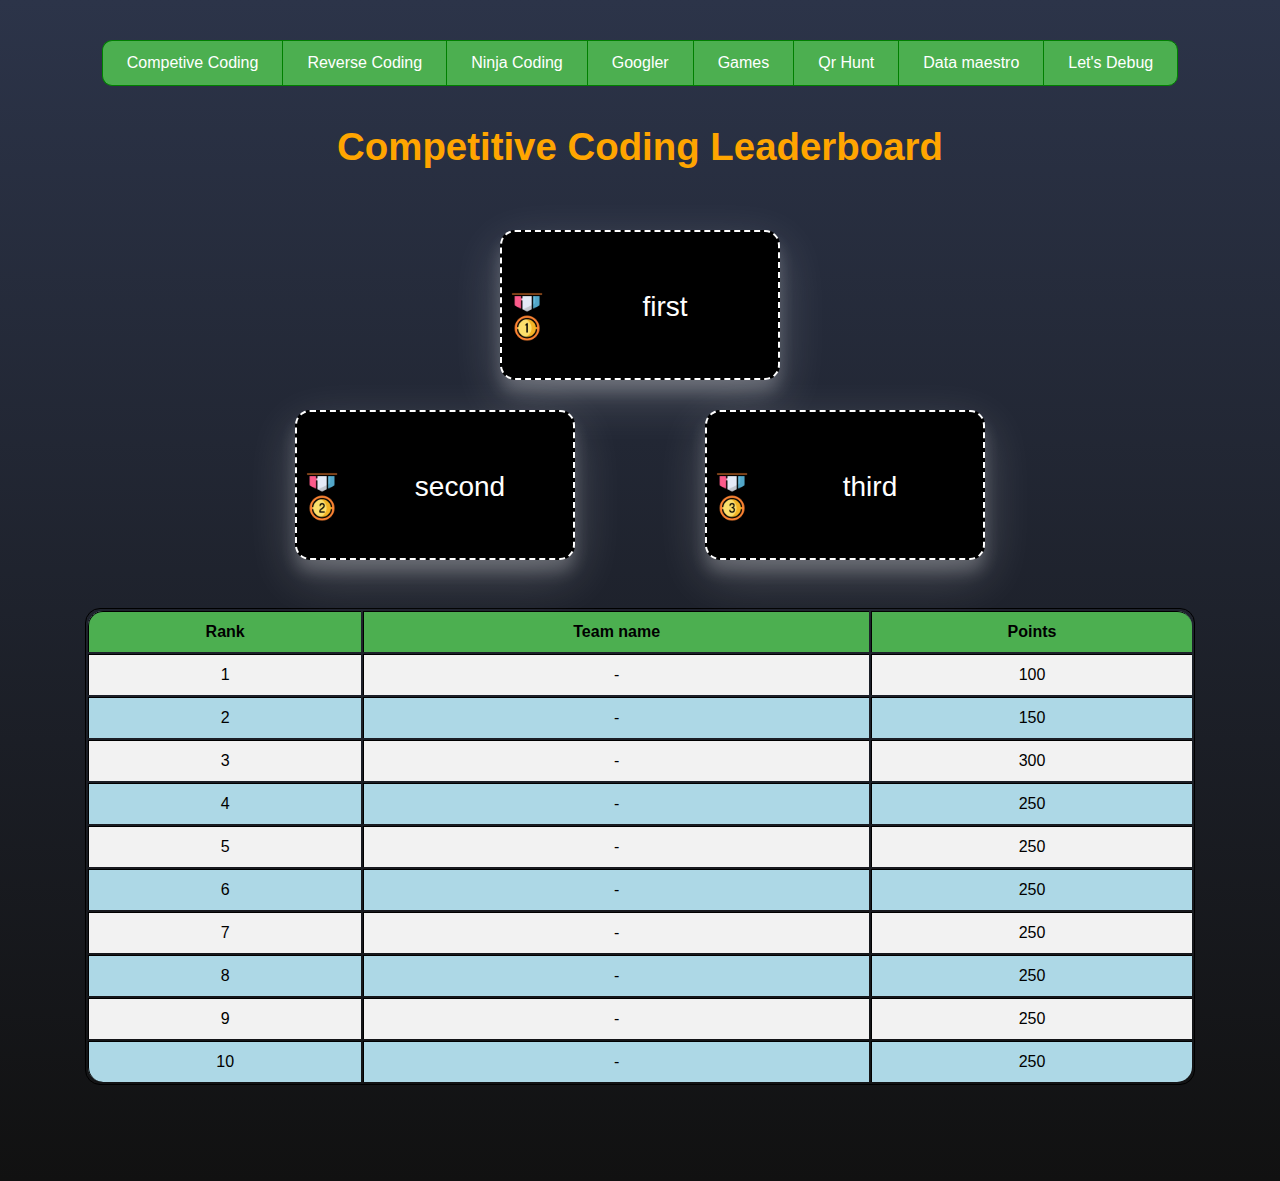
<file: Enthusia.github.io-master/leaderboard/leader.html>
<!Doctype html>
<html>
<head>

 <link href="gapist.css" rel='stylesheet' type='text/css'>
     <link href="bootstrap.min.css" rel="stylesheet" />
 <link href="leader.css" rel="stylesheet" />   


<script type="text/javascript">
	 function show(shown, hide1,hide2,hide3,hide4,hide5,hide6,hide7,hide8) {
  
  document.getElementById(shown).style.display='block';
  document.getElementById(hide1).style.display='none';
  document.getElementById(hide2).style.display='none';
  document.getElementById(hide3).style.display='none';
  document.getElementById(hide4).style.display='none';
  document.getElementById(hide5).style.display='none';
  document.getElementById(hide6).style.display='none';
  document.getElementById(hide7).style.display='none';
  document.getElementById(hide8).style.display='none';

  return false;
}
</script>
<script type="text/javascript">
    function reloadPage(){
        location.reload(true);
    }
</script>
</head>
<body>

<div class="row" style="justify-content: center;padding: 40px">
<div class="btn-group">
  <button  onclick="return show('Page1','Page4','Page2','Page3','Page5','Page6','Page7','Page8');" style="border-radius: 10px 0 0 10px;">Competive Coding</button>
 <button onclick="return show('Page2','Page1','Page4','Page3','Page5','Page6','Page7','Page8');">Reverse Coding</button>
  <button onclick="return show('Page3','Page1','Page2','Page4','Page5','Page6','Page7','Page8');">Ninja Coding</button>
  <button onclick="return show('Page4','Page1','Page2','Page3','Page5','Page6','Page7','Page8');">Googler</button>
 <button onclick="return show('Page5','Page1','Page2','Page3','Page4','Page6','Page7','Page8');">Games</button>
  <button onclick="return show('Page6','Page1','Page2','Page3','Page5','Page4','Page7','Page8');">Qr Hunt</button>
  <button onclick="return show('Page7','Page1','Page2','Page3','Page5','Page6','Page4','Page8');">Data maestro</button>
  <button onclick="return show('Page8','Page1','Page2','Page3','Page5','Page6','Page7','Page4');" style="border-radius: 0 10px 10px 0;">Let's Debug</button>
</div>
</div>



 <div id="Page1"  style="display: block; " >       
       <div class="row" style="justify-content: center">
       	<div>
       <h1 style="font-size: 3vw"><b>Competitive Coding Leaderboard</b></h1>
         <br>
         </div>
     </div> 

     <div class="row" style="justify-content: center;padding: 30px;">
     	<div class="a">
     		<img src="img/gold-medal.png" style="height: 50px;float: left;">
     	 <h3>first</h3>
     	 </div>	
     </div>
      <div class="row" style="justify-content: center;">
     	<div class="a" style="margin-right: 65px">
        <img src="img/silver-medal.png" style="height: 50px;float: left;">
     	 <h3>second</h3>
     	 </div>	
     	 <div class="a" style="margin-left: 65px">
        <img src="img/bronze-medal.png" style="height: 50px;float: left;">
     	 <h3>third</h3>
     	 </div>	
     </div>
     <br><br>
     <div class="container" style="justify-content: center">
           
           <table style="border-radius: 15px">
  <tr >
    <th style="border-radius: 15px 0 0 0">Rank</th>
    <th>Team name</th>
    <th style="border-radius: 0 15px 0 0">Points</th>
  </tr>
  <tr>
    <td>1</td>
    <td>-</td>
    <td>100</td>
  </tr>
  <tr>
    <td>2</td>
    <td>-</td>
    <td>150</td>
  </tr>
  <tr>
    <td>3</td>
    <td>-</td>
    <td>300</td>
  </tr>
  <tr>
    <td>4</td>
    <td>-</td>
    <td>250</td>
</tr>
  <tr>
    <td>5</td>
    <td>-</td>
    <td>250</td>
</tr>
  <tr>
    <td>6</td>
    <td>-</td>
    <td>250</td>
</tr>
  <tr>
    <td>7</td>
    <td>-</td>
    <td>250</td>
</tr>
  <tr>
    <td>8</td>
    <td>-</td>
    <td>250</td>
</tr>
  <tr>
    <td>9</td>
    <td>-</td>
    <td>250</td>
</tr>
  <tr>
    <td style="border-radius: 0 0 0 15px">10</td>
    <td>-</td>
    <td style="border-radius: 0 0 15px 0">250</td>
</tr>
</table>     	

     </div>

  </div>

 

  <div id="Page2" style="display: none; " >
  	 <div class="row" style="justify-content: center">
       	<div>
       <h1 style="font-size: 3vw"><b>Reverse Coding Leaderboard</b></h1>
         <br>
         </div>
     </div>

       <div class="row" style="justify-content: center;padding: 30px;">
      <div class="a">
        <img src="img/gold-medal.png" style="height: 50px;float: left;">
       <h3>first</h3>
       </div> 
     </div>
      <div class="row" style="justify-content: center;">
      <div class="a" style="margin-right: 65px">
        <img src="img/silver-medal.png" style="height: 50px;float: left;">
       <h3>second</h3>
       </div> 
       <div class="a" style="margin-left: 65px">
        <img src="img/bronze-medal.png" style="height: 50px;float: left;">
       <h3>third</h3>
       </div> 
     </div>
     <br><br>
     <div class="container" style="justify-content: center">
           
           <table style="border-radius: 15px">
  <tr >
    <th style="border-radius: 15px 0 0 0">Rank</th>
    <th>Team name</th>
    <th style="border-radius: 0 15px 0 0">Points</th>
  </tr>
  <tr>
    <td>1</td>
    <td>-</td>
    <td>100</td>
  </tr>
  <tr>
    <td>2</td>
    <td>-</td>
    <td>150</td>
  </tr>
  <tr>
    <td>3</td>
    <td>-</td>
    <td>300</td>
  </tr>
  <tr>
    <td>4</td>
    <td>-</td>
    <td>250</td>
</tr>
  <tr>
    <td>5</td>
    <td>-</td>
    <td>250</td>
</tr>
  <tr>
    <td>6</td>
    <td>-</td>
    <td>250</td>
</tr>
  <tr>
    <td>7</td>
    <td>-</td>
    <td>250</td>
</tr>
  <tr>
    <td>8</td>
    <td>-</td>
    <td>250</td>
</tr>
  <tr>
    <td>9</td>
    <td>-</td>
    <td>250</td>
</tr>
  <tr>
    <td style="border-radius: 0 0 0 15px">10</td>
    <td>-</td>
    <td style="border-radius: 0 0 15px 0">250</td>
</tr>
</table>      

     </div>

  </div> 


  <div id="Page3"  style="display: none; " >
  	 <div class="row" style="justify-content: center">
       	<div>
       <h1 style="font-size: 3vw"><b>Ninja Coding Leaderboard</b></h1>
         <br>
         </div>
     </div>

        <div class="row" style="justify-content: center;padding: 30px;">
      <div class="a">
        <img src="img/gold-medal.png" style="height: 50px;float: left;">
       <h3>first</h3>
       </div> 
     </div>
      <div class="row" style="justify-content: center;">
      <div class="a" style="margin-right: 65px">
        <img src="img/silver-medal.png" style="height: 50px;float: left;">
       <h3>second</h3>
       </div> 
       <div class="a" style="margin-left: 65px">
        <img src="img/bronze-medal.png" style="height: 50px;float: left;">
       <h3>third</h3>
       </div> 
     </div>
     <br><br>
     <div class="container" style="justify-content: center">
           
           <table style="border-radius: 15px">
  <tr >
    <th style="border-radius: 15px 0 0 0">Rank</th>
    <th>Team name</th>
    <th style="border-radius: 0 15px 0 0">Points</th>
  </tr>
  <tr>
    <td>1</td>
    <td>-</td>
    <td>100</td>
  </tr>
  <tr>
    <td>2</td>
    <td>-</td>
    <td>150</td>
  </tr>
  <tr>
    <td>3</td>
    <td>-</td>
    <td>300</td>
  </tr>
  <tr>
    <td>4</td>
    <td>-</td>
    <td>250</td>
</tr>
  <tr>
    <td>5</td>
    <td>-</td>
    <td>250</td>
</tr>
  <tr>
    <td>6</td>
    <td>-</td>
    <td>250</td>
</tr>
  <tr>
    <td>7</td>
    <td>-</td>
    <td>250</td>
</tr>
  <tr>
    <td>8</td>
    <td>-</td>
    <td>250</td>
</tr>
  <tr>
    <td>9</td>
    <td>-</td>
    <td>250</td>
</tr>
  <tr>
    <td style="border-radius: 0 0 0 15px">10</td>
    <td>-</td>
    <td style="border-radius: 0 0 15px 0">250</td>
</tr>
</table>      

     </div>

  </div> 


  <div id="Page4"  style="display: none; " >
  	 <div class="row" style="justify-content: center">
       	<div>
       <h1 style="font-size: 3vw"><b>Googler Leaderboard</b></h1>
         <br>
         </div>
     </div>

       <div class="row" style="justify-content: center;padding: 30px;">
      <div class="a">
        <img src="img/gold-medal.png" style="height: 50px;float: left;">
       <h3>first</h3>
       </div> 
     </div>
      <div class="row" style="justify-content: center;">
      <div class="a" style="margin-right: 65px">
        <img src="img/silver-medal.png" style="height: 50px;float: left;">
       <h3>second</h3>
       </div> 
       <div class="a" style="margin-left: 65px">
        <img src="img/bronze-medal.png" style="height: 50px;float: left;">
       <h3>third</h3>
       </div> 
     </div>
     <br><br>
     <div class="container" style="justify-content: center">
           
            <table style="border-radius: 15px">
  <tr >
    <th style="border-radius: 15px 0 0 0">Rank</th>
    <th>Team name</th>
    <th style="border-radius: 0 15px 0 0">Points</th>
  </tr>
  <tr>
    <td>1</td>
    <td>-</td>
    <td>100</td>
  </tr>
  <tr>
    <td>2</td>
    <td>-</td>
    <td>150</td>
  </tr>
  <tr>
    <td>3</td>
    <td>-</td>
    <td>300</td>
  </tr>
  <tr>
    <td>4</td>
    <td>-</td>
    <td>250</td>
</tr>
  <tr>
    <td>5</td>
    <td>-</td>
    <td>250</td>
</tr>
  <tr>
    <td>6</td>
    <td>-</td>
    <td>250</td>
</tr>
  <tr>
    <td>7</td>
    <td>-</td>
    <td>250</td>
</tr>
  <tr>
    <td>8</td>
    <td>-</td>
    <td>250</td>
</tr>
  <tr>
    <td>9</td>
    <td>-</td>
    <td>250</td>
</tr>
  <tr>
    <td style="border-radius: 0 0 0 15px">10</td>
    <td>-</td>
    <td style="border-radius: 0 0 15px 0">250</td>
</tr>
</table>      

     </div>

  </div>

  <div id="Page5"  style="display: none; " >
  	 <div class="row" style="justify-content: center">
       	<div>
       <h1 style="font-size: 3vw"><b>Games Leaderboard</b></h1>
         <br>
         </div>
     </div>

      <div class="row" style="justify-content: center;padding: 30px;">
      <div class="a">
        <img src="img/gold-medal.png" style="height: 50px;float: left;">
       <h3>first</h3>
       </div> 
     </div>
      <div class="row" style="justify-content: center;">
      <div class="a" style="margin-right: 65px">
        <img src="img/silver-medal.png" style="height: 50px;float: left;">
       <h3>second</h3>
       </div> 
       <div class="a" style="margin-left: 65px">
        <img src="img/bronze-medal.png" style="height: 50px;float: left;">
       <h3>third</h3>
       </div> 
     </div>
     <br><br>
     <div class="container" style="justify-content: center">
          <table style="border-radius: 15px">
  <tr >
    <th style="border-radius: 15px 0 0 0">Rank</th>
    <th>Team name</th>
    <th style="border-radius: 0 15px 0 0">Points</th>
  </tr>
  <tr>
    <td>1</td>
    <td>-</td>
    <td>100</td>
  </tr>
  <tr>
    <td>2</td>
    <td>-</td>
    <td>150</td>
  </tr>
  <tr>
    <td>3</td>
    <td>-</td>
    <td>300</td>
  </tr>
  <tr>
    <td>4</td>
    <td>-</td>
    <td>250</td>
</tr>
  <tr>
    <td>5</td>
    <td>-</td>
    <td>250</td>
</tr>
  <tr>
    <td>6</td>
    <td>-</td>
    <td>250</td>
</tr>
  <tr>
    <td>7</td>
    <td>-</td>
    <td>250</td>
</tr>
  <tr>
    <td>8</td>
    <td>-</td>
    <td>250</td>
</tr>
  <tr>
    <td>9</td>
    <td>-</td>
    <td>250</td>
</tr>
  <tr>
    <td style="border-radius: 0 0 0 15px">10</td>
    <td>-</td>
    <td style="border-radius: 0 0 15px 0">250</td>
</tr>
</table>      

     </div>
  </div> 


  <div id="Page6"  style="display: none; " >
  	 <div class="row" style="justify-content: center">
       	<div>
       <h1 style="font-size: 3vw"><b>Qr Hunt Leaderboard</b></h1>
         <br>
         </div>
     </div>

        <div class="row" style="justify-content: center;padding: 30px;">
      <div class="a">
        <img src="img/gold-medal.png" style="height: 50px;float: left;">
       <h3>first</h3>
       </div> 
     </div>
      <div class="row" style="justify-content: center;">
      <div class="a" style="margin-right: 65px">
        <img src="img/silver-medal.png" style="height: 50px;float: left;">
       <h3>second</h3>
       </div> 
       <div class="a" style="margin-left: 65px">
        <img src="img/bronze-medal.png" style="height: 50px;float: left;">
       <h3>third</h3>
       </div> 
     </div>
     <br><br>
     <div class="container" style="justify-content: center">
           
           <table style="border-radius: 15px">
  <tr >
    <th style="border-radius: 15px 0 0 0">Rank</th>
    <th>Team name</th>
    <th style="border-radius: 0 15px 0 0">Points</th>
  </tr>
  <tr>
    <td>1</td>
    <td>-</td>
    <td>100</td>
  </tr>
  <tr>
    <td>2</td>
    <td>-</td>
    <td>150</td>
  </tr>
  <tr>
    <td>3</td>
    <td>-</td>
    <td>300</td>
  </tr>
  <tr>
    <td>4</td>
    <td>-</td>
    <td>250</td>
</tr>
  <tr>
    <td>5</td>
    <td>-</td>
    <td>250</td>
</tr>
  <tr>
    <td>6</td>
    <td>-</td>
    <td>250</td>
</tr>
  <tr>
    <td>7</td>
    <td>-</td>
    <td>250</td>
</tr>
  <tr>
    <td>8</td>
    <td>-</td>
    <td>250</td>
</tr>
  <tr>
    <td>9</td>
    <td>-</td>
    <td>250</td>
</tr>
  <tr>
    <td style="border-radius: 0 0 0 15px">10</td>
    <td>-</td>
    <td style="border-radius: 0 0 15px 0">250</td>
</tr>
</table>      
     </div>
  </div> 


  <div id="Page7"  style="display: none;" >
  	 <div class="row" style="justify-content: center">
       	<div>
       <h1 style="font-size: 3vw"><b>Data Maestro Leaderboard</b></h1>
         <br>
         </div>
     </div>

       <div class="row" style="justify-content: center;padding: 30px;">
      <div class="a">
        <img src="img/gold-medal.png" style="height: 50px;float: left;">
       <h3>first</h3>
       </div> 
     </div>
      <div class="row" style="justify-content: center;">
      <div class="a" style="margin-right: 65px">
        <img src="img/silver-medal.png" style="height: 50px;float: left;">
       <h3>second</h3>
       </div> 
       <div class="a" style="margin-left: 65px">
        <img src="img/bronze-medal.png" style="height: 50px;float: left;">
       <h3>third</h3>
       </div> 
     </div>
     <br><br>
     <div class="container" style="justify-content: center">
           
           <table style="border-radius: 15px">
  <tr >
    <th style="border-radius: 15px 0 0 0">Rank</th>
    <th>Team name</th>
    <th style="border-radius: 0 15px 0 0">Points</th>
  </tr>
  <tr>
    <td>1</td>
    <td>-</td>
    <td>100</td>
  </tr>
  <tr>
    <td>2</td>
    <td>-</td>
    <td>150</td>
  </tr>
  <tr>
    <td>3</td>
    <td>-</td>
    <td>300</td>
  </tr>
  <tr>
    <td>4</td>
    <td>-</td>
    <td>250</td>
</tr>
  <tr>
    <td>5</td>
    <td>-</td>
    <td>250</td>
</tr>
  <tr>
    <td>6</td>
    <td>-</td>
    <td>250</td>
</tr>
  <tr>
    <td>7</td>
    <td>-</td>
    <td>250</td>
</tr>
  <tr>
    <td>8</td>
    <td>-</td>
    <td>250</td>
</tr>
  <tr>
    <td>9</td>
    <td>-</td>
    <td>250</td>
</tr>
  <tr>
    <td style="border-radius: 0 0 0 15px">10</td>
    <td>-</td>
    <td style="border-radius: 0 0 15px 0">250</td>
</tr>
</table>      
     </div>

  </div> 



  <div id="Page8"  style="display: none;" >
  	 <div class="row" style="justify-content: center">
       	<div>
       <h1 style="font-size: 3vw"><b>Let's Debug Leaderboard</b></h1>
         <br>
         </div>
     </div>

        <div class="row" style="justify-content: center;padding: 30px;">
      <div class="a">
        <img src="img/gold-medal.png" style="height: 50px;float: left;">
       <h3>first</h3>
       </div> 
     </div>
      <div class="row" style="justify-content: center;">
      <div class="a" style="margin-right: 65px">
        <img src="img/silver-medal.png" style="height: 50px;float: left;">
       <h3>second</h3>
       </div> 
       <div class="a" style="margin-left: 65px">
        <img src="img/bronze-medal.png" style="height: 50px;float: left;">
       <h3>third</h3>
       </div> 
     </div>
     <br><br>
     <div class="container" style="justify-content: center">
           
           <table style="border-radius: 15px">
  <tr >
    <th style="border-radius: 15px 0 0 0">Rank</th>
    <th>Team name</th>
    <th style="border-radius: 0 15px 0 0">Points</th>
  </tr>
  <tr>
    <td>1</td>
    <td>-</td>
    <td>100</td>
  </tr>
  <tr>
    <td>2</td>
    <td>-</td>
    <td>150</td>
  </tr>
  <tr>
    <td>3</td>
    <td>-</td>
    <td>300</td>
  </tr>
  <tr>
    <td>4</td>
    <td>-</td>
    <td>250</td>
</tr>
  <tr>
    <td>5</td>
    <td>-</td>
    <td>250</td>
</tr>
  <tr>
    <td>6</td>
    <td>-</td>
    <td>250</td>
</tr>
  <tr>
    <td>7</td>
    <td>-</td>
    <td>250</td>
</tr>
  <tr>
    <td>8</td>
    <td>-</td>
    <td>250</td>
</tr>
  <tr>
    <td>9</td>
    <td>-</td>
    <td>250</td>
</tr>
  <tr>
    <td style="border-radius: 0 0 0 15px">10</td>
    <td>-</td>
    <td style="border-radius: 0 0 15px 0">250</td>
</tr>
</table>      

     </div>
</div>
<br><br><br><br>



</body>
</html>
</file>
<file: Enthusia.github.io-master/leaderboard/gapist.css>
/* cyrillic-ext */
@font-face {
  font-family: 'Ubuntu';
  font-style: normal;
  font-weight: 400;
  src: local('Ubuntu Regular'), local('Ubuntu-Regular'), url(https://fonts.gstatic.com/s/ubuntu/v12/4iCs6KVjbNBYlgoKcg72j00.woff2) format('woff2');
  unicode-range: U+0460-052F, U+1C80-1C88, U+20B4, U+2DE0-2DFF, U+A640-A69F, U+FE2E-FE2F;
}
/* cyrillic */
@font-face {
  font-family: 'Ubuntu';
  font-style: normal;
  font-weight: 400;
  src: local('Ubuntu Regular'), local('Ubuntu-Regular'), url(https://fonts.gstatic.com/s/ubuntu/v12/4iCs6KVjbNBYlgoKew72j00.woff2) format('woff2');
  unicode-range: U+0400-045F, U+0490-0491, U+04B0-04B1, U+2116;
}
/* greek-ext */
@font-face {
  font-family: 'Ubuntu';
  font-style: normal;
  font-weight: 400;
  src: local('Ubuntu Regular'), local('Ubuntu-Regular'), url(https://fonts.gstatic.com/s/ubuntu/v12/4iCs6KVjbNBYlgoKcw72j00.woff2) format('woff2');
  unicode-range: U+1F00-1FFF;
}
/* greek */
@font-face {
  font-family: 'Ubuntu';
  font-style: normal;
  font-weight: 400;
  src: local('Ubuntu Regular'), local('Ubuntu-Regular'), url(https://fonts.gstatic.com/s/ubuntu/v12/4iCs6KVjbNBYlgoKfA72j00.woff2) format('woff2');
  unicode-range: U+0370-03FF;
}
/* latin-ext */
@font-face {
  font-family: 'Ubuntu';
  font-style: normal;
  font-weight: 400;
  src: local('Ubuntu Regular'), local('Ubuntu-Regular'), url(https://fonts.gstatic.com/s/ubuntu/v12/4iCs6KVjbNBYlgoKcQ72j00.woff2) format('woff2');
  unicode-range: U+0100-024F, U+0259, U+1E00-1EFF, U+2020, U+20A0-20AB, U+20AD-20CF, U+2113, U+2C60-2C7F, U+A720-A7FF;
}
/* latin */
@font-face {
  font-family: 'Ubuntu';
  font-style: normal;
  font-weight: 400;
  src: local('Ubuntu Regular'), local('Ubuntu-Regular'), url(https://fonts.gstatic.com/s/ubuntu/v12/4iCs6KVjbNBYlgoKfw72.woff2) format('woff2');
  unicode-range: U+0000-00FF, U+0131, U+0152-0153, U+02BB-02BC, U+02C6, U+02DA, U+02DC, U+2000-206F, U+2074, U+20AC, U+2122, U+2191, U+2193, U+2212, U+2215, U+FEFF, U+FFFD;
}

/* cyrillic-ext */
@font-face {
  font-family: 'Lobster';
  font-style: normal;
  font-weight: 400;
  src: local('Lobster Regular'), local('Lobster-Regular'), url(https://fonts.gstatic.com/s/lobster/v20/neILzCirqoswsqX9zo-mM5Ez.woff2) format('woff2');
  unicode-range: U+0460-052F, U+1C80-1C88, U+20B4, U+2DE0-2DFF, U+A640-A69F, U+FE2E-FE2F;
}
/* cyrillic */
@font-face {
  font-family: 'Lobster';
  font-style: normal;
  font-weight: 400;
  src: local('Lobster Regular'), local('Lobster-Regular'), url(https://fonts.gstatic.com/s/lobster/v20/neILzCirqoswsqX9zoamM5Ez.woff2) format('woff2');
  unicode-range: U+0400-045F, U+0490-0491, U+04B0-04B1, U+2116;
}
/* vietnamese */
@font-face {
  font-family: 'Lobster';
  font-style: normal;
  font-weight: 400;
  src: local('Lobster Regular'), local('Lobster-Regular'), url(https://fonts.gstatic.com/s/lobster/v20/neILzCirqoswsqX9zo2mM5Ez.woff2) format('woff2');
  unicode-range: U+0102-0103, U+0110-0111, U+1EA0-1EF9, U+20AB;
}
/* latin-ext */
@font-face {
  font-family: 'Lobster';
  font-style: normal;
  font-weight: 400;
  src: local('Lobster Regular'), local('Lobster-Regular'), url(https://fonts.gstatic.com/s/lobster/v20/neILzCirqoswsqX9zoymM5Ez.woff2) format('woff2');
  unicode-range: U+0100-024F, U+0259, U+1E00-1EFF, U+2020, U+20A0-20AB, U+20AD-20CF, U+2113, U+2C60-2C7F, U+A720-A7FF;
}
/* latin */
@font-face {
  font-family: 'Lobster';
  font-style: normal;
  font-weight: 400;
  src: local('Lobster Regular'), local('Lobster-Regular'), url(https://fonts.gstatic.com/s/lobster/v20/neILzCirqoswsqX9zoKmMw.woff2) format('woff2');
  unicode-range: U+0000-00FF, U+0131, U+0152-0153, U+02BB-02BC, U+02C6, U+02DA, U+02DC, U+2000-206F, U+2074, U+20AC, U+2122, U+2191, U+2193, U+2212, U+2215, U+FEFF, U+FFFD;
}/* cyrillic-ext */
@font-face {
  font-family: 'Lobster';
  font-style: normal;
  font-weight: 400;
  src: local('Lobster Regular'), local('Lobster-Regular'), url(https://fonts.gstatic.com/s/lobster/v20/neILzCirqoswsqX9zo-mM5Ez.woff2) format('woff2');
  unicode-range: U+0460-052F, U+1C80-1C88, U+20B4, U+2DE0-2DFF, U+A640-A69F, U+FE2E-FE2F;
}
/* cyrillic */
@font-face {
  font-family: 'Lobster';
  font-style: normal;
  font-weight: 400;
  src: local('Lobster Regular'), local('Lobster-Regular'), url(https://fonts.gstatic.com/s/lobster/v20/neILzCirqoswsqX9zoamM5Ez.woff2) format('woff2');
  unicode-range: U+0400-045F, U+0490-0491, U+04B0-04B1, U+2116;
}
/* vietnamese */
@font-face {
  font-family: 'Lobster';
  font-style: normal;
  font-weight: 400;
  src: local('Lobster Regular'), local('Lobster-Regular'), url(https://fonts.gstatic.com/s/lobster/v20/neILzCirqoswsqX9zo2mM5Ez.woff2) format('woff2');
  unicode-range: U+0102-0103, U+0110-0111, U+1EA0-1EF9, U+20AB;
}
/* latin-ext */
@font-face {
  font-family: 'Lobster';
  font-style: normal;
  font-weight: 400;
  src: local('Lobster Regular'), local('Lobster-Regular'), url(https://fonts.gstatic.com/s/lobster/v20/neILzCirqoswsqX9zoymM5Ez.woff2) format('woff2');
  unicode-range: U+0100-024F, U+0259, U+1E00-1EFF, U+2020, U+20A0-20AB, U+20AD-20CF, U+2113, U+2C60-2C7F, U+A720-A7FF;
}
/* latin */
@font-face {
  font-family: 'Lobster';
  font-style: normal;
  font-weight: 400;
  src: local('Lobster Regular'), local('Lobster-Regular'), url(https://fonts.gstatic.com/s/lobster/v20/neILzCirqoswsqX9zoKmMw.woff2) format('woff2');
  unicode-range: U+0000-00FF, U+0131, U+0152-0153, U+02BB-02BC, U+02C6, U+02DA, U+02DC, U+2000-206F, U+2074, U+20AC, U+2122, U+2191, U+2193, U+2212, U+2215, U+FEFF, U+FFFD;
}
/* cyrillic */
@font-face {
  font-family: 'Pacifico';
  font-style: normal;
  font-weight: 400;
  src: local('Pacifico Regular'), local('Pacifico-Regular'), url(https://fonts.gstatic.com/s/pacifico/v12/FwZY7-Qmy14u9lezJ-6D6MmTpA.woff2) format('woff2');
  unicode-range: U+0400-045F, U+0490-0491, U+04B0-04B1, U+2116;
}
/* vietnamese */
@font-face {
  font-family: 'Pacifico';
  font-style: normal;
  font-weight: 400;
  src: local('Pacifico Regular'), local('Pacifico-Regular'), url(https://fonts.gstatic.com/s/pacifico/v12/FwZY7-Qmy14u9lezJ-6I6MmTpA.woff2) format('woff2');
  unicode-range: U+0102-0103, U+0110-0111, U+1EA0-1EF9, U+20AB;
}
/* latin-ext */
@font-face {
  font-family: 'Pacifico';
  font-style: normal;
  font-weight: 400;
  src: local('Pacifico Regular'), local('Pacifico-Regular'), url(https://fonts.gstatic.com/s/pacifico/v12/FwZY7-Qmy14u9lezJ-6J6MmTpA.woff2) format('woff2');
  unicode-range: U+0100-024F, U+0259, U+1E00-1EFF, U+2020, U+20A0-20AB, U+20AD-20CF, U+2113, U+2C60-2C7F, U+A720-A7FF;
}
/* latin */
@font-face {
  font-family: 'Pacifico';
  font-style: normal;
  font-weight: 400;
  src: local('Pacifico Regular'), local('Pacifico-Regular'), url(https://fonts.gstatic.com/s/pacifico/v12/FwZY7-Qmy14u9lezJ-6H6Mk.woff2) format('woff2');
  unicode-range: U+0000-00FF, U+0131, U+0152-0153, U+02BB-02BC, U+02C6, U+02DA, U+02DC, U+2000-206F, U+2074, U+20AC, U+2122, U+2191, U+2193, U+2212, U+2215, U+FEFF, U+FFFD;
}/* latin */
@font-face {
  font-family: 'Shadows Into Light';
  font-style: normal;
  font-weight: 400;
  src: local('Shadows Into Light'), local('ShadowsIntoLight'), url(https://fonts.gstatic.com/s/shadowsintolight/v7/UqyNK9UOIntux_czAvDQx_ZcHqZXBNQzdcD5.woff2) format('woff2');
  unicode-range: U+0000-00FF, U+0131, U+0152-0153, U+02BB-02BC, U+02C6, U+02DA, U+02DC, U+2000-206F, U+2074, U+20AC, U+2122, U+2191, U+2193, U+2212, U+2215, U+FEFF, U+FFFD;
}
/* [4] */
@font-face {
  font-family: 'ZCOOL QingKe HuangYou';
  font-style: normal;
  font-weight: 400;
  src: local('ZCOOL QingKe HuangYou Regular'), local('ZCOOLQingKeHuangYou-Regular'), url(https://fonts.gstatic.com/s/zcoolqingkehuangyou/v2/2Eb5L_R5IXJEWhD3AOhSvFC554MOOahI4mRIjpWmcd2sME07NgirVXtlnqDJjtoEkzukmSp9MDttOpdc.4.woff2) format('woff2');
  unicode-range: U+ff8e, U+ff92, U+ff97-ff9b, U+ff9d-ff9f, U+ffe0-ffe4, U+ffe6, U+ffe9, U+ffeb, U+ffed, U+fffc-fffd, U+1f004, U+1f170-1f171, U+1f192-1f195, U+1f198-1f19a, U+1f1e6-1f1f5, U+1f1f7-1f1ff, U+1f21a, U+1f232, U+1f234-1f237, U+1f250-1f251, U+1f300, U+1f302-1f308, U+1f30a-1f311, U+1f315, U+1f319-1f320, U+1f324, U+1f327, U+1f32a, U+1f32c-1f32d, U+1f330-1f357, U+1f359-1f363;
}
/* [5] */
@font-face {
  font-family: 'ZCOOL QingKe HuangYou';
  font-style: normal;
  font-weight: 400;
  src: local('ZCOOL QingKe HuangYou Regular'), local('ZCOOLQingKeHuangYou-Regular'), url(https://fonts.gstatic.com/s/zcoolqingkehuangyou/v2/2Eb5L_R5IXJEWhD3AOhSvFC554MOOahI4mRIjpWmcd2sME07NgirVXtlnqDJjtoEkzukmSp9MDttOpdc.5.woff2) format('woff2');
  unicode-range: U+fe55-fe57, U+fe59-fe66, U+fe68-fe6b, U+fe8e, U+fe92-fe93, U+feae, U+feb8, U+fecb-fecc, U+fee0, U+fee3, U+fef3, U+ff02-ff04, U+ff06-ff07, U+ff0a, U+ff10, U+ff12-ff19, U+ff1c-ff1e, U+ff20-ff5b, U+ff5d, U+ff61-ff65, U+ff67-ff6a, U+ff6c, U+ff6f-ff78, U+ff7a-ff7d, U+ff80-ff84, U+ff86, U+ff89-ff8d;
}
/* [6] */
@font-face {
  font-family: 'ZCOOL QingKe HuangYou';
  font-style: normal;
  font-weight: 400;
  src: local('ZCOOL QingKe HuangYou Regular'), local('ZCOOLQingKeHuangYou-Regular'), url(https://fonts.gstatic.com/s/zcoolqingkehuangyou/v2/2Eb5L_R5IXJEWhD3AOhSvFC554MOOahI4mRIjpWmcd2sME07NgirVXtlnqDJjtoEkzukmSp9MDttOpdc.6.woff2) format('woff2');
  unicode-range: U+f011, U+f013-f015, U+f019, U+f020, U+f025, U+f02d, U+f02f, U+f034, U+f039-f03a, U+f03e, U+f044, U+f052, U+f057, U+f059, U+f05c, U+f067, U+f06c, U+f06e, U+f073, U+f075-f078, U+f07a, U+f07d, U+f07f, U+f087-f088, U+f08a, U+f095, U+f09e, U+f0a1, U+f0a7, U+f0b2, U+f0b7, U+f0c9, U+f0d8, U+f0da, U+f0dc-f0dd, U+f0e0, U+f0e6, U+f0eb, U+f0fc, U+f101, U+f104-f105, U+f107, U+f10b, U+f11b, U+f14b, U+f18a, U+f193, U+f1d6-f1d7, U+f244, U+f27a, U+f296, U+f2ae, U+f471, U+f4b3, U+f610-f611, U+f880-f881, U+f8ec, U+f8f5, U+f8ff, U+f901, U+f90a, U+f92c-f92d, U+f934, U+f937, U+f941, U+f965, U+f967, U+f969, U+f96b, U+f96f, U+f974, U+f978-f979, U+f97e, U+f981, U+f98a, U+f98e, U+f997, U+f99c, U+f9b2, U+f9b5, U+f9ba, U+f9be, U+f9ca, U+f9d0-f9d1, U+f9dd, U+f9e0-f9e1, U+f9e4, U+f9f7, U+fa00-fa01, U+fa08, U+fa0a, U+fa11, U+fb01-fb02, U+fdfc, U+fe0e-fe0f, U+fe30-fe31, U+fe33-fe44, U+fe49-fe52, U+fe54;
}
/* [20] */
@font-face {
  font-family: 'ZCOOL QingKe HuangYou';
  font-style: normal;
  font-weight: 400;
  src: local('ZCOOL QingKe HuangYou Regular'), local('ZCOOLQingKeHuangYou-Regular'), url(https://fonts.gstatic.com/s/zcoolqingkehuangyou/v2/2Eb5L_R5IXJEWhD3AOhSvFC554MOOahI4mRIjpWmcd2sME07NgirVXtlnqDJjtoEkzukmSp9MDttOpdc.20.woff2) format('woff2');
  unicode-range: U+9f83, U+9f85-9f8d, U+9f90-9f91, U+9f94-9f96, U+9f98, U+9f9a-9f9c, U+9f9e, U+9fa0, U+9fa2, U+9ff4, U+a001, U+a007, U+a025, U+a046-a047, U+a057, U+a072, U+a078-a079, U+a083, U+a085, U+a100, U+a118, U+a132, U+a134, U+a1f4, U+a242, U+a4a6, U+a4aa, U+a4b0-a4b1, U+a4b3, U+a9c1-a9c2, U+ac00-ac01, U+ac04, U+ac08, U+ac10-ac11, U+ac13-ac16, U+ac19, U+ac1c-ac1d, U+ac24, U+ac70-ac71, U+ac74, U+ac77-ac78, U+ac80-ac81, U+ac83, U+ac8c, U+ac90, U+ac9f-aca0, U+aca8-aca9, U+acac, U+acb0, U+acbd, U+acc1, U+acc4, U+ace0-ace1, U+ace4, U+ace8, U+acf3, U+acf5, U+acfc-acfd, U+ad00, U+ad0c, U+ad11, U+ad1c, U+ad34, U+ad50, U+ad64, U+ad6c, U+ad70, U+ad74, U+ad7f, U+ad81, U+ad8c, U+adc0, U+adc8, U+addc, U+ade0, U+adf8-adf9, U+adfc, U+ae00, U+ae08-ae09, U+ae0b, U+ae30, U+ae34, U+ae38, U+ae40, U+ae4a, U+ae4c, U+ae54, U+ae68, U+aebc, U+aed8, U+af2c-af2d, U+af34, U+af43, U+afb8, U+afbc, U+afc0, U+afc8, U+b004, U+b010, U+b016, U+b021, U+b025, U+b029, U+b040, U+b044-b045, U+b048-b049, U+b04c, U+b054, U+b056-b057;
}
/* [21] */
@font-face {
  font-family: 'ZCOOL QingKe HuangYou';
  font-style: normal;
  font-weight: 400;
  src: local('ZCOOL QingKe HuangYou Regular'), local('ZCOOLQingKeHuangYou-Regular'), url(https://fonts.gstatic.com/s/zcoolqingkehuangyou/v2/2Eb5L_R5IXJEWhD3AOhSvFC554MOOahI4mRIjpWmcd2sME07NgirVXtlnqDJjtoEkzukmSp9MDttOpdc.21.woff2) format('woff2');
  unicode-range: U+9e2e-9e33, U+9e35-9e3b, U+9e3d-9e3e, U+9e40-9e44, U+9e46-9e4e, U+9e51, U+9e53, U+9e55-9e58, U+9e5a-9e5c, U+9e5e-9e63, U+9e66-9e6e, U+9e71, U+9e73, U+9e75, U+9e78-9e79, U+9e7c-9e7e, U+9e82, U+9e86-9e88, U+9e8b-9e8c, U+9e90-9e93, U+9e95, U+9e97, U+9e9d, U+9ea4-9ea5, U+9ea9-9eaa, U+9eb4-9eb5, U+9eb8-9eba, U+9ebc-9ebf, U+9ec3, U+9ec9, U+9ecd, U+9ecf-9ed0, U+9ed2-9ed6, U+9ed9, U+9edc-9ee0, U+9ee2, U+9ee5, U+9ee7-9eea, U+9eef, U+9ef1, U+9ef3-9ef4, U+9ef6, U+9ef9, U+9efb-9efc, U+9efe, U+9f0b, U+9f0d, U+9f10, U+9f14, U+9f17, U+9f19, U+9f22, U+9f29, U+9f2c, U+9f2f, U+9f31, U+9f37, U+9f39, U+9f3d-9f3e, U+9f41, U+9f4a-9f4b, U+9f51-9f52, U+9f61-9f63, U+9f66-9f67, U+9f80-9f81;
}
/* [22] */
@font-face {
  font-family: 'ZCOOL QingKe HuangYou';
  font-style: normal;
  font-weight: 400;
  src: local('ZCOOL QingKe HuangYou Regular'), local('ZCOOLQingKeHuangYou-Regular'), url(https://fonts.gstatic.com/s/zcoolqingkehuangyou/v2/2Eb5L_R5IXJEWhD3AOhSvFC554MOOahI4mRIjpWmcd2sME07NgirVXtlnqDJjtoEkzukmSp9MDttOpdc.22.woff2) format('woff2');
  unicode-range: U+9c78, U+9c7b, U+9c7f-9c80, U+9c82-9c83, U+9c85-9c8c, U+9c8e-9c92, U+9c94-9c9b, U+9c9e-9ca9, U+9cab, U+9cad-9cae, U+9cb1-9cb7, U+9cb9-9cbd, U+9cbf-9cc0, U+9cc3-9cc7, U+9cc9-9cd1, U+9cd3-9cda, U+9cdc-9cdf, U+9ce1-9ce3, U+9ce5, U+9ce9, U+9cee-9cef, U+9cf3-9cf4, U+9cf6, U+9cfc-9cfd, U+9d02, U+9d08-9d09, U+9d12, U+9d1b, U+9d1e, U+9d26, U+9d28, U+9d37, U+9d3b, U+9d3f, U+9d51, U+9d59, U+9d5c-9d5d, U+9d5f-9d61, U+9d6c, U+9d70, U+9d72, U+9d7a, U+9d7e, U+9d84, U+9d89, U+9d8f, U+9d92, U+9daf, U+9db4, U+9db8, U+9dbc, U+9dc4, U+9dc7, U+9dc9, U+9dd7, U+9ddf, U+9df2, U+9df9-9dfa, U+9e0a, U+9e11, U+9e1a, U+9e1e, U+9e20, U+9e22, U+9e25, U+9e28-9e2c;
}
/* [23] */
@font-face {
  font-family: 'ZCOOL QingKe HuangYou';
  font-style: normal;
  font-weight: 400;
  src: local('ZCOOL QingKe HuangYou Regular'), local('ZCOOLQingKeHuangYou-Regular'), url(https://fonts.gstatic.com/s/zcoolqingkehuangyou/v2/2Eb5L_R5IXJEWhD3AOhSvFC554MOOahI4mRIjpWmcd2sME07NgirVXtlnqDJjtoEkzukmSp9MDttOpdc.23.woff2) format('woff2');
  unicode-range: U+9a7f-9a81, U+9a83, U+9a85-9a8b, U+9a8d-9a8e, U+9a90, U+9a92-9a93, U+9a95-9a96, U+9a98-9a99, U+9a9b-9aa2, U+9aa5, U+9aa7, U+9aaf-9ab1, U+9ab5-9aba, U+9abc, U+9ac0-9ac5, U+9ac8, U+9acb-9acc, U+9ace-9acf, U+9ad1-9ad2, U+9ad9, U+9adf, U+9ae1, U+9ae3, U+9aea-9aeb, U+9aed-9aef, U+9af4, U+9af9, U+9afb, U+9b03-9b04, U+9b06, U+9b08, U+9b0d, U+9b0f-9b10, U+9b13, U+9b18, U+9b1a, U+9b1f, U+9b22-9b23, U+9b25, U+9b27-9b28, U+9b2a, U+9b2f, U+9b31-9b32, U+9b3b, U+9b41, U+9b43-9b44, U+9b46-9b49, U+9b4d-9b4e, U+9b51, U+9b56, U+9b58, U+9b5a, U+9b5c, U+9b5f, U+9b61-9b62, U+9b6f, U+9b77, U+9b80, U+9b88, U+9b8b, U+9b8e, U+9b91, U+9b9f-9ba0, U+9ba8, U+9baa-9bab, U+9bad-9bae, U+9bb0-9bb1, U+9bb8, U+9bc9-9bca, U+9bd3, U+9bd6, U+9bdb, U+9be8, U+9bf0-9bf1, U+9c02, U+9c10, U+9c15, U+9c24, U+9c2d, U+9c32, U+9c39, U+9c3b, U+9c40, U+9c47-9c49, U+9c53, U+9c57, U+9c64, U+9c72, U+9c77;
}
/* [24] */
@font-face {
  font-family: 'ZCOOL QingKe HuangYou';
  font-style: normal;
  font-weight: 400;
  src: local('ZCOOL QingKe HuangYou Regular'), local('ZCOOLQingKeHuangYou-Regular'), url(https://fonts.gstatic.com/s/zcoolqingkehuangyou/v2/2Eb5L_R5IXJEWhD3AOhSvFC554MOOahI4mRIjpWmcd2sME07NgirVXtlnqDJjtoEkzukmSp9MDttOpdc.24.woff2) format('woff2');
  unicode-range: U+98e1-98e2, U+98e7-98ea, U+98ec, U+98ee-98ef, U+98f2, U+98f4, U+98fc-98fe, U+9903, U+9905, U+9908, U+990a, U+990c-990d, U+9913-9914, U+9918, U+991a-991b, U+991e, U+9921, U+9928, U+992c, U+992e, U+9935, U+9938-9939, U+993d-993e, U+9945, U+994b-994c, U+9951-9952, U+9954-9955, U+9957, U+995e, U+9963, U+9966-9969, U+996b-996c, U+996f, U+9974-9975, U+9977-997a, U+997d-997e, U+9980-9981, U+9983-9985, U+9987, U+998a-998b, U+998d-9995, U+9997-9998, U+99a5, U+99ab-99ae, U+99b1, U+99b3-99b4, U+99bc, U+99bf, U+99c1, U+99c3-99c6, U+99cc, U+99d0, U+99d2, U+99d5, U+99db, U+99dd, U+99e1, U+99ed, U+99f1, U+99ff, U+9a01, U+9a03-9a04, U+9a0e-9a0f, U+9a11-9a13, U+9a19, U+9a1b, U+9a28, U+9a2b, U+9a30, U+9a32, U+9a37, U+9a40, U+9a45, U+9a4a, U+9a4d-9a4e, U+9a52, U+9a55, U+9a57, U+9a5a-9a5b, U+9a5f, U+9a62, U+9a65, U+9a69, U+9a6b, U+9a6d-9a6f, U+9a73, U+9a75, U+9a77-9a7a, U+9a7c-9a7d;
}
/* [25] */
@font-face {
  font-family: 'ZCOOL QingKe HuangYou';
  font-style: normal;
  font-weight: 400;
  src: local('ZCOOL QingKe HuangYou Regular'), local('ZCOOLQingKeHuangYou-Regular'), url(https://fonts.gstatic.com/s/zcoolqingkehuangyou/v2/2Eb5L_R5IXJEWhD3AOhSvFC554MOOahI4mRIjpWmcd2sME07NgirVXtlnqDJjtoEkzukmSp9MDttOpdc.25.woff2) format('woff2');
  unicode-range: U+9766, U+976c-976d, U+9773, U+9776, U+977a, U+977c, U+9784-9785, U+978e-978f, U+9791-9792, U+9794-9795, U+9798, U+979a, U+979e, U+97a0, U+97a3, U+97a5-97a6, U+97a8, U+97ab-97af, U+97b2, U+97b4, U+97c6, U+97cb-97cc, U+97d3, U+97d8, U+97dc, U+97e1, U+97e7, U+97ea-97eb, U+97ed-97ee, U+97fb, U+97fe-97ff, U+9801-9803, U+9805-9806, U+9808, U+980c, U+9810-9814, U+9817-9818, U+981e, U+9820-9821, U+9824, U+9828, U+982b-982d, U+9830, U+9834, U+9838-9839, U+983b-983c, U+9846, U+984d-984f, U+9851-9852, U+9854-9855, U+9857-9858, U+985a-985b, U+985e, U+9862-9863, U+9865, U+9867, U+986b, U+986f-9871, U+9877-9878, U+987c, U+9880, U+9883, U+9885, U+9889-9890, U+9893-9895, U+9899-989b, U+989e-989f, U+98a1-98a2, U+98a4-98a9, U+98af, U+98b1, U+98b6, U+98ba, U+98be, U+98c3-98c4, U+98c6-98c8, U+98cf-98d6, U+98da-98db, U+98dd;
}
/* [26] */
@font-face {
  font-family: 'ZCOOL QingKe HuangYou';
  font-style: normal;
  font-weight: 400;
  src: local('ZCOOL QingKe HuangYou Regular'), local('ZCOOLQingKeHuangYou-Regular'), url(https://fonts.gstatic.com/s/zcoolqingkehuangyou/v2/2Eb5L_R5IXJEWhD3AOhSvFC554MOOahI4mRIjpWmcd2sME07NgirVXtlnqDJjtoEkzukmSp9MDttOpdc.26.woff2) format('woff2');
  unicode-range: U+95f0-95f1, U+95f3, U+95f5-95f6, U+95fc, U+95fe-95ff, U+9602-9604, U+9606-960f, U+9611-9613, U+9615-9617, U+9619-961b, U+961d, U+9621, U+9628, U+962a, U+962e-962f, U+963c-963e, U+9641-9642, U+9647, U+9649, U+964b, U+9654, U+965b-965f, U+9661, U+9663, U+9665, U+9667-9668, U+966c, U+9670, U+9672-9674, U+9678, U+967a, U+967d, U+9682, U+9685, U+9688, U+968a-968b, U+968d-968e, U+9695, U+9697-9698, U+969b, U+969e, U+96a0, U+96a3-96a4, U+96a7-96a8, U+96aa, U+96b0-96b1, U+96b3-96b4, U+96b7-96b9, U+96bb-96bd, U+96c9, U+96cb-96cf, U+96d1-96d2, U+96d6, U+96d9, U+96db-96dc, U+96de, U+96e0, U+96e2-96e3, U+96e9, U+96eb, U+96f0-96f3, U+96f9, U+96fb, U+96ff, U+9701-9702, U+9704-9705, U+9708, U+970a, U+970e-970f, U+9711, U+9713, U+9716, U+9719, U+9727, U+972a, U+972d, U+9730, U+9739, U+973d, U+9742, U+9744, U+9748-9749, U+9750-9751, U+975a-975c, U+9763, U+9765;
}
/* [27] */
@font-face {
  font-family: 'ZCOOL QingKe HuangYou';
  font-style: normal;
  font-weight: 400;
  src: local('ZCOOL QingKe HuangYou Regular'), local('ZCOOLQingKeHuangYou-Regular'), url(https://fonts.gstatic.com/s/zcoolqingkehuangyou/v2/2Eb5L_R5IXJEWhD3AOhSvFC554MOOahI4mRIjpWmcd2sME07NgirVXtlnqDJjtoEkzukmSp9MDttOpdc.27.woff2) format('woff2');
  unicode-range: U+9518, U+951a-9520, U+9522-9523, U+9525, U+9528-952d, U+952f-953a, U+953c-953f, U+9541-9546, U+9548-955b, U+955d-9568, U+956a-956d, U+956f-9574, U+9576-9577, U+9580, U+9583, U+9586, U+9589, U+958e-958f, U+9591-9594, U+9598-9599, U+959e-95a0, U+95a2-95a6, U+95a8-95b2, U+95b4, U+95b8-95ca, U+95cc-95cd, U+95d4-95d6, U+95d8, U+95dc, U+95e1-95e2, U+95e9, U+95eb;
}
/* [28] */
@font-face {
  font-family: 'ZCOOL QingKe HuangYou';
  font-style: normal;
  font-weight: 400;
  src: local('ZCOOL QingKe HuangYou Regular'), local('ZCOOLQingKeHuangYou-Regular'), url(https://fonts.gstatic.com/s/zcoolqingkehuangyou/v2/2Eb5L_R5IXJEWhD3AOhSvFC554MOOahI4mRIjpWmcd2sME07NgirVXtlnqDJjtoEkzukmSp9MDttOpdc.28.woff2) format('woff2');
  unicode-range: U+944a, U+9451-9452, U+945a, U+9462-9463, U+9465, U+9470-9487, U+948a-9492, U+9494-9498, U+949a-949e, U+94a0-94a1, U+94a3-94a4, U+94a7-94a8, U+94aa-94ad, U+94af-94b0, U+94b2-94ba, U+94bc-94c0, U+94c2, U+94c4, U+94c6-94db, U+94de-94ec, U+94ee-94f3, U+94f5, U+94f7, U+94f9, U+94fb-94fd, U+94ff, U+9502-9504, U+9506-9507, U+9509-950a, U+950d-950f, U+9511-9517;
}
/* [29] */
@font-face {
  font-family: 'ZCOOL QingKe HuangYou';
  font-style: normal;
  font-weight: 400;
  src: local('ZCOOL QingKe HuangYou Regular'), local('ZCOOLQingKeHuangYou-Regular'), url(https://fonts.gstatic.com/s/zcoolqingkehuangyou/v2/2Eb5L_R5IXJEWhD3AOhSvFC554MOOahI4mRIjpWmcd2sME07NgirVXtlnqDJjtoEkzukmSp9MDttOpdc.29.woff2) format('woff2');
  unicode-range: U+9326-9329, U+932b-932c, U+932f, U+9331-9332, U+9335-9336, U+933e, U+9340-9341, U+934a-9360, U+9362-9363, U+9365-936b, U+936e, U+9375, U+937e, U+9382, U+938a, U+938c, U+938f, U+9393-9394, U+9396-9397, U+939a, U+93a2, U+93a7, U+93ac-93cd, U+93d0-93d1, U+93d6-93d8, U+93de-93df, U+93e1-93e2, U+93e4, U+93f8, U+93fb, U+93fd, U+940e-941a, U+941c-942b, U+942d-942e, U+9432-9433, U+9435, U+9438, U+943a, U+943e, U+9444;
}
/* [30] */
@font-face {
  font-family: 'ZCOOL QingKe HuangYou';
  font-style: normal;
  font-weight: 400;
  src: local('ZCOOL QingKe HuangYou Regular'), local('ZCOOLQingKeHuangYou-Regular'), url(https://fonts.gstatic.com/s/zcoolqingkehuangyou/v2/2Eb5L_R5IXJEWhD3AOhSvFC554MOOahI4mRIjpWmcd2sME07NgirVXtlnqDJjtoEkzukmSp9MDttOpdc.30.woff2) format('woff2');
  unicode-range: U+918d, U+9190-9191, U+919a-919c, U+91a1-91a4, U+91a8, U+91aa-91af, U+91b4-91b5, U+91b8, U+91ba, U+91be, U+91c0-91c1, U+91c6, U+91c8-91c9, U+91cb, U+91d0, U+91d2, U+91d7-91d8, U+91dc-91dd, U+91e3, U+91e6-91e7, U+91ed, U+91f0, U+91f5, U+91f9, U+9200, U+9205, U+9207-920a, U+920d-920e, U+9210, U+9214-9215, U+921c, U+921e, U+9221, U+9223-9227, U+9229-922a, U+922d, U+9234-9235, U+9237, U+9239-923a, U+923c-9240, U+9244-9246, U+9249, U+924e-924f, U+9251, U+9253, U+9257, U+925b, U+925e, U+9262, U+9264-9266, U+9268, U+926c, U+926f, U+9271, U+927b, U+927e, U+9280, U+9283, U+9285-928a, U+928e, U+9291, U+9293, U+9296, U+9298, U+929c-929d, U+92a8, U+92ab-92ae, U+92b3, U+92b6-92b7, U+92b9, U+92c1, U+92c5-92c6, U+92c8, U+92cc, U+92d0, U+92d2, U+92e4, U+92ea, U+92ec-92ed, U+92f0, U+92f3, U+92f8, U+92fc, U+9304, U+9306, U+9310, U+9312, U+9315, U+9318, U+931a, U+931e, U+9320-9322, U+9324;
}
/* [31] */
@font-face {
  font-family: 'ZCOOL QingKe HuangYou';
  font-style: normal;
  font-weight: 400;
  src: local('ZCOOL QingKe HuangYou Regular'), local('ZCOOLQingKeHuangYou-Regular'), url(https://fonts.gstatic.com/s/zcoolqingkehuangyou/v2/2Eb5L_R5IXJEWhD3AOhSvFC554MOOahI4mRIjpWmcd2sME07NgirVXtlnqDJjtoEkzukmSp9MDttOpdc.31.woff2) format('woff2');
  unicode-range: U+9052, U+9054-9055, U+9058-9059, U+905b-905e, U+9060-9063, U+9068-9069, U+906f, U+9072, U+9074, U+9076-907a, U+907c-907d, U+9081-9085, U+9087-908b, U+908f, U+9091, U+9095, U+9097, U+9099-909b, U+909d, U+90a0-90a2, U+90a8-90a9, U+90ac, U+90af-90b0, U+90b2-90b4, U+90b6, U+90b8-90ba, U+90bd-90be, U+90c3-90c5, U+90c7-90c8, U+90cf-90d0, U+90d3, U+90d5, U+90d7, U+90da-90de, U+90e1-90e2, U+90e4, U+90e6-90e7, U+90ea-90eb, U+90ef, U+90f4-90f5, U+90f7-90f8, U+90fe-9100, U+9104, U+9109, U+910c, U+9112, U+9114-9115, U+9118-9119, U+911c, U+911e, U+9120, U+9122-9123, U+9127, U+912d, U+912f-9132, U+9139-913a, U+9143, U+9146, U+9149-914c, U+914e-9150, U+9154, U+9157, U+915a, U+915d-915e, U+9161-9164, U+9169-916a, U+916e-9170, U+9172, U+9174, U+9176, U+9179-917a, U+917d-917e, U+9182-9183, U+9185, U+918c;
}
/* [32] */
@font-face {
  font-family: 'ZCOOL QingKe HuangYou';
  font-style: normal;
  font-weight: 400;
  src: local('ZCOOL QingKe HuangYou Regular'), local('ZCOOLQingKeHuangYou-Regular'), url(https://fonts.gstatic.com/s/zcoolqingkehuangyou/v2/2Eb5L_R5IXJEWhD3AOhSvFC554MOOahI4mRIjpWmcd2sME07NgirVXtlnqDJjtoEkzukmSp9MDttOpdc.32.woff2) format('woff2');
  unicode-range: U+8e8b, U+8e8d, U+8e8f-8e90, U+8e94, U+8e99, U+8e9c, U+8e9e, U+8eaa, U+8eac, U+8eaf-8eb0, U+8eb6, U+8ec0, U+8ec6, U+8eca-8ece, U+8ed2, U+8eda, U+8edf, U+8ee2, U+8eeb, U+8ef8, U+8efb-8efe, U+8f03, U+8f09, U+8f0b, U+8f12-8f15, U+8f1b, U+8f1d, U+8f1f, U+8f29-8f2a, U+8f2f, U+8f36, U+8f38, U+8f3b, U+8f3e-8f3f, U+8f44-8f45, U+8f49, U+8f4d-8f4e, U+8f5f, U+8f67, U+8f6b, U+8f6d, U+8f71-8f73, U+8f75-8f76, U+8f78-8f7a, U+8f7c, U+8f7e, U+8f81-8f82, U+8f84, U+8f87, U+8f8a-8f8b, U+8f8d-8f8f, U+8f94-8f95, U+8f97-8f9a, U+8f9c, U+8fa6, U+8fab, U+8fad-8faf, U+8fb2, U+8fb5-8fb7, U+8fba-8fbc, U+8fbf, U+8fc2, U+8fc4, U+8fcb, U+8fcd, U+8fd3, U+8fd5, U+8fd7, U+8fda, U+8fe2-8fe6, U+8fe8-8fe9, U+8fed-8fee, U+8ff3-8ff4, U+8ff8, U+8ffa, U+9004-9005, U+900b, U+9011, U+9015-9016, U+9019, U+901e, U+9021, U+9023, U+9026, U+902d-902f, U+9031, U+9035-9036, U+9039-903a, U+9041, U+9044-9046, U+904a, U+904e-9051;
}
/* [33] */
@font-face {
  font-family: 'ZCOOL QingKe HuangYou';
  font-style: normal;
  font-weight: 400;
  src: local('ZCOOL QingKe HuangYou Regular'), local('ZCOOLQingKeHuangYou-Regular'), url(https://fonts.gstatic.com/s/zcoolqingkehuangyou/v2/2Eb5L_R5IXJEWhD3AOhSvFC554MOOahI4mRIjpWmcd2sME07NgirVXtlnqDJjtoEkzukmSp9MDttOpdc.33.woff2) format('woff2');
  unicode-range: U+8d07-8d08, U+8d0a, U+8d0d, U+8d0f, U+8d13-8d14, U+8d16, U+8d1b, U+8d20, U+8d2c, U+8d2e, U+8d30, U+8d32-8d33, U+8d36, U+8d3b, U+8d3d, U+8d3f-8d40, U+8d42-8d43, U+8d45-8d46, U+8d48-8d4a, U+8d4d-8d4e, U+8d51, U+8d53, U+8d55, U+8d58-8d59, U+8d5c-8d5d, U+8d5f, U+8d61, U+8d66-8d67, U+8d6a, U+8d6d, U+8d71, U+8d73, U+8d84, U+8d90-8d91, U+8d94-8d95, U+8d99, U+8d9f, U+8da8, U+8daf, U+8db1, U+8db5, U+8db8, U+8dba, U+8dbc, U+8dbe-8dbf, U+8dc2, U+8dc4, U+8dc6, U+8dcb, U+8dce-8dcf, U+8dd6-8dd7, U+8dda-8ddb, U+8dde, U+8de1, U+8de3-8de4, U+8de9, U+8deb-8dec, U+8df0-8df1, U+8df6-8dfd, U+8e05, U+8e07, U+8e09-8e0a, U+8e0c, U+8e0e, U+8e10, U+8e14, U+8e1d-8e1f, U+8e23, U+8e26, U+8e2b-8e31, U+8e34-8e35, U+8e39-8e3a, U+8e3d, U+8e40-8e42, U+8e44, U+8e47, U+8e49-8e4b, U+8e50-8e53, U+8e59-8e5a, U+8e5f-8e60, U+8e64, U+8e66, U+8e69, U+8e6c-8e6d, U+8e70, U+8e72, U+8e74, U+8e76, U+8e7a-8e7c, U+8e7f, U+8e84-8e85, U+8e87, U+8e89;
}
/* [34] */
@font-face {
  font-family: 'ZCOOL QingKe HuangYou';
  font-style: normal;
  font-weight: 400;
  src: local('ZCOOL QingKe HuangYou Regular'), local('ZCOOLQingKeHuangYou-Regular'), url(https://fonts.gstatic.com/s/zcoolqingkehuangyou/v2/2Eb5L_R5IXJEWhD3AOhSvFC554MOOahI4mRIjpWmcd2sME07NgirVXtlnqDJjtoEkzukmSp9MDttOpdc.34.woff2) format('woff2');
  unicode-range: U+8bd4, U+8bd6, U+8bd8-8bd9, U+8bdb-8bdc, U+8bdf, U+8be3-8be4, U+8be7-8be9, U+8beb-8bec, U+8bee, U+8bf0, U+8bf2-8bf3, U+8bf5-8bf6, U+8bf9, U+8bfc-8bfd, U+8bff-8c00, U+8c02, U+8c04, U+8c06-8c07, U+8c0c, U+8c0f, U+8c11-8c12, U+8c14-8c1b, U+8c1d-8c21, U+8c24-8c25, U+8c27, U+8c2a-8c2c, U+8c2e-8c30, U+8c32-8c36, U+8c3f, U+8c41, U+8c47-8c4c, U+8c4e-8c50, U+8c54-8c56, U+8c5a, U+8c62, U+8c68, U+8c6c, U+8c73, U+8c78, U+8c7a, U+8c82, U+8c85, U+8c89-8c8a, U+8c8d-8c8e, U+8c90, U+8c93-8c94, U+8c98, U+8c9d-8c9e, U+8ca0-8ca2, U+8ca7-8cac, U+8caf-8cb0, U+8cb3-8cb4, U+8cb6-8cb9, U+8cbb-8cbd, U+8cbf-8cc4, U+8cc7-8cc8, U+8cca, U+8ccd, U+8cd1, U+8cd3, U+8cdb-8cdc, U+8cde, U+8ce0, U+8ce2-8ce4, U+8ce6-8ce8, U+8cea, U+8cec-8ced, U+8cf4, U+8cf8, U+8cfa, U+8cfc-8cfd, U+8d04-8d05;
}
/* [35] */
@font-face {
  font-family: 'ZCOOL QingKe HuangYou';
  font-style: normal;
  font-weight: 400;
  src: local('ZCOOL QingKe HuangYou Regular'), local('ZCOOLQingKeHuangYou-Regular'), url(https://fonts.gstatic.com/s/zcoolqingkehuangyou/v2/2Eb5L_R5IXJEWhD3AOhSvFC554MOOahI4mRIjpWmcd2sME07NgirVXtlnqDJjtoEkzukmSp9MDttOpdc.35.woff2) format('woff2');
  unicode-range: U+8a54-8a55, U+8a58, U+8a5b, U+8a5d-8a63, U+8a66, U+8a69-8a6b, U+8a6d-8a6e, U+8a70-8a73, U+8a7a, U+8a85, U+8a87, U+8a8a, U+8a8c-8a8d, U+8a90-8a92, U+8a95, U+8a98, U+8aa0-8aa1, U+8aa3-8aa6, U+8aa8-8aaa, U+8aac-8aae, U+8ab0, U+8ab2, U+8ab8-8ab9, U+8abc, U+8abe-8abf, U+8ac7, U+8acf, U+8ad2, U+8ad6-8ad7, U+8adb-8adc, U+8adf, U+8ae1, U+8ae6-8ae8, U+8aeb, U+8aed-8aee, U+8af1, U+8af3-8af4, U+8af7-8af8, U+8afa, U+8afe, U+8b00-8b02, U+8b07, U+8b0a, U+8b0c, U+8b0e, U+8b10, U+8b17, U+8b19, U+8b1b, U+8b1d, U+8b20-8b21, U+8b26, U+8b28, U+8b2c, U+8b33, U+8b39, U+8b3e-8b3f, U+8b41, U+8b45, U+8b49, U+8b4c, U+8b4f, U+8b57-8b58, U+8b5a, U+8b5c, U+8b5e, U+8b60, U+8b6c, U+8b6f-8b70, U+8b72, U+8b74, U+8b77, U+8b7d, U+8b80, U+8b83, U+8b8a, U+8b8c, U+8b90, U+8b93, U+8b99-8b9a, U+8ba0, U+8ba3, U+8ba5-8ba7, U+8baa-8bac, U+8bb3-8bb7, U+8bb9, U+8bbc, U+8bc2-8bc3, U+8bc5, U+8bcb-8bcc, U+8bce-8bd0, U+8bd2-8bd3;
}
/* [36] */
@font-face {
  font-family: 'ZCOOL QingKe HuangYou';
  font-style: normal;
  font-weight: 400;
  src: local('ZCOOL QingKe HuangYou Regular'), local('ZCOOLQingKeHuangYou-Regular'), url(https://fonts.gstatic.com/s/zcoolqingkehuangyou/v2/2Eb5L_R5IXJEWhD3AOhSvFC554MOOahI4mRIjpWmcd2sME07NgirVXtlnqDJjtoEkzukmSp9MDttOpdc.36.woff2) format('woff2');
  unicode-range: U+88db-88dd, U+88df, U+88e1-88e3, U+88e5, U+88e8, U+88ec, U+88f0-88f1, U+88f3-88f4, U+88fc-88fe, U+8900, U+8902, U+8906-8907, U+8909-890c, U+8910, U+8912-8915, U+8918-891b, U+8921, U+8925, U+892a-892b, U+8930, U+8932, U+8934, U+8936, U+893b, U+893d, U+8941, U+8944, U+894c, U+8955-8956, U+8959, U+895c, U+895e-8960, U+8966, U+896a, U+896c, U+896f-8970, U+8972, U+897b, U+897e, U+8980, U+8983, U+8985, U+8987-8988, U+898c, U+898f, U+8993, U+8996-8997, U+899a, U+89a1, U+89a7, U+89a9-89aa, U+89b2-89b3, U+89b7, U+89ba, U+89bd, U+89c0, U+89c5, U+89c7, U+89ca-89cc, U+89ce-89d1, U+89d6, U+89da, U+89dc, U+89de, U+89e5, U+89e7, U+89eb, U+89ef, U+89f1, U+89f3-89f4, U+89f8, U+89ff, U+8a01-8a03, U+8a07-8a0a, U+8a0e-8a0f, U+8a13, U+8a15-8a18, U+8a1a-8a1b, U+8a1d, U+8a1f, U+8a22-8a23, U+8a25, U+8a2a-8a2b, U+8a2d, U+8a31, U+8a33-8a34, U+8a36-8a38, U+8a3a-8a3c, U+8a3e, U+8a40-8a41, U+8a46, U+8a48, U+8a50, U+8a52;
}
/* [37] */
@font-face {
  font-family: 'ZCOOL QingKe HuangYou';
  font-style: normal;
  font-weight: 400;
  src: local('ZCOOL QingKe HuangYou Regular'), local('ZCOOLQingKeHuangYou-Regular'), url(https://fonts.gstatic.com/s/zcoolqingkehuangyou/v2/2Eb5L_R5IXJEWhD3AOhSvFC554MOOahI4mRIjpWmcd2sME07NgirVXtlnqDJjtoEkzukmSp9MDttOpdc.37.woff2) format('woff2');
  unicode-range: U+8747-8749, U+874c, U+874e, U+8753, U+8755, U+8757-8759, U+875d, U+875f-8760, U+8762-8766, U+8768, U+876e, U+8770, U+8772, U+8775, U+8778, U+877b-877e, U+8782-8783, U+8785, U+8788, U+878b, U+8793, U+8797, U+879a, U+879e-87a0, U+87a2-87a3, U+87a8, U+87ab-87ad, U+87af, U+87b3, U+87b5, U+87bd, U+87c0, U+87c4, U+87c6, U+87ca-87cb, U+87d1-87d2, U+87db-87dc, U+87de, U+87e0, U+87e5, U+87ea, U+87ec, U+87ee, U+87f2-87f3, U+87fb, U+87fd-87fe, U+8802-8803, U+8805, U+880a-880b, U+880d, U+8813-8816, U+8819, U+881b, U+881f, U+8821-8823, U+8831-8832, U+8835-8836, U+8839, U+883b-883c, U+8844-8846, U+884a, U+884e, U+8852-8853, U+8855, U+8859, U+885b, U+885d-885e, U+8862, U+8864, U+8869-886a, U+886e-886f, U+8872, U+8879, U+887d-887f, U+8882, U+8884-8886, U+8888, U+888f, U+8892-8893, U+889b, U+88a2, U+88a4, U+88a6, U+88a8, U+88aa, U+88ae, U+88b1, U+88b4, U+88b7, U+88bc, U+88c0, U+88c6-88c9, U+88ce-88cf, U+88d1-88d3, U+88d8;
}
/* [38] */
@font-face {
  font-family: 'ZCOOL QingKe HuangYou';
  font-style: normal;
  font-weight: 400;
  src: local('ZCOOL QingKe HuangYou Regular'), local('ZCOOLQingKeHuangYou-Regular'), url(https://fonts.gstatic.com/s/zcoolqingkehuangyou/v2/2Eb5L_R5IXJEWhD3AOhSvFC554MOOahI4mRIjpWmcd2sME07NgirVXtlnqDJjtoEkzukmSp9MDttOpdc.38.woff2) format('woff2');
  unicode-range: U+85a9, U+85ab-85ac, U+85ae, U+85b0, U+85b7-85b9, U+85be, U+85c1, U+85c7, U+85c9, U+85cd, U+85d0, U+85d3, U+85d5, U+85dc-85dd, U+85df-85e0, U+85e5-85e6, U+85e8-85ea, U+85f4, U+85f9, U+85fb, U+85fe-85ff, U+8602, U+8605-8607, U+860a-860b, U+8616, U+8618, U+861a, U+8627, U+8629, U+862d, U+8638, U+863c, U+863f, U+864d, U+864f, U+8652-8655, U+865b-865c, U+865e-865f, U+8662, U+8667, U+866c, U+866e, U+8671, U+8675, U+867a-867c, U+867f, U+868a-868d, U+8693, U+8695, U+869c-869d, U+86a1, U+86a3-86a4, U+86a7-86aa, U+86ac, U+86af-86b1, U+86b4-86b6, U+86ba, U+86c0, U+86c4, U+86c6, U+86c9-86ca, U+86cd-86d1, U+86d4, U+86d8, U+86de-86df, U+86e4, U+86e6, U+86e9, U+86ed, U+86ef-86f4, U+86f8-86f9, U+86fb, U+86fe, U+8703, U+8706-870a, U+870d, U+8711-8713, U+8715, U+8717-8718, U+871a, U+871e, U+8722-8723, U+8725, U+8729, U+872e, U+8731, U+8734, U+8737, U+873a-873b, U+873e-8740, U+8742;
}
/* [39] */
@font-face {
  font-family: 'ZCOOL QingKe HuangYou';
  font-style: normal;
  font-weight: 400;
  src: local('ZCOOL QingKe HuangYou Regular'), local('ZCOOLQingKeHuangYou-Regular'), url(https://fonts.gstatic.com/s/zcoolqingkehuangyou/v2/2Eb5L_R5IXJEWhD3AOhSvFC554MOOahI4mRIjpWmcd2sME07NgirVXtlnqDJjtoEkzukmSp9MDttOpdc.39.woff2) format('woff2');
  unicode-range: U+8422-8424, U+8426, U+8429, U+842c, U+8431, U+8438-8439, U+843b-843c, U+843f, U+8446-8447, U+8449, U+844e, U+8451-8452, U+8456, U+8459-845a, U+845c, U+8462, U+8466, U+846d, U+846f-8470, U+8473, U+8476-8478, U+847a, U+847d, U+8484-8485, U+8487, U+8489, U+848c, U+848e, U+8490, U+8493-8494, U+8497, U+849b, U+849e-849f, U+84a1, U+84a5, U+84a8, U+84af, U+84b4, U+84b9-84bf, U+84c1-84c2, U+84c5-84c7, U+84ca-84cb, U+84cd, U+84d0-84d1, U+84d3, U+84d6, U+84df-84e0, U+84e2-84e3, U+84e5-84e7, U+84ee, U+84f3, U+84f6, U+84fa, U+84fc, U+84ff-8500, U+850c, U+8511, U+8514-8515, U+8517-8518, U+851a, U+851f, U+8523, U+8525-8526, U+8529, U+852b, U+852d, U+8532, U+8534-8535, U+8537-853c, U+8543, U+8545, U+8548, U+854a, U+854e, U+8553, U+8556-8557, U+8559, U+855e, U+8561, U+8564-8565, U+8568-856a, U+856d, U+856f-8570, U+8572, U+8576, U+8579-857b, U+8580, U+8585-8586, U+8588, U+858a, U+858f, U+8591, U+8594, U+8599, U+859c, U+85a2, U+85a4, U+85a6, U+85a8;
}
/* [40] */
@font-face {
  font-family: 'ZCOOL QingKe HuangYou';
  font-style: normal;
  font-weight: 400;
  src: local('ZCOOL QingKe HuangYou Regular'), local('ZCOOLQingKeHuangYou-Regular'), url(https://fonts.gstatic.com/s/zcoolqingkehuangyou/v2/2Eb5L_R5IXJEWhD3AOhSvFC554MOOahI4mRIjpWmcd2sME07NgirVXtlnqDJjtoEkzukmSp9MDttOpdc.40.woff2) format('woff2');
  unicode-range: U+82fd-8301, U+8306-8309, U+830c-830f, U+8311, U+8313-8315, U+8317-8318, U+831a-831b, U+831d, U+8324, U+8327, U+832a, U+832c-832d, U+832f, U+8331-8335, U+8338-833c, U+8340, U+8343-8345, U+8347-8348, U+834a, U+834c, U+834f, U+8351, U+8354, U+8356, U+8358-835c, U+835e-8360, U+8364-8366, U+8368-836e, U+8373, U+8378, U+837b-837d, U+837f-8380, U+8382, U+8385-8386, U+8388, U+838a-838b, U+8392, U+8394, U+8396, U+8398-8399, U+839b-839c, U+83a0, U+83a2-83a3, U+83a8-83aa, U+83ae-83b0, U+83b3-83b4, U+83b6, U+83b8, U+83ba, U+83bc-83bd, U+83bf-83c2, U+83c5, U+83c8-83c9, U+83cb, U+83cf, U+83d1, U+83d3-83d6, U+83d8, U+83db, U+83dd, U+83df, U+83e1, U+83e5, U+83e9-83eb, U+83ef-83f0, U+83f4, U+83f8-83f9, U+83fb, U+83fd, U+83ff, U+8401, U+8406, U+840a-840b, U+840e-840f, U+8411, U+8418, U+841c, U+8420;
}
/* [41] */
@font-face {
  font-family: 'ZCOOL QingKe HuangYou';
  font-style: normal;
  font-weight: 400;
  src: local('ZCOOL QingKe HuangYou Regular'), local('ZCOOLQingKeHuangYou-Regular'), url(https://fonts.gstatic.com/s/zcoolqingkehuangyou/v2/2Eb5L_R5IXJEWhD3AOhSvFC554MOOahI4mRIjpWmcd2sME07NgirVXtlnqDJjtoEkzukmSp9MDttOpdc.41.woff2) format('woff2');
  unicode-range: U+81ef, U+81f5, U+81f8, U+81fa-81fc, U+81fe, U+8200-8202, U+8204-8205, U+8207-820a, U+820e-8210, U+8216-8218, U+821b-821c, U+8221-8224, U+8226-8228, U+822b, U+822d, U+822f, U+8231-8238, U+823a-823b, U+823e, U+8244, U+8249, U+824b, U+824f, U+8258-825a, U+825f, U+8266, U+8268, U+826e, U+8271, U+8276-8279, U+827d, U+827f, U+8283-8284, U+8288-828b, U+828d-8291, U+8293-8294, U+8296-8298, U+829f-82a1, U+82a3-82a5, U+82a7-82ab, U+82ae, U+82b0, U+82b2, U+82b4-82b9, U+82bc, U+82be, U+82c0-82c2, U+82c4-82c8, U+82ca-82cc, U+82ce, U+82d0, U+82d2-82d6, U+82d8-82d9, U+82db-82e4, U+82e7, U+82e9-82eb, U+82ed-82ef, U+82f3-82f4, U+82f7-82f8, U+82fa-82fc;
}
/* [42] */
@font-face {
  font-family: 'ZCOOL QingKe HuangYou';
  font-style: normal;
  font-weight: 400;
  src: local('ZCOOL QingKe HuangYou Regular'), local('ZCOOLQingKeHuangYou-Regular'), url(https://fonts.gstatic.com/s/zcoolqingkehuangyou/v2/2Eb5L_R5IXJEWhD3AOhSvFC554MOOahI4mRIjpWmcd2sME07NgirVXtlnqDJjtoEkzukmSp9MDttOpdc.42.woff2) format('woff2');
  unicode-range: U+80b6-80b8, U+80bc-80bd, U+80c2, U+80c4, U+80ca, U+80cd, U+80d1, U+80d4, U+80d7, U+80d9-80db, U+80dd, U+80e0, U+80e4-80e5, U+80e7-80ed, U+80ef-80f1, U+80f3-80f4, U+80fa, U+80fc, U+8101, U+8104-8105, U+8107-8108, U+810c-810e, U+8110, U+8112-8115, U+8117-8119, U+811b-811f, U+8121-8130, U+8132-8134, U+8137, U+8139, U+813f-8140, U+8142, U+8146, U+8148, U+814b-814e, U+8151, U+8153, U+8158-815a, U+815e, U+8160, U+8166-8169, U+816b, U+816d-816e, U+8171, U+8173-8174, U+8178, U+817c-817d, U+8182, U+8188, U+818a, U+8191, U+8198-819b, U+81a0, U+81a3, U+81a5-81a6, U+81a9, U+81b3, U+81b6, U+81ba-81bb, U+81bd, U+81bf, U+81c1, U+81c3, U+81c6, U+81c9-81ca, U+81cc-81cd, U+81d1, U+81d3-81d4, U+81d8, U+81db-81dc, U+81de-81df, U+81e5, U+81e7-81e9, U+81eb-81ec, U+81ee;
}
/* [43] */
@font-face {
  font-family: 'ZCOOL QingKe HuangYou';
  font-style: normal;
  font-weight: 400;
  src: local('ZCOOL QingKe HuangYou Regular'), local('ZCOOLQingKeHuangYou-Regular'), url(https://fonts.gstatic.com/s/zcoolqingkehuangyou/v2/2Eb5L_R5IXJEWhD3AOhSvFC554MOOahI4mRIjpWmcd2sME07NgirVXtlnqDJjtoEkzukmSp9MDttOpdc.43.woff2) format('woff2');
  unicode-range: U+7f59, U+7f5d, U+7f5f-7f61, U+7f63, U+7f65, U+7f68, U+7f70-7f71, U+7f73-7f75, U+7f77, U+7f79, U+7f7d-7f7e, U+7f81, U+7f85-7f86, U+7f88-7f89, U+7f8b-7f8c, U+7f90-7f91, U+7f94-7f96, U+7f98-7f9b, U+7f9d, U+7f9f, U+7fa3, U+7fa7-7fa9, U+7fac-7fb2, U+7fb4, U+7fb6, U+7fb8-7fb9, U+7fbc, U+7fbf-7fc0, U+7fc3, U+7fca, U+7fcc, U+7fce, U+7fd2, U+7fd5, U+7fd9-7fdb, U+7fdf, U+7fe1, U+7fe3, U+7fe5-7fe7, U+7fe9, U+7feb-7fec, U+7fee-7fef, U+7ff1, U+7ff3-7ff4, U+7ff9-7ffa, U+7ffe, U+8004, U+8006, U+800b, U+800e, U+8011-8012, U+8014, U+8016, U+8018-8019, U+801c, U+801e, U+8026-802a, U+8031, U+8034-8035, U+8037-8038, U+803f, U+8042-8043, U+8046, U+804b, U+804d, U+8052, U+8056, U+8059, U+805e, U+8061, U+8068-8069, U+806e-8074, U+8076-8078, U+807c-8080, U+8082, U+8084-8085, U+8087-8088, U+808b, U+808f, U+8093, U+8098, U+809c, U+809f, U+80ab, U+80ad-80ae, U+80b1, U+80b4;
}
/* [44] */
@font-face {
  font-family: 'ZCOOL QingKe HuangYou';
  font-style: normal;
  font-weight: 400;
  src: local('ZCOOL QingKe HuangYou Regular'), local('ZCOOLQingKeHuangYou-Regular'), url(https://fonts.gstatic.com/s/zcoolqingkehuangyou/v2/2Eb5L_R5IXJEWhD3AOhSvFC554MOOahI4mRIjpWmcd2sME07NgirVXtlnqDJjtoEkzukmSp9MDttOpdc.44.woff2) format('woff2');
  unicode-range: U+7e3d-7e3e, U+7e40, U+7e43-7e44, U+7e46-7e47, U+7e4a-7e4b, U+7e4d-7e4e, U+7e51, U+7e54-7e56, U+7e58-7e5b, U+7e5d-7e5e, U+7e61, U+7e66-7e67, U+7e69-7e6b, U+7e6d, U+7e70, U+7e73, U+7e77, U+7e79, U+7e7b-7e7d, U+7e81-7e82, U+7e8c-7e8d, U+7e8f, U+7e92-7e94, U+7e96, U+7e98, U+7e9a-7e9c, U+7e9e-7e9f, U+7ea1, U+7ea3, U+7ea5, U+7ea8-7ea9, U+7eab, U+7ead-7eae, U+7eb0, U+7eb6, U+7ebb, U+7ebe, U+7ec0-7ec2, U+7ec9-7ecc, U+7ed0, U+7ed4, U+7ed7, U+7eda-7edb, U+7ede, U+7ee0-7ee2, U+7ee5-7ee6, U+7ee8, U+7eeb, U+7eee, U+7ef0-7ef2, U+7ef6-7ef7, U+7efa-7efb, U+7efe, U+7f01-7f04, U+7f07-7f12, U+7f14-7f15, U+7f17, U+7f19-7f1c, U+7f1f, U+7f21-7f28, U+7f2a-7f33, U+7f35-7f37, U+7f3d, U+7f42, U+7f44-7f45, U+7f4c-7f4d, U+7f52, U+7f54, U+7f58;
}
/* [45] */
@font-face {
  font-family: 'ZCOOL QingKe HuangYou';
  font-style: normal;
  font-weight: 400;
  src: local('ZCOOL QingKe HuangYou Regular'), local('ZCOOLQingKeHuangYou-Regular'), url(https://fonts.gstatic.com/s/zcoolqingkehuangyou/v2/2Eb5L_R5IXJEWhD3AOhSvFC554MOOahI4mRIjpWmcd2sME07NgirVXtlnqDJjtoEkzukmSp9MDttOpdc.45.woff2) format('woff2');
  unicode-range: U+7d46, U+7d4b-7d4c, U+7d4f-7d51, U+7d54-7d56, U+7d58, U+7d5b-7d5c, U+7d5e, U+7d61-7d63, U+7d66, U+7d68, U+7d6a-7d6c, U+7d6f, U+7d71-7d73, U+7d75-7d77, U+7d79-7d7a, U+7d7e, U+7d81, U+7d84-7d8b, U+7d8d, U+7d8f, U+7d91, U+7d93-7d94, U+7d96, U+7d98-7d9a, U+7d9c-7da0, U+7da2, U+7da6, U+7daa-7db1, U+7db4-7db8, U+7dba-7dbf, U+7dc1, U+7dc4, U+7dc7-7dc8, U+7dca-7dcd, U+7dcf, U+7dd1-7dd2, U+7dd4, U+7dd6-7dd8, U+7dda-7de0, U+7de2-7de6, U+7de8-7ded, U+7def, U+7df1-7df5, U+7df7, U+7df9, U+7dfb-7dfc, U+7dfe-7e02, U+7e04, U+7e08-7e0b, U+7e12, U+7e1b, U+7e1e, U+7e20, U+7e22-7e23, U+7e26, U+7e29, U+7e2b, U+7e2e-7e2f, U+7e31, U+7e37, U+7e39-7e3c;
}
/* [46] */
@font-face {
  font-family: 'ZCOOL QingKe HuangYou';
  font-style: normal;
  font-weight: 400;
  src: local('ZCOOL QingKe HuangYou Regular'), local('ZCOOLQingKeHuangYou-Regular'), url(https://fonts.gstatic.com/s/zcoolqingkehuangyou/v2/2Eb5L_R5IXJEWhD3AOhSvFC554MOOahI4mRIjpWmcd2sME07NgirVXtlnqDJjtoEkzukmSp9MDttOpdc.46.woff2) format('woff2');
  unicode-range: U+7c3d-7c41, U+7c43, U+7c47-7c48, U+7c4c, U+7c50, U+7c53-7c54, U+7c59, U+7c5f-7c60, U+7c63-7c65, U+7c6c, U+7c6e, U+7c72, U+7c74, U+7c79-7c7a, U+7c7c-7c7d, U+7c81-7c82, U+7c84-7c85, U+7c88, U+7c8a-7c91, U+7c93-7c96, U+7c99, U+7c9b-7ca2, U+7ca6-7caa, U+7cac, U+7caf-7cb3, U+7cb5-7cb7, U+7cba-7cbd, U+7cbf-7cc2, U+7cc5, U+7cc7-7cc9, U+7ccc-7ccd, U+7cd7, U+7cd9, U+7cdc, U+7cde, U+7ce0, U+7ce4-7ce5, U+7ce7-7ce8, U+7cec, U+7cef-7cf0, U+7cf5-7cf9, U+7cfc, U+7cfe, U+7d00, U+7d04-7d0b, U+7d0d, U+7d10-7d14, U+7d17-7d1f, U+7d21, U+7d24-7d26, U+7d28-7d2a, U+7d2c-7d2e, U+7d30-7d31, U+7d33, U+7d35-7d36, U+7d38-7d3a, U+7d40, U+7d42-7d44;
}
/* [47] */
@font-face {
  font-family: 'ZCOOL QingKe HuangYou';
  font-style: normal;
  font-weight: 400;
  src: local('ZCOOL QingKe HuangYou Regular'), local('ZCOOLQingKeHuangYou-Regular'), url(https://fonts.gstatic.com/s/zcoolqingkehuangyou/v2/2Eb5L_R5IXJEWhD3AOhSvFC554MOOahI4mRIjpWmcd2sME07NgirVXtlnqDJjtoEkzukmSp9MDttOpdc.47.woff2) format('woff2');
  unicode-range: U+7b3f, U+7b41-7b42, U+7b44-7b47, U+7b4a, U+7b4c-7b50, U+7b58, U+7b5a, U+7b5c-7b5d, U+7b60, U+7b66-7b67, U+7b69, U+7b6c-7b6f, U+7b71-7b77, U+7b7b-7b7d, U+7b7f, U+7b82, U+7b85, U+7b87, U+7b8b-7b96, U+7b98-7b99, U+7b9b-7b9f, U+7ba2-7ba4, U+7ba6-7bac, U+7bae-7bb0, U+7bb4, U+7bb7-7bb9, U+7bbb, U+7bc0-7bc1, U+7bc3-7bc4, U+7bc6, U+7bc8-7bcc, U+7bd1, U+7bd3-7bd4, U+7bd9-7bda, U+7bdd, U+7be0-7be1, U+7be4-7be6, U+7be9-7bea, U+7bef, U+7bf1, U+7bf4, U+7bf6-7bf7, U+7bfc, U+7bfe, U+7c01, U+7c03, U+7c07-7c08, U+7c0a-7c0d, U+7c0f, U+7c11, U+7c15-7c16, U+7c19, U+7c1e-7c21, U+7c23-7c24, U+7c26-7c33, U+7c35, U+7c37-7c3b;
}
/* [48] */
@font-face {
  font-family: 'ZCOOL QingKe HuangYou';
  font-style: normal;
  font-weight: 400;
  src: local('ZCOOL QingKe HuangYou Regular'), local('ZCOOLQingKeHuangYou-Regular'), url(https://fonts.gstatic.com/s/zcoolqingkehuangyou/v2/2Eb5L_R5IXJEWhD3AOhSvFC554MOOahI4mRIjpWmcd2sME07NgirVXtlnqDJjtoEkzukmSp9MDttOpdc.48.woff2) format('woff2');
  unicode-range: U+7a1e-7a20, U+7a23, U+7a25-7a26, U+7a2c, U+7a2e, U+7a30-7a32, U+7a36-7a37, U+7a39, U+7a3c-7a3d, U+7a40, U+7a42, U+7a47, U+7a49, U+7a4c-7a4f, U+7a51, U+7a55, U+7a57, U+7a5b, U+7a5d-7a5e, U+7a62-7a63, U+7a66, U+7a68-7a69, U+7a6b, U+7a70, U+7a78-7a79, U+7a80, U+7a85-7a88, U+7a8a, U+7a90-7a96, U+7a98, U+7a9b-7a9c, U+7a9e-7aa1, U+7aa3, U+7aa6, U+7aa8-7aaa, U+7aac-7ab0, U+7ab3, U+7ab8, U+7aba, U+7abd-7abf, U+7ac4-7ac5, U+7ac7-7ac8, U+7aca, U+7ad1-7ad2, U+7ada-7add, U+7ae1, U+7ae3-7ae4, U+7ae6, U+7af4-7af7, U+7afa-7afb, U+7afd-7b0c, U+7b0e-7b0f, U+7b13, U+7b15-7b16, U+7b18-7b19, U+7b1b, U+7b1e-7b20, U+7b22-7b25, U+7b29-7b2b, U+7b2d-7b2e, U+7b30-7b3b, U+7b3e;
}
/* [49] */
@font-face {
  font-family: 'ZCOOL QingKe HuangYou';
  font-style: normal;
  font-weight: 400;
  src: local('ZCOOL QingKe HuangYou Regular'), local('ZCOOLQingKeHuangYou-Regular'), url(https://fonts.gstatic.com/s/zcoolqingkehuangyou/v2/2Eb5L_R5IXJEWhD3AOhSvFC554MOOahI4mRIjpWmcd2sME07NgirVXtlnqDJjtoEkzukmSp9MDttOpdc.49.woff2) format('woff2');
  unicode-range: U+78ea, U+78ec, U+78ef, U+78f1-78f2, U+78f4, U+78f7, U+78fa-78fb, U+78fe, U+7901-7902, U+7905, U+7907, U+7909, U+790b-790c, U+790e, U+7910, U+7913, U+7919-791b, U+791e-791f, U+7921, U+7924, U+7926, U+792a-792b, U+7934, U+7936, U+7939, U+793b, U+793d, U+7940-7943, U+7945-7947, U+7949-794a, U+794c, U+794e-7951, U+7953-7955, U+7957-795a, U+795c, U+795f-7960, U+7962, U+7964, U+7966-7967, U+7969, U+796b, U+796f, U+7972, U+7974, U+7977, U+7979-797c, U+797e-7980, U+7982, U+7984, U+7986-7987, U+7989-798e, U+7992, U+7994-7995, U+7997-7998, U+799a-799c, U+799f, U+79a3-79ac, U+79ae-79b1, U+79b3-79b5, U+79b8-79ba, U+79bf, U+79c2-79c3, U+79c6, U+79c8, U+79cf, U+79d5-79d6, U+79dd-79de, U+79e3-79e4, U+79e7-79e8, U+79eb, U+79ed, U+79f4, U+79f7-79f8, U+79fa, U+79fe, U+7a02-7a03, U+7a05, U+7a0a, U+7a14, U+7a17, U+7a19-7a1a, U+7a1c;
}
/* [50] */
@font-face {
  font-family: 'ZCOOL QingKe HuangYou';
  font-style: normal;
  font-weight: 400;
  src: local('ZCOOL QingKe HuangYou Regular'), local('ZCOOLQingKeHuangYou-Regular'), url(https://fonts.gstatic.com/s/zcoolqingkehuangyou/v2/2Eb5L_R5IXJEWhD3AOhSvFC554MOOahI4mRIjpWmcd2sME07NgirVXtlnqDJjtoEkzukmSp9MDttOpdc.50.woff2) format('woff2');
  unicode-range: U+77ad, U+77af-77b0, U+77b3-77b7, U+77bd-77c0, U+77c2, U+77c5, U+77c7, U+77cd, U+77d6-77d7, U+77d9-77da, U+77dd-77de, U+77e3, U+77e7, U+77ea-77ec, U+77ef, U+77f8, U+77fb, U+77fd-77fe, U+7800, U+7803, U+7806, U+7809, U+780c, U+780f-7812, U+7815, U+7817-7818, U+781a-781f, U+7821-7823, U+7825-7827, U+7829, U+782b-7830, U+7832-7833, U+7835, U+7837, U+7839-783c, U+783e, U+7841-7844, U+7847-7849, U+784b-784c, U+784e-7854, U+7856-7857, U+7859-785a, U+785d, U+7865, U+7869-786a, U+786d, U+786f, U+7876-7877, U+787c, U+787e-787f, U+7881, U+7887-7889, U+788c, U+7893-7894, U+7898-789e, U+78a1, U+78a3, U+78a5, U+78a9, U+78ad, U+78b2, U+78b4, U+78b6, U+78b9-78ba, U+78bc, U+78be-78bf, U+78c3, U+78c9, U+78cb, U+78d0-78d2, U+78d4-78d5, U+78d9-78da, U+78dc, U+78de, U+78e1, U+78e5-78e6;
}
/* [51] */
@font-face {
  font-family: 'ZCOOL QingKe HuangYou';
  font-style: normal;
  font-weight: 400;
  src: local('ZCOOL QingKe HuangYou Regular'), local('ZCOOLQingKeHuangYou-Regular'), url(https://fonts.gstatic.com/s/zcoolqingkehuangyou/v2/2Eb5L_R5IXJEWhD3AOhSvFC554MOOahI4mRIjpWmcd2sME07NgirVXtlnqDJjtoEkzukmSp9MDttOpdc.51.woff2) format('woff2');
  unicode-range: U+7692-7693, U+7695, U+7698-769b, U+769d-76a0, U+76a2, U+76a4-76a7, U+76ab-76ac, U+76af-76b0, U+76b2, U+76b4-76b5, U+76ba-76bb, U+76bf, U+76c2-76c3, U+76c5, U+76c9, U+76cc-76cf, U+76d4, U+76dc-76de, U+76e1-76ea, U+76f1, U+76f9-76fb, U+76fd, U+76ff-7700, U+7703-7704, U+7707-7708, U+770c-770f, U+7712, U+7714, U+7716, U+7719-771b, U+771e, U+7721-7722, U+7726, U+7728-7729, U+772b-7730, U+7732-773a, U+773d-773f, U+7741, U+7743, U+7746-7747, U+774c-774f, U+7751-7752, U+7758-775a, U+775c-775e, U+7762, U+7765-7766, U+7768-776d, U+7771-7772, U+7779-777a, U+777c-777e, U+7780, U+7784-7785, U+7787, U+778b-778d, U+778f-7793, U+779e-77a0, U+77a2, U+77a5, U+77a7, U+77a9-77aa;
}
/* [52] */
@font-face {
  font-family: 'ZCOOL QingKe HuangYou';
  font-style: normal;
  font-weight: 400;
  src: local('ZCOOL QingKe HuangYou Regular'), local('ZCOOLQingKeHuangYou-Regular'), url(https://fonts.gstatic.com/s/zcoolqingkehuangyou/v2/2Eb5L_R5IXJEWhD3AOhSvFC554MOOahI4mRIjpWmcd2sME07NgirVXtlnqDJjtoEkzukmSp9MDttOpdc.52.woff2) format('woff2');
  unicode-range: U+7596, U+7599-759a, U+759d, U+759f-75a1, U+75a3-75a5, U+75a8, U+75ac-75ae, U+75b0-75b1, U+75b3-75b5, U+75b8-75b9, U+75bd, U+75c1-75c4, U+75c8-75ca, U+75cc-75cd, U+75d4, U+75d6, U+75d9, U+75de, U+75e0, U+75e2-75e4, U+75e6-75eb, U+75f0-75f3, U+75f7, U+75f9-75fa, U+75fc, U+75fe-7601, U+7603, U+7605-7606, U+7608-760e, U+7610-7619, U+761b-761d, U+761f-7622, U+7625, U+7627-762b, U+762e-7630, U+7632-7635, U+7638-763a, U+763c-763d, U+763f-7640, U+7642-7643, U+7647-7648, U+764d-764e, U+7652, U+7654, U+7656, U+7658, U+765a, U+765c, U+765e-765f, U+7661-7663, U+7665, U+7669, U+766b-766c, U+766e-766f, U+7671-7673, U+7675-7676, U+7678-767a, U+767f, U+7681-7683, U+7688, U+768a-768c, U+768e, U+7690-7691;
}
/* [53] */
@font-face {
  font-family: 'ZCOOL QingKe HuangYou';
  font-style: normal;
  font-weight: 400;
  src: local('ZCOOL QingKe HuangYou Regular'), local('ZCOOLQingKeHuangYou-Regular'), url(https://fonts.gstatic.com/s/zcoolqingkehuangyou/v2/2Eb5L_R5IXJEWhD3AOhSvFC554MOOahI4mRIjpWmcd2sME07NgirVXtlnqDJjtoEkzukmSp9MDttOpdc.53.woff2) format('woff2');
  unicode-range: U+7482, U+7484, U+7486-748b, U+748e-748f, U+7493, U+7498, U+749a, U+749c-74a0, U+74a3, U+74a6-74aa, U+74ae, U+74b0-74b2, U+74b6, U+74b8-74ba, U+74bd, U+74bf, U+74c1, U+74c3, U+74c5, U+74c8, U+74ca, U+74cc, U+74cf, U+74d1-74d2, U+74d4-74d5, U+74d8-74db, U+74de-74e0, U+74e2, U+74e4-74e5, U+74e7-74e9, U+74ee-74ef, U+74f4, U+74ff, U+7501, U+7503, U+7505, U+7508, U+750d, U+750f, U+7511, U+7513, U+7515, U+7517, U+7519, U+7521-7527, U+752a-752d, U+752f, U+7534, U+7536, U+753a, U+753e, U+7540, U+7544, U+7547-754b, U+754d-754e, U+7550-7554, U+7556-7557, U+755a-755b, U+755d-755e, U+7560, U+7562, U+7564, U+7566-7568, U+756b-756c, U+756f-7576, U+7578-757c, U+757e-757f, U+7581-7584, U+7587, U+7589-758e, U+7590, U+7592, U+7594;
}
/* [54] */
@font-face {
  font-family: 'ZCOOL QingKe HuangYou';
  font-style: normal;
  font-weight: 400;
  src: local('ZCOOL QingKe HuangYou Regular'), local('ZCOOLQingKeHuangYou-Regular'), url(https://fonts.gstatic.com/s/zcoolqingkehuangyou/v2/2Eb5L_R5IXJEWhD3AOhSvFC554MOOahI4mRIjpWmcd2sME07NgirVXtlnqDJjtoEkzukmSp9MDttOpdc.54.woff2) format('woff2');
  unicode-range: U+738c-7393, U+7395-739a, U+739c, U+739e-73a3, U+73a5-73a8, U+73aa, U+73ad-73ae, U+73b1, U+73b3, U+73b6-73b7, U+73b9-73ba, U+73c0, U+73c2, U+73c5-73c9, U+73cc, U+73ce-73d2, U+73d6, U+73d9, U+73db-73de, U+73e3, U+73e5-73ea, U+73ee-73f0, U+73f2, U+73f4-73f5, U+73f7, U+73f9-73fa, U+73fc-7402, U+7404-7405, U+7407-740f, U+7418, U+741a-741c, U+741e, U+7422, U+7424-7425, U+7428-7429, U+742c-7430, U+7432, U+7435-7436, U+7438-743b, U+743e-7441, U+7443-7446, U+7448, U+744a-744b, U+7452, U+7455, U+7457, U+7459-745b, U+745d, U+7460, U+7462-7465, U+7467-746a, U+746d, U+746f, U+7471, U+7473-7474, U+7477, U+747a, U+747e, U+7480-7481;
}
/* [55] */
@font-face {
  font-family: 'ZCOOL QingKe HuangYou';
  font-style: normal;
  font-weight: 400;
  src: local('ZCOOL QingKe HuangYou Regular'), local('ZCOOLQingKeHuangYou-Regular'), url(https://fonts.gstatic.com/s/zcoolqingkehuangyou/v2/2Eb5L_R5IXJEWhD3AOhSvFC554MOOahI4mRIjpWmcd2sME07NgirVXtlnqDJjtoEkzukmSp9MDttOpdc.55.woff2) format('woff2');
  unicode-range: U+7265-7266, U+726a, U+726c, U+726e-726f, U+7271, U+7273-7274, U+7278, U+727b, U+727d-727e, U+7281-7282, U+7284, U+7287, U+728a, U+728d, U+728f, U+7292, U+729b, U+729f-72a0, U+72a7, U+72ad-72ae, U+72b0-72b5, U+72b7-72b8, U+72ba-72be, U+72c0-72c1, U+72c3-72c6, U+72c8, U+72cc-72ce, U+72d2, U+72d6, U+72d9, U+72db, U+72dd-72df, U+72e1, U+72e5-72e6, U+72e8-72e9, U+72ed, U+72ef-72f0, U+72f2-72f4, U+72f6-72f7, U+72f9-72fb, U+72fd, U+7300-7304, U+7307, U+730a-730c, U+7313-7317, U+731d-7322, U+7325, U+7327, U+7329, U+732c-732d, U+7330-7331, U+7333, U+7335-7337, U+7339, U+733d-7340, U+7342, U+7344-7345, U+734a, U+734d-7350, U+7352, U+7355, U+7357, U+7359, U+735f-7360, U+7362-7363, U+7365, U+7368, U+736c-736d, U+736f-7370, U+7372, U+7374-7376, U+7378, U+737a-737b, U+737d-737e, U+7382-7383, U+7386, U+7388, U+738a;
}
/* [56] */
@font-face {
  font-family: 'ZCOOL QingKe HuangYou';
  font-style: normal;
  font-weight: 400;
  src: local('ZCOOL QingKe HuangYou Regular'), local('ZCOOLQingKeHuangYou-Regular'), url(https://fonts.gstatic.com/s/zcoolqingkehuangyou/v2/2Eb5L_R5IXJEWhD3AOhSvFC554MOOahI4mRIjpWmcd2sME07NgirVXtlnqDJjtoEkzukmSp9MDttOpdc.56.woff2) format('woff2');
  unicode-range: U+70ff, U+7104, U+7108-7109, U+710c, U+7110, U+7113-7114, U+7116-711a, U+711c, U+711e, U+7120, U+712e-712f, U+7131, U+713c, U+7142, U+7144-7147, U+7149-714b, U+7150, U+7152, U+7155-7156, U+7159-715a, U+715c, U+715e, U+7161, U+7165-7166, U+7168-7169, U+716d, U+7172-7174, U+7176, U+7178, U+717a, U+717d, U+717f-7180, U+7184, U+7186-7188, U+718f, U+7192, U+7194, U+7198, U+719c, U+71a0, U+71a4-71a5, U+71a8, U+71af, U+71b1-71bc, U+71be, U+71c1-71c2, U+71c4, U+71c8-71cb, U+71ce-71d0, U+71d2, U+71d4, U+71d9-71da, U+71dc, U+71df-71e0, U+71e6-71e8, U+71ea, U+71ed-71ee, U+71f4, U+71f6, U+71f9, U+71fb-71fc, U+71ff-7200, U+7207, U+720c-720d, U+7210, U+7216, U+721a-721e, U+7223, U+7228, U+722b, U+722d-722e, U+7230, U+7232, U+723a-723c, U+723e-7242, U+7246, U+724b, U+724d-724e, U+7252, U+7256, U+7258, U+725a, U+725c-725d, U+725f-7260, U+7264;
}
/* [57] */
@font-face {
  font-family: 'ZCOOL QingKe HuangYou';
  font-style: normal;
  font-weight: 400;
  src: local('ZCOOL QingKe HuangYou Regular'), local('ZCOOLQingKeHuangYou-Regular'), url(https://fonts.gstatic.com/s/zcoolqingkehuangyou/v2/2Eb5L_R5IXJEWhD3AOhSvFC554MOOahI4mRIjpWmcd2sME07NgirVXtlnqDJjtoEkzukmSp9MDttOpdc.57.woff2) format('woff2');
  unicode-range: U+6f94, U+6f97-6f98, U+6f9b, U+6fa3-6fa5, U+6fa7, U+6faa, U+6faf, U+6fb1, U+6fb4, U+6fb6, U+6fb9, U+6fc1-6fcb, U+6fd1-6fd3, U+6fd5, U+6fdb, U+6fde-6fe1, U+6fe4, U+6fe9, U+6feb-6fec, U+6fee-6ff1, U+6ffa, U+6ffe, U+7005-7006, U+7009, U+700b, U+700d, U+700f, U+7011, U+7015, U+7018, U+701a-701b, U+701d-701f, U+7023, U+7026-7028, U+702c, U+702e-7030, U+7035, U+7037, U+7039-703a, U+703c-703e, U+7044, U+7049-704b, U+704f, U+7051, U+7058, U+705a, U+705c-705e, U+7061, U+7063-7064, U+7066, U+706c, U+7076, U+7078, U+707c-707d, U+7080-7081, U+7085-7086, U+708a, U+708f, U+7091, U+7094-7096, U+7098-7099, U+709c-709d, U+709f, U+70a4, U+70a9-70aa, U+70ac, U+70af-70b7, U+70ba-70bb, U+70bd, U+70c0-70c1, U+70c3, U+70c7, U+70ca-70cb, U+70ce-70cf, U+70d4, U+70d9-70dd, U+70e0, U+70e8-70e9, U+70ec, U+70ef, U+70f7, U+70fa, U+70fd;
}
/* [58] */
@font-face {
  font-family: 'ZCOOL QingKe HuangYou';
  font-style: normal;
  font-weight: 400;
  src: local('ZCOOL QingKe HuangYou Regular'), local('ZCOOLQingKeHuangYou-Regular'), url(https://fonts.gstatic.com/s/zcoolqingkehuangyou/v2/2Eb5L_R5IXJEWhD3AOhSvFC554MOOahI4mRIjpWmcd2sME07NgirVXtlnqDJjtoEkzukmSp9MDttOpdc.58.woff2) format('woff2');
  unicode-range: U+6e81-6e82, U+6e85-6e87, U+6e89, U+6e8d, U+6e8f, U+6e96, U+6e98, U+6e9d-6e9f, U+6ea1, U+6ea5-6ea7, U+6eab, U+6eaf, U+6eb1-6eb2, U+6eb4, U+6eb7, U+6eba-6ebd, U+6ebf-6ec9, U+6ecc, U+6ecf-6ed0, U+6ed3-6ed5, U+6ed7-6ed9, U+6edb, U+6edd, U+6edf-6ee0, U+6ee2, U+6ee6, U+6eea, U+6eec, U+6eee-6eef, U+6ef2-6ef3, U+6ef7-6efa, U+6efe-6eff, U+6f01, U+6f03, U+6f08-6f09, U+6f13, U+6f15-6f16, U+6f19, U+6f22-6f25, U+6f28-6f2a, U+6f2c-6f2d, U+6f2f, U+6f31-6f33, U+6f36-6f38, U+6f3e-6f3f, U+6f43-6f46, U+6f48, U+6f4b, U+6f4e-6f4f, U+6f51, U+6f54-6f57, U+6f59-6f5b, U+6f5e-6f5f, U+6f61-6f62, U+6f64-6f67, U+6f69-6f6c, U+6f6f-6f72, U+6f74-6f76, U+6f78-6f7e, U+6f80-6f83, U+6f86, U+6f88-6f89, U+6f8b-6f8e, U+6f90, U+6f92;
}
/* [59] */
@font-face {
  font-family: 'ZCOOL QingKe HuangYou';
  font-style: normal;
  font-weight: 400;
  src: local('ZCOOL QingKe HuangYou Regular'), local('ZCOOLQingKeHuangYou-Regular'), url(https://fonts.gstatic.com/s/zcoolqingkehuangyou/v2/2Eb5L_R5IXJEWhD3AOhSvFC554MOOahI4mRIjpWmcd2sME07NgirVXtlnqDJjtoEkzukmSp9MDttOpdc.59.woff2) format('woff2');
  unicode-range: U+6d75, U+6d7b-6d7d, U+6d85, U+6d87, U+6d8a, U+6d8e, U+6d90-6d9a, U+6d9c-6da4, U+6da7, U+6daa-6dac, U+6dae, U+6db3-6db4, U+6db6, U+6db8, U+6dbc, U+6dbf, U+6dc2-6dc6, U+6dc9, U+6dcc, U+6dcf, U+6dd2-6dd3, U+6dd6, U+6dd9-6dde, U+6de0, U+6de4, U+6de6, U+6de8-6dea, U+6dec, U+6def-6df0, U+6df3, U+6df5-6df6, U+6df8-6dfa, U+6dfc, U+6e03-6e04, U+6e07-6e09, U+6e0b-6e0e, U+6e11, U+6e13, U+6e15-6e16, U+6e19-6e1b, U+6e1e-6e1f, U+6e22, U+6e24-6e27, U+6e2b-6e2d, U+6e32, U+6e36-6e37, U+6e39-6e3a, U+6e3c-6e41, U+6e43-6e45, U+6e47, U+6e49-6e4b, U+6e4d-6e4e, U+6e51, U+6e53-6e55, U+6e5c-6e5f, U+6e61-6e63, U+6e65-6e67, U+6e6a-6e6b, U+6e6d-6e70, U+6e72-6e74, U+6e76-6e78, U+6e7c, U+6e80;
}
/* [60] */
@font-face {
  font-family: 'ZCOOL QingKe HuangYou';
  font-style: normal;
  font-weight: 400;
  src: local('ZCOOL QingKe HuangYou Regular'), local('ZCOOLQingKeHuangYou-Regular'), url(https://fonts.gstatic.com/s/zcoolqingkehuangyou/v2/2Eb5L_R5IXJEWhD3AOhSvFC554MOOahI4mRIjpWmcd2sME07NgirVXtlnqDJjtoEkzukmSp9MDttOpdc.60.woff2) format('woff2');
  unicode-range: U+6c6d, U+6c6f, U+6c72-6c74, U+6c76, U+6c78-6c7a, U+6c7c, U+6c7e, U+6c81, U+6c84-6c87, U+6c8b-6c8c, U+6c8f, U+6c91-6c96, U+6c98, U+6c9a-6c9b, U+6c9d, U+6ca2-6ca5, U+6ca8-6ca9, U+6cac-6cae, U+6cb1-6cb2, U+6cb4-6cb5, U+6cb7, U+6cba, U+6cbc-6cbd, U+6cc1-6cc3, U+6cc5-6cc7, U+6cd0-6cd4, U+6cd6-6cd7, U+6cd9-6cda, U+6cde-6ce0, U+6ce3-6ce4, U+6ce6, U+6ce9, U+6ceb-6cef, U+6cf1-6cf2, U+6cf6-6cf8, U+6cfa-6cfb, U+6cfe, U+6d03-6d05, U+6d07-6d08, U+6d0a, U+6d0c, U+6d0e-6d11, U+6d13-6d14, U+6d16, U+6d18-6d1a, U+6d1c, U+6d1f, U+6d22-6d23, U+6d26-6d29, U+6d2b, U+6d2e-6d31, U+6d33, U+6d35-6d36, U+6d38-6d3a, U+6d3c, U+6d3f, U+6d42-6d44, U+6d47-6d4a, U+6d4d, U+6d50, U+6d52, U+6d54, U+6d56-6d58, U+6d5a-6d5c, U+6d5e, U+6d60-6d61, U+6d63-6d65, U+6d67, U+6d6c-6d6d, U+6d6f;
}
/* [61] */
@font-face {
  font-family: 'ZCOOL QingKe HuangYou';
  font-style: normal;
  font-weight: 400;
  src: local('ZCOOL QingKe HuangYou Regular'), local('ZCOOLQingKeHuangYou-Regular'), url(https://fonts.gstatic.com/s/zcoolqingkehuangyou/v2/2Eb5L_R5IXJEWhD3AOhSvFC554MOOahI4mRIjpWmcd2sME07NgirVXtlnqDJjtoEkzukmSp9MDttOpdc.61.woff2) format('woff2');
  unicode-range: U+6b39, U+6b3b, U+6b3d, U+6b43, U+6b46, U+6b4e, U+6b50, U+6b53-6b54, U+6b58-6b59, U+6b5b, U+6b60-6b61, U+6b69, U+6b6d, U+6b6f-6b70, U+6b72-6b74, U+6b77-6b7a, U+6b7c, U+6b80-6b87, U+6b89, U+6b8d, U+6b91-6b93, U+6b95, U+6b97-6b98, U+6b9a-6b9b, U+6b9e, U+6ba1-6ba4, U+6ba9-6baa, U+6bad, U+6baf-6bb0, U+6bb2-6bb3, U+6bb7, U+6bba-6bbd, U+6bc0, U+6bc2, U+6bc6, U+6bca-6bcc, U+6bce, U+6bd0-6bd1, U+6bd3, U+6bd6-6bda, U+6be1, U+6be6, U+6bec, U+6bf1, U+6bf3-6bf5, U+6bf9, U+6bfd, U+6c05-6c08, U+6c0d, U+6c10, U+6c13, U+6c15-6c1a, U+6c1f, U+6c21-6c26, U+6c29-6c33, U+6c35-6c37, U+6c39-6c3a, U+6c3c-6c40, U+6c46, U+6c4a-6c4c, U+6c4e-6c50, U+6c54, U+6c56, U+6c59-6c5e, U+6c63, U+6c67-6c69, U+6c6b;
}
/* [62] */
@font-face {
  font-family: 'ZCOOL QingKe HuangYou';
  font-style: normal;
  font-weight: 400;
  src: local('ZCOOL QingKe HuangYou Regular'), local('ZCOOLQingKeHuangYou-Regular'), url(https://fonts.gstatic.com/s/zcoolqingkehuangyou/v2/2Eb5L_R5IXJEWhD3AOhSvFC554MOOahI4mRIjpWmcd2sME07NgirVXtlnqDJjtoEkzukmSp9MDttOpdc.62.woff2) format('woff2');
  unicode-range: U+69cb-69ce, U+69d0-69d1, U+69d3-69d4, U+69d7-69db, U+69df-69e0, U+69e4, U+69e6, U+69ec-69ed, U+69f1-69f3, U+69f8, U+69fa-69fc, U+69fe-6a02, U+6a06, U+6a09-6a0b, U+6a11, U+6a13, U+6a17-6a19, U+6a1b, U+6a1e-6a1f, U+6a23, U+6a28-6a29, U+6a2b, U+6a2f-6a30, U+6a35, U+6a38-6a40, U+6a44, U+6a46-6a48, U+6a4a-6a4b, U+6a4e, U+6a50, U+6a52, U+6a5b, U+6a5e-6a5f, U+6a62, U+6a65-6a67, U+6a6b, U+6a79, U+6a7c, U+6a7e-6a80, U+6a84, U+6a86, U+6a8e, U+6a90-6a91, U+6a94, U+6a97, U+6a9c, U+6a9e, U+6aa0, U+6aa2, U+6aa4, U+6aa9, U+6aab, U+6aae-6ab0, U+6ab2-6ab3, U+6ab5, U+6ab7-6ab8, U+6aba-6abb, U+6abd, U+6abf, U+6ac2-6ac4, U+6ac6, U+6ac8, U+6acc, U+6ace, U+6ad2-6ad3, U+6ad8-6adc, U+6adf-6ae0, U+6ae4-6ae5, U+6ae7-6ae8, U+6afb, U+6b04-6b05, U+6b0a, U+6b0d-6b13, U+6b16-6b17, U+6b19, U+6b24-6b25, U+6b2c, U+6b37-6b38;
}
/* [63] */
@font-face {
  font-family: 'ZCOOL QingKe HuangYou';
  font-style: normal;
  font-weight: 400;
  src: local('ZCOOL QingKe HuangYou Regular'), local('ZCOOLQingKeHuangYou-Regular'), url(https://fonts.gstatic.com/s/zcoolqingkehuangyou/v2/2Eb5L_R5IXJEWhD3AOhSvFC554MOOahI4mRIjpWmcd2sME07NgirVXtlnqDJjtoEkzukmSp9MDttOpdc.63.woff2) format('woff2');
  unicode-range: U+68b1, U+68b6, U+68b9-68ba, U+68bc-68bf, U+68c1-68c4, U+68c6, U+68c8, U+68ca, U+68cc, U+68d0-68d1, U+68d3, U+68d7-68d8, U+68dd, U+68df-68e1, U+68e3-68e4, U+68e6-68ed, U+68ef-68f2, U+68f4-68f7, U+68f9-68fd, U+68ff-6902, U+6906-6908, U+690b, U+6910, U+691a-691c, U+691f-6920, U+6924-6925, U+692a, U+692d, U+6930, U+6934, U+6939, U+693c-6945, U+694a-694b, U+6952-6954, U+6957, U+6959, U+695b, U+695d-695f, U+6962-6964, U+6966, U+6968-696f, U+6971, U+6973-6975, U+6977-6979, U+697d, U+697f-6980, U+6984-698a, U+698d-698e, U+6994-6999, U+699b, U+69a3-69a4, U+69a6-69a8, U+69ab, U+69ad-69ae, U+69b1, U+69b7, U+69bb-69bc, U+69c1, U+69c3-69c5, U+69c7, U+69ca;
}
/* [64] */
@font-face {
  font-family: 'ZCOOL QingKe HuangYou';
  font-style: normal;
  font-weight: 400;
  src: local('ZCOOL QingKe HuangYou Regular'), local('ZCOOLQingKeHuangYou-Regular'), url(https://fonts.gstatic.com/s/zcoolqingkehuangyou/v2/2Eb5L_R5IXJEWhD3AOhSvFC554MOOahI4mRIjpWmcd2sME07NgirVXtlnqDJjtoEkzukmSp9MDttOpdc.64.woff2) format('woff2');
  unicode-range: U+6775, U+6777, U+677a-677d, U+6782-6783, U+6787, U+6789-678d, U+678f, U+6792-6793, U+6796, U+6798, U+679e-67a2, U+67a5, U+67a7-67a9, U+67ac-67ad, U+67b0-67b1, U+67b3, U+67b5, U+67b7-67b9, U+67bb-67bc, U+67c0-67c1, U+67c3, U+67c5-67ca, U+67d1-67d2, U+67d7-67da, U+67dd-67df, U+67e2-67e4, U+67e6-67e9, U+67ec, U+67f0, U+67f5, U+67f7-67f8, U+67fa-67fb, U+67fd-6801, U+6803-6806, U+6809-680a, U+680c, U+680e, U+6812-6813, U+6816, U+681d-681f, U+6822, U+6824-6829, U+682b-682d, U+6831-6835, U+683b, U+683e, U+6840-6841, U+6844-6845, U+6849, U+684e, U+6853-6856, U+685c-685d, U+685f-6862, U+6864, U+6866-6869, U+686b, U+686f, U+6872, U+6874, U+6877, U+687f, U+6883, U+6886, U+688f, U+6893, U+689b, U+689d, U+689f-68a0, U+68a2-68a3, U+68a7, U+68ad;
}
/* [65] */
@font-face {
  font-family: 'ZCOOL QingKe HuangYou';
  font-style: normal;
  font-weight: 400;
  src: local('ZCOOL QingKe HuangYou Regular'), local('ZCOOLQingKeHuangYou-Regular'), url(https://fonts.gstatic.com/s/zcoolqingkehuangyou/v2/2Eb5L_R5IXJEWhD3AOhSvFC554MOOahI4mRIjpWmcd2sME07NgirVXtlnqDJjtoEkzukmSp9MDttOpdc.65.woff2) format('woff2');
  unicode-range: U+662c, U+662e, U+6630-6631, U+6633-6634, U+6636, U+663a-663d, U+6641, U+6644-6645, U+6649, U+664c, U+664f, U+6654, U+6659, U+665b, U+665d-6667, U+6669, U+666b-666c, U+6671, U+6673, U+6677-6679, U+667c, U+667e, U+6680-6681, U+6684-6685, U+6687-6689, U+668b-668e, U+6690, U+6692, U+6695, U+6698, U+669a, U+669d, U+669f-66a0, U+66a2-66a3, U+66a6-66a7, U+66aa-66ab, U+66ae, U+66b1-66b2, U+66b5, U+66b8-66b9, U+66bb, U+66be, U+66c1, U+66c6-66c9, U+66cc, U+66d5-66dc, U+66de-66e2, U+66e8-66ea, U+66ec, U+66f0-66f1, U+66f3, U+66f7-66f8, U+66fa, U+66fd, U+6702, U+6705, U+670a, U+670f-6710, U+6713-6715, U+6719, U+6722-6723, U+6725-6727, U+6729, U+672d-672e, U+6732-6733, U+6736, U+6739, U+673b, U+673d, U+673f, U+6744, U+6748, U+674c-674d, U+6753, U+6755-6756, U+675e, U+6762, U+6767, U+6769-676c, U+676e, U+6771-6773;
}
/* [66] */
@font-face {
  font-family: 'ZCOOL QingKe HuangYou';
  font-style: normal;
  font-weight: 400;
  src: local('ZCOOL QingKe HuangYou Regular'), local('ZCOOLQingKeHuangYou-Regular'), url(https://fonts.gstatic.com/s/zcoolqingkehuangyou/v2/2Eb5L_R5IXJEWhD3AOhSvFC554MOOahI4mRIjpWmcd2sME07NgirVXtlnqDJjtoEkzukmSp9MDttOpdc.66.woff2) format('woff2');
  unicode-range: U+64f0-64f2, U+64f4, U+64f7-64f8, U+64fa, U+64fc, U+64fe-64ff, U+6503, U+6509, U+650f, U+6512, U+6514, U+6518, U+651c-651e, U+6522-6525, U+652a-652c, U+652e, U+6530-6532, U+6534-6535, U+6537-6538, U+653a, U+653c-653d, U+6542, U+6549-654b, U+654d-654e, U+6553-6558, U+655b, U+655d-655e, U+6564, U+6569, U+656b, U+656d-656f, U+6571, U+6573, U+6575-6576, U+6578-657e, U+6581-6583, U+6585-6586, U+6589, U+658e-6590, U+6592-6593, U+6595-6596, U+659b, U+659d, U+659f-65a1, U+65a3, U+65a7, U+65ab-65ac, U+65b2, U+65b6-65b7, U+65ba-65bb, U+65be-65c0, U+65c2-65c4, U+65c6-65c8, U+65cc, U+65ce, U+65d0, U+65d2-65d3, U+65d6, U+65db, U+65dd, U+65e1, U+65e3, U+65ee-65f1, U+65f3-65f5, U+65f7-65f8, U+65fb-65fc, U+65fe-6600, U+6603, U+6607, U+6609, U+660b, U+6610-6611, U+6615, U+6619-661a, U+661c-661e, U+6621, U+6624, U+6626, U+662a-662b;
}
/* [67] */
@font-face {
  font-family: 'ZCOOL QingKe HuangYou';
  font-style: normal;
  font-weight: 400;
  src: local('ZCOOL QingKe HuangYou Regular'), local('ZCOOLQingKeHuangYou-Regular'), url(https://fonts.gstatic.com/s/zcoolqingkehuangyou/v2/2Eb5L_R5IXJEWhD3AOhSvFC554MOOahI4mRIjpWmcd2sME07NgirVXtlnqDJjtoEkzukmSp9MDttOpdc.67.woff2) format('woff2');
  unicode-range: U+63b8-63bc, U+63be, U+63c0, U+63c3-63c4, U+63c6, U+63c8-63c9, U+63cd-63ce, U+63d1, U+63d6, U+63da-63db, U+63de, U+63e0, U+63e3, U+63e9-63ea, U+63ee, U+63f2, U+63f5-63fa, U+63fc, U+63fe-6402, U+6406, U+640b-640d, U+6410, U+6413-6414, U+6416-6417, U+641b, U+6420-6423, U+6425-6428, U+642a, U+6431-6432, U+6434-6437, U+643d-6442, U+6445, U+6448, U+6450-6452, U+645b-645f, U+6462, U+6465, U+6467-6468, U+646d, U+646f-6471, U+6473, U+6477, U+6479-647d, U+6482-6485, U+6487-6488, U+648c, U+6490, U+6493, U+6496-649a, U+649d, U+64a0, U+64a5, U+64ab-64ac, U+64ae, U+64b1-64b7, U+64b9-64bb, U+64be-64c2, U+64c4, U+64c7, U+64c9-64cb, U+64d0, U+64d2, U+64d4, U+64d7-64d8, U+64da, U+64de, U+64e0-64e2, U+64e4, U+64e9, U+64ec;
}
/* [68] */
@font-face {
  font-family: 'ZCOOL QingKe HuangYou';
  font-style: normal;
  font-weight: 400;
  src: local('ZCOOL QingKe HuangYou Regular'), local('ZCOOLQingKeHuangYou-Regular'), url(https://fonts.gstatic.com/s/zcoolqingkehuangyou/v2/2Eb5L_R5IXJEWhD3AOhSvFC554MOOahI4mRIjpWmcd2sME07NgirVXtlnqDJjtoEkzukmSp9MDttOpdc.68.woff2) format('woff2');
  unicode-range: U+6259, U+625b, U+625e, U+6260-6261, U+6265-6266, U+626a, U+6271, U+6273, U+627a, U+627c-627d, U+6283, U+6286, U+6289, U+628e, U+6292, U+6294, U+629c, U+629e-629f, U+62a1, U+62a8, U+62ba-62bb, U+62bf, U+62c2, U+62c4, U+62c7-62c8, U+62ca-62cb, U+62ce-62cf, U+62d1, U+62d7, U+62d9-62da, U+62dd, U+62e0-62e4, U+62e7, U+62eb, U+62ed-62ee, U+62f0-62f1, U+62f4-62f7, U+62fd, U+6308, U+630a-630e, U+6310, U+6312-6313, U+6317, U+6319-631b, U+631d-6320, U+6322, U+6326, U+6328-6329, U+632b, U+6331-6332, U+6334-6337, U+6339, U+633b-633c, U+633e-6340, U+6342-6343, U+6345-6347, U+634b-634e, U+6354, U+635c-635d, U+6363, U+6368-6369, U+636d, U+636f-6372, U+6376, U+637a-637b, U+637d, U+6382-6383, U+6387, U+638a-638b, U+638d-638e, U+6390-6391, U+6393-6397, U+6399, U+639b, U+639e-63a1, U+63a3-63a4, U+63ac-63ae, U+63b0-63b5, U+63b7;
}
/* [69] */
@font-face {
  font-family: 'ZCOOL QingKe HuangYou';
  font-style: normal;
  font-weight: 400;
  src: local('ZCOOL QingKe HuangYou Regular'), local('ZCOOLQingKeHuangYou-Regular'), url(https://fonts.gstatic.com/s/zcoolqingkehuangyou/v2/2Eb5L_R5IXJEWhD3AOhSvFC554MOOahI4mRIjpWmcd2sME07NgirVXtlnqDJjtoEkzukmSp9MDttOpdc.69.woff2) format('woff2');
  unicode-range: U+611c, U+6120, U+6122-6123, U+6126, U+6128-6130, U+6136-6137, U+613a, U+613d-613e, U+6144, U+6146-6147, U+614a-614b, U+6151, U+6153, U+6158, U+615a, U+615c-615d, U+615f, U+6161, U+6163-6165, U+616b-616c, U+616e, U+6171, U+6173-6177, U+617e, U+6182, U+6187, U+618a-618b, U+618d-618e, U+6190-6191, U+6194, U+6199-619a, U+619c, U+619f, U+61a1, U+61a3-61a4, U+61a7-61a9, U+61ab-61ad, U+61b2-61b3, U+61b5-61b7, U+61ba-61bb, U+61bf, U+61c3-61c4, U+61c6-61cb, U+61d0-61d1, U+61d3-61d4, U+61d7, U+61da, U+61df-61e1, U+61e6, U+61ee, U+61f0, U+61f2, U+61f5-61f8, U+61fa, U+61fc-6200, U+6206-6207, U+6209-620e, U+6213-6215, U+6217, U+6219, U+621b-6223, U+6225-6226, U+622c, U+622e-6230, U+6232, U+6236, U+6238, U+623b, U+623d-623e, U+6243, U+6246, U+6248-6249, U+624c, U+6255;
}
/* [70] */
@font-face {
  font-family: 'ZCOOL QingKe HuangYou';
  font-style: normal;
  font-weight: 400;
  src: local('ZCOOL QingKe HuangYou Regular'), local('ZCOOLQingKeHuangYou-Regular'), url(https://fonts.gstatic.com/s/zcoolqingkehuangyou/v2/2Eb5L_R5IXJEWhD3AOhSvFC554MOOahI4mRIjpWmcd2sME07NgirVXtlnqDJjtoEkzukmSp9MDttOpdc.70.woff2) format('woff2');
  unicode-range: U+5fde, U+5fe1-5fe2, U+5fe4-5fe5, U+5fea, U+5fed-5fee, U+5ff1-5ff3, U+5ff6, U+5ff8, U+5ffb, U+5ffe-5fff, U+6002-6006, U+600a, U+600d, U+600f, U+6014, U+6019, U+601b, U+6020, U+6023, U+6026, U+6029, U+602b, U+602e-602f, U+6031, U+6033, U+6035, U+6039, U+603f, U+6041-6043, U+6046, U+604d, U+604f, U+6053-6055, U+6058-605b, U+605d-605e, U+6060, U+6063, U+6065, U+6067, U+606a-606c, U+6073, U+6075, U+6078-607b, U+607d, U+607f, U+6083, U+6085-6087, U+608a, U+608c, U+608e-608f, U+6092-6093, U+6095-6097, U+609a-609d, U+60a2, U+60a7, U+60a9-60ab, U+60ad, U+60af-60b1, U+60b3-60b6, U+60b8, U+60bb-60be, U+60c0-60c3, U+60c6-60c9, U+60cb, U+60ce, U+60d3-60d4, U+60d7-60db, U+60dd, U+60df, U+60e1-60e4, U+60e6, U+60ea-60ee, U+60f0-60f1, U+60f4, U+60f6, U+60fa, U+6100, U+6106, U+610d-610e, U+6112, U+6114-6115, U+6119;
}
/* [71] */
@font-face {
  font-family: 'ZCOOL QingKe HuangYou';
  font-style: normal;
  font-weight: 400;
  src: local('ZCOOL QingKe HuangYou Regular'), local('ZCOOLQingKeHuangYou-Regular'), url(https://fonts.gstatic.com/s/zcoolqingkehuangyou/v2/2Eb5L_R5IXJEWhD3AOhSvFC554MOOahI4mRIjpWmcd2sME07NgirVXtlnqDJjtoEkzukmSp9MDttOpdc.71.woff2) format('woff2');
  unicode-range: U+5eb9, U+5ebe, U+5ec1-5ec3, U+5ec6, U+5ec8, U+5ecb-5ecc, U+5ed1-5ed4, U+5ed6, U+5ed9-5edb, U+5edd, U+5edf-5ee0, U+5ee2-5ee3, U+5ee8, U+5eea, U+5eec, U+5eef-5ef0, U+5ef3-5ef4, U+5ef8, U+5efb-5efc, U+5efe-5eff, U+5f01, U+5f07-5f08, U+5f0b-5f0e, U+5f10-5f12, U+5f14, U+5f1a-5f1b, U+5f22, U+5f28-5f29, U+5f2c-5f2d, U+5f35-5f38, U+5f3b-5f43, U+5f45-5f4a, U+5f4c-5f4e, U+5f50, U+5f54, U+5f56-5f59, U+5f5b-5f5f, U+5f61, U+5f63, U+5f65, U+5f67-5f68, U+5f6a-5f6b, U+5f6e-5f6f, U+5f72-5f78, U+5f7a, U+5f7e-5f7f, U+5f82-5f83, U+5f87, U+5f89-5f8a, U+5f8d, U+5f91, U+5f93, U+5f95, U+5f98-5f99, U+5f9c, U+5f9e, U+5fa0, U+5fa6-5fa9, U+5fac-5fad, U+5faf, U+5fb3-5fb5, U+5fb9, U+5fbc, U+5fc4, U+5fc9, U+5fcb, U+5fce-5fd6, U+5fda-5fdd;
}
/* [72] */
@font-face {
  font-family: 'ZCOOL QingKe HuangYou';
  font-style: normal;
  font-weight: 400;
  src: local('ZCOOL QingKe HuangYou Regular'), local('ZCOOLQingKeHuangYou-Regular'), url(https://fonts.gstatic.com/s/zcoolqingkehuangyou/v2/2Eb5L_R5IXJEWhD3AOhSvFC554MOOahI4mRIjpWmcd2sME07NgirVXtlnqDJjtoEkzukmSp9MDttOpdc.72.woff2) format('woff2');
  unicode-range: U+5d44, U+5d46-5d48, U+5d4a-5d4b, U+5d4e, U+5d50, U+5d52, U+5d55-5d58, U+5d5a-5d5d, U+5d68-5d69, U+5d6b-5d6c, U+5d6f, U+5d74, U+5d7f, U+5d82-5d89, U+5d8b-5d8c, U+5d8f, U+5d92-5d93, U+5d99, U+5d9d, U+5db2, U+5db6-5db7, U+5dba, U+5dbc-5dbd, U+5dc2-5dc3, U+5dc6-5dc7, U+5dc9, U+5dcc-5dcd, U+5dd2, U+5dd4, U+5dd6-5dd8, U+5ddb-5ddc, U+5de3, U+5ded, U+5def, U+5df3, U+5df6, U+5dfa-5dfd, U+5dff-5e00, U+5e07, U+5e0f, U+5e11, U+5e13-5e14, U+5e19-5e1c, U+5e22, U+5e25, U+5e27-5e28, U+5e2a-5e2b, U+5e2f-5e31, U+5e33-5e34, U+5e36-5e37, U+5e39-5e3c, U+5e3e, U+5e40, U+5e44, U+5e46-5e48, U+5e4c, U+5e4f, U+5e53-5e54, U+5e57, U+5e59, U+5e5b, U+5e5e-5e5f, U+5e61-5e63, U+5e6a-5e6b, U+5e75, U+5e77, U+5e79-5e7a, U+5e7e, U+5e80-5e81, U+5e83, U+5e85, U+5e87, U+5e8b, U+5e90-5e92, U+5e96, U+5e98, U+5e9b, U+5e9d, U+5ea0-5ea5, U+5ea8, U+5eab, U+5eaf, U+5eb3, U+5eb5-5eb6;
}
/* [73] */
@font-face {
  font-family: 'ZCOOL QingKe HuangYou';
  font-style: normal;
  font-weight: 400;
  src: local('ZCOOL QingKe HuangYou Regular'), local('ZCOOLQingKeHuangYou-Regular'), url(https://fonts.gstatic.com/s/zcoolqingkehuangyou/v2/2Eb5L_R5IXJEWhD3AOhSvFC554MOOahI4mRIjpWmcd2sME07NgirVXtlnqDJjtoEkzukmSp9MDttOpdc.73.woff2) format('woff2');
  unicode-range: U+5c13, U+5c15, U+5c17, U+5c19, U+5c1b-5c1c, U+5c1e-5c1f, U+5c22, U+5c25, U+5c27-5c28, U+5c2a-5c2b, U+5c2f-5c30, U+5c37, U+5c3b, U+5c43-5c44, U+5c46-5c47, U+5c49, U+5c4d-5c4e, U+5c50-5c51, U+5c59, U+5c5b-5c5c, U+5c62-5c64, U+5c66, U+5c6c, U+5c6e-5c6f, U+5c74, U+5c78-5c80, U+5c82-5c84, U+5c88, U+5c8b-5c8d, U+5c90-5c91, U+5c94-5c96, U+5c98-5c9a, U+5c9c, U+5c9e, U+5ca1-5ca3, U+5cab-5cac, U+5cb1, U+5cb5, U+5cb7, U+5cba, U+5cbd-5cbf, U+5cc1, U+5cc3-5cc4, U+5cc7, U+5ccb, U+5cd2, U+5cd8-5cd9, U+5cdf-5ce0, U+5ce3-5ce6, U+5ce8-5cea, U+5ced, U+5cef, U+5cf3-5cf4, U+5cf6, U+5cf8, U+5cfb, U+5cfd, U+5d00-5d04, U+5d06, U+5d08, U+5d0b-5d0d, U+5d0f-5d13, U+5d15-5d1a, U+5d1d-5d22, U+5d24-5d27, U+5d2d-5d34, U+5d3c-5d3e, U+5d41-5d43;
}
/* [74] */
@font-face {
  font-family: 'ZCOOL QingKe HuangYou';
  font-style: normal;
  font-weight: 400;
  src: local('ZCOOL QingKe HuangYou Regular'), local('ZCOOLQingKeHuangYou-Regular'), url(https://fonts.gstatic.com/s/zcoolqingkehuangyou/v2/2Eb5L_R5IXJEWhD3AOhSvFC554MOOahI4mRIjpWmcd2sME07NgirVXtlnqDJjtoEkzukmSp9MDttOpdc.74.woff2) format('woff2');
  unicode-range: U+5acf-5ad2, U+5ad4, U+5ad6, U+5ad8-5ada, U+5adc, U+5adf-5ae2, U+5ae4, U+5ae6, U+5ae8, U+5aea-5aed, U+5af0-5af3, U+5af5, U+5af9-5afb, U+5afd, U+5b01, U+5b05, U+5b08-5b09, U+5b0b-5b0c, U+5b11, U+5b16-5b17, U+5b1b, U+5b21-5b22, U+5b24, U+5b27-5b2e, U+5b30, U+5b32, U+5b34, U+5b36-5b38, U+5b3e-5b40, U+5b43, U+5b45, U+5b4a-5b4b, U+5b51-5b53, U+5b56, U+5b5a-5b5c, U+5b62, U+5b65, U+5b67, U+5b6a-5b6e, U+5b70-5b71, U+5b73, U+5b75, U+5b78, U+5b7a-5b7b, U+5b7d, U+5b7f-5b80, U+5b84, U+5b8d, U+5b91, U+5b93-5b95, U+5b9b, U+5b9f, U+5ba5-5ba6, U+5bac, U+5bae, U+5bb8, U+5bc0, U+5bc3, U+5bc5, U+5bc7, U+5bcb, U+5bd0-5bd1, U+5bd4-5bd8, U+5bda-5bdd, U+5be2, U+5be4-5be7, U+5be9, U+5beb-5bec, U+5bee-5bf0, U+5bf2-5bf3, U+5bf5-5bf6, U+5bfe, U+5c02-5c03, U+5c05, U+5c07-5c09, U+5c0b-5c0e, U+5c10, U+5c12;
}
/* [75] */
@font-face {
  font-family: 'ZCOOL QingKe HuangYou';
  font-style: normal;
  font-weight: 400;
  src: local('ZCOOL QingKe HuangYou Regular'), local('ZCOOLQingKeHuangYou-Regular'), url(https://fonts.gstatic.com/s/zcoolqingkehuangyou/v2/2Eb5L_R5IXJEWhD3AOhSvFC554MOOahI4mRIjpWmcd2sME07NgirVXtlnqDJjtoEkzukmSp9MDttOpdc.75.woff2) format('woff2');
  unicode-range: U+59b5-59b6, U+59b8, U+59ba, U+59bd-59be, U+59c0-59c1, U+59c3-59c4, U+59c7-59ca, U+59cc-59cd, U+59cf, U+59d2, U+59d5-59d9, U+59db, U+59dd-59e0, U+59e2-59e7, U+59e9-59eb, U+59ee, U+59f1, U+59f3, U+59f5, U+59f7-59f9, U+59fd, U+5a04, U+5a06, U+5a08-5a0a, U+5a0c-5a0d, U+5a11-5a13, U+5a15-5a16, U+5a1a-5a1b, U+5a20-5a23, U+5a25, U+5a29, U+5a2d-5a2f, U+5a32, U+5a34, U+5a38, U+5a3c, U+5a3e-5a45, U+5a47, U+5a4a, U+5a4c-5a4d, U+5a4f-5a51, U+5a53, U+5a55-5a57, U+5a5e, U+5a60, U+5a62, U+5a65-5a67, U+5a6a, U+5a6c-5a6d, U+5a72-5a73, U+5a75-5a76, U+5a79-5a7c, U+5a7f, U+5a81-5a84, U+5a8c, U+5a8e, U+5a93, U+5a96-5a97, U+5a9c, U+5a9e, U+5aa0, U+5aa3-5aa4, U+5aaa, U+5aae-5aaf, U+5ab1-5ab2, U+5ab4-5ab5, U+5ab7-5aba, U+5abd-5abf, U+5ac3-5ac4, U+5ac6-5acb, U+5acd;
}
/* [76] */
@font-face {
  font-family: 'ZCOOL QingKe HuangYou';
  font-style: normal;
  font-weight: 400;
  src: local('ZCOOL QingKe HuangYou Regular'), local('ZCOOLQingKeHuangYou-Regular'), url(https://fonts.gstatic.com/s/zcoolqingkehuangyou/v2/2Eb5L_R5IXJEWhD3AOhSvFC554MOOahI4mRIjpWmcd2sME07NgirVXtlnqDJjtoEkzukmSp9MDttOpdc.76.woff2) format('woff2');
  unicode-range: U+5862, U+5868-5869, U+586c-586d, U+586f-5873, U+5875, U+5879, U+587d-587e, U+5880-5881, U+5888-588a, U+588d, U+5892, U+5896-5898, U+589a, U+589c-589d, U+589f-58a1, U+58a3, U+58a6, U+58a9, U+58ab-58ae, U+58b0, U+58b3, U+58bb-58bf, U+58c2-58c3, U+58c5-58c8, U+58ca, U+58cc, U+58ce, U+58d1-58d3, U+58d5, U+58d8-58d9, U+58de-58df, U+58e2, U+58e9, U+58ec, U+58ef, U+58f1-58f2, U+58f5, U+58f7-58f8, U+58fa, U+58fd, U+5900, U+5902, U+5906, U+5908-590c, U+590e, U+5910, U+5914, U+5919, U+591b, U+591d-591e, U+5920, U+5922-5925, U+5928, U+592c-592d, U+592f, U+5932, U+5936, U+593c, U+593e, U+5940-5942, U+5944, U+594c-594e, U+5950, U+5953, U+5958, U+595a, U+5961, U+5966-5968, U+596a, U+596c-596e, U+5977, U+597b-597c, U+5981, U+5984, U+598a, U+598f, U+5992-5993, U+5997-5998, U+599a, U+599c-599d, U+59a0-59a1, U+59a3-59a4, U+59a7, U+59a9-59ad, U+59af, U+59b2-59b3;
}
/* [77] */
@font-face {
  font-family: 'ZCOOL QingKe HuangYou';
  font-style: normal;
  font-weight: 400;
  src: local('ZCOOL QingKe HuangYou Regular'), local('ZCOOLQingKeHuangYou-Regular'), url(https://fonts.gstatic.com/s/zcoolqingkehuangyou/v2/2Eb5L_R5IXJEWhD3AOhSvFC554MOOahI4mRIjpWmcd2sME07NgirVXtlnqDJjtoEkzukmSp9MDttOpdc.77.woff2) format('woff2');
  unicode-range: U+5745, U+5749, U+574c-574d, U+575c, U+575f, U+5763, U+5768-5769, U+576b, U+576d-5770, U+5773, U+5775, U+5777, U+577b-577c, U+5784-5786, U+5788, U+578c, U+578e-578f, U+5792-5795, U+5799-57a4, U+57a6-57aa, U+57ac-57b2, U+57b4-57b6, U+57b8-57b9, U+57bd-57bf, U+57c2, U+57c4-57c8, U+57cc-57cd, U+57cf, U+57d2, U+57d5-57de, U+57e0-57e2, U+57e4-57e5, U+57e7, U+57eb, U+57ed, U+57ef, U+57f4-57f8, U+57fc-57fd, U+5800-5801, U+5803, U+5805, U+5807, U+5809, U+580b-580e, U+5811, U+5814-5815, U+5819, U+581b-5820, U+5822-5826, U+582c, U+582f-5831, U+5834, U+583a, U+583d, U+583f-5842, U+5844-5846, U+5848, U+584a, U+584d, U+5852, U+5857, U+5859-585a, U+585c-585d;
}
/* [78] */
@font-face {
  font-family: 'ZCOOL QingKe HuangYou';
  font-style: normal;
  font-weight: 400;
  src: local('ZCOOL QingKe HuangYou Regular'), local('ZCOOLQingKeHuangYou-Regular'), url(https://fonts.gstatic.com/s/zcoolqingkehuangyou/v2/2Eb5L_R5IXJEWhD3AOhSvFC554MOOahI4mRIjpWmcd2sME07NgirVXtlnqDJjtoEkzukmSp9MDttOpdc.78.woff2) format('woff2');
  unicode-range: U+5638-563a, U+563c, U+563f-5642, U+5649, U+564c-5650, U+5653-5655, U+5657-565c, U+5660, U+5662-5664, U+5666, U+5669, U+566b-566c, U+566f-5671, U+5673-567c, U+567e, U+5684-5687, U+568c, U+568e-5693, U+5695, U+5697, U+569b-569c, U+569e-569f, U+56a1-56a2, U+56a4-56a9, U+56ac-56af, U+56b1, U+56b4, U+56b6-56b8, U+56bc, U+56bf, U+56c1-56c3, U+56c9, U+56cd, U+56d1, U+56d4, U+56d6-56da, U+56dd, U+56df, U+56e1, U+56e3-56e6, U+56e8-56ec, U+56ee-56ef, U+56f1-56f3, U+56f5, U+56f7-56f9, U+56fc, U+56ff-5700, U+5703-5704, U+5709-570a, U+570c-570d, U+570f, U+5712-5713, U+5716, U+5718-5719, U+571c, U+571e, U+5725, U+5727, U+5729-572a, U+572c-572f, U+5734-5735, U+5739, U+573b, U+5741-5743;
}
/* [79] */
@font-face {
  font-family: 'ZCOOL QingKe HuangYou';
  font-style: normal;
  font-weight: 400;
  src: local('ZCOOL QingKe HuangYou Regular'), local('ZCOOLQingKeHuangYou-Regular'), url(https://fonts.gstatic.com/s/zcoolqingkehuangyou/v2/2Eb5L_R5IXJEWhD3AOhSvFC554MOOahI4mRIjpWmcd2sME07NgirVXtlnqDJjtoEkzukmSp9MDttOpdc.79.woff2) format('woff2');
  unicode-range: U+554d, U+5550, U+5553, U+5555-5558, U+555b-555f, U+5567-5569, U+556b-5572, U+5574-5578, U+557b-557c, U+557e-5581, U+5583, U+5585-5588, U+558b-558c, U+558e-5591, U+5593-5594, U+5599-559a, U+559f, U+55a5-55ac, U+55ae, U+55b0-55b3, U+55b6, U+55b9-55ba, U+55bc-55be, U+55c4-55c7, U+55c9, U+55cc-55df, U+55e1, U+55e3-55e6, U+55ea-55ee, U+55f0-55f3, U+55f5-55f7, U+55fb, U+55fd-55fe, U+5600-5601, U+5605-5606, U+5608, U+560c-560f, U+5614, U+5616-5618, U+561a, U+561c, U+561e-561f, U+5621-5625, U+5627, U+5629, U+562b-5631, U+5636;
}
/* [80] */
@font-face {
  font-family: 'ZCOOL QingKe HuangYou';
  font-style: normal;
  font-weight: 400;
  src: local('ZCOOL QingKe HuangYou Regular'), local('ZCOOLQingKeHuangYou-Regular'), url(https://fonts.gstatic.com/s/zcoolqingkehuangyou/v2/2Eb5L_R5IXJEWhD3AOhSvFC554MOOahI4mRIjpWmcd2sME07NgirVXtlnqDJjtoEkzukmSp9MDttOpdc.80.woff2) format('woff2');
  unicode-range: U+5451-5456, U+5459, U+545b-545c, U+5461, U+5463-5464, U+5466, U+546a-5472, U+5474, U+5476-5478, U+547a-547b, U+547e-5484, U+5486, U+548a, U+548d-548e, U+5490-5491, U+5494-5495, U+5497-549b, U+549d, U+54a1-54a7, U+54a9, U+54ab, U+54ad, U+54b2, U+54b4-54b5, U+54b9, U+54bb, U+54be-54bf, U+54c2-54c4, U+54c6, U+54c9-54cc, U+54cf-54d0, U+54d3, U+54d5-54d7, U+54d9-54da, U+54dc-54de, U+54e1-54e2, U+54e7-54e8, U+54ee, U+54f3-54f4, U+54f8-54fa, U+54fc-54ff, U+5501, U+5504-5506, U+5509, U+550c-550f, U+5511-5514, U+5516-5517, U+5519, U+551b, U+551d-551e, U+5520, U+5522-5523, U+5526-5527, U+552a-552c, U+5530, U+5532-5535, U+5537-5538, U+553b-5541, U+5543-5544, U+5547-5549, U+554b;
}
/* [81] */
@font-face {
  font-family: 'ZCOOL QingKe HuangYou';
  font-style: normal;
  font-weight: 400;
  src: local('ZCOOL QingKe HuangYou Regular'), local('ZCOOLQingKeHuangYou-Regular'), url(https://fonts.gstatic.com/s/zcoolqingkehuangyou/v2/2Eb5L_R5IXJEWhD3AOhSvFC554MOOahI4mRIjpWmcd2sME07NgirVXtlnqDJjtoEkzukmSp9MDttOpdc.81.woff2) format('woff2');
  unicode-range: U+52fa-52fc, U+5302, U+5304, U+5306, U+5308, U+530b, U+530d, U+530f-5310, U+5315, U+531a, U+531c-531d, U+5321, U+5323, U+5326, U+532e-5331, U+5338, U+533c-533e, U+5340, U+5344-5345, U+534b-534d, U+5350, U+5352, U+5354, U+5358, U+535d-535f, U+5363-5364, U+5368-5369, U+536c, U+536e-536f, U+5372, U+5379-537b, U+537d, U+5384, U+538d-538e, U+5390, U+5393-5394, U+5396, U+539b-539d, U+53a0-53a5, U+53a9, U+53ad-53ae, U+53b0, U+53b2-53b3, U+53b5-53b8, U+53bc, U+53be, U+53c1, U+53c3-53c7, U+53ce-53cf, U+53d2-53d3, U+53d5, U+53da, U+53de-53df, U+53e1-53e2, U+53e7-53e9, U+53ed-53ee, U+53f1, U+53f4-53f5, U+53fa-5400, U+5402, U+5405-5407, U+540b, U+540f, U+5412, U+5414, U+5416, U+5418-541a, U+541d, U+5420-5423, U+5425, U+5429-542a, U+542d-542e, U+5431-5433, U+5436, U+543c-543d, U+543f, U+5442-5443, U+5449, U+544b-544c, U+544e, U+5450;
}
/* [82] */
@font-face {
  font-family: 'ZCOOL QingKe HuangYou';
  font-style: normal;
  font-weight: 400;
  src: local('ZCOOL QingKe HuangYou Regular'), local('ZCOOLQingKeHuangYou-Regular'), url(https://fonts.gstatic.com/s/zcoolqingkehuangyou/v2/2Eb5L_R5IXJEWhD3AOhSvFC554MOOahI4mRIjpWmcd2sME07NgirVXtlnqDJjtoEkzukmSp9MDttOpdc.82.woff2) format('woff2');
  unicode-range: U+5196-5197, U+519a, U+51a2-51a3, U+51a5-51ab, U+51ad-51ae, U+51b1, U+51b4, U+51bc-51bd, U+51bf, U+51c3-51c4, U+51c7-51c8, U+51ca-51cb, U+51cd-51ce, U+51d4, U+51d6, U+51db-51dc, U+51e6, U+51e8-51eb, U+51f1, U+51f3, U+51f5, U+51fc, U+51ff, U+5201-5202, U+5205, U+5208, U+520b, U+520d-520e, U+5215-5216, U+5225, U+5228, U+522a, U+522c-522d, U+5233, U+523c-523d, U+523f-5241, U+5243, U+5245, U+5247, U+5249, U+524b-524c, U+524e, U+5250, U+5254, U+525b-525f, U+5261, U+5263-5264, U+5270, U+5273, U+5275, U+5277, U+527d, U+527f, U+5281-5285, U+5287-5289, U+528b, U+528d, U+528f, U+5291-5293, U+529a, U+52a2, U+52a6-52a7, U+52ac-52ad, U+52af, U+52b4-52b5, U+52b9, U+52bb-52bc, U+52be, U+52c1, U+52c5, U+52c9-52ca, U+52cd, U+52d0, U+52d5-52d9, U+52db, U+52dd-52de, U+52e0, U+52e2-52e3, U+52e5, U+52e7-52f0, U+52f2-52f3, U+52f5-52f9;
}
/* [83] */
@font-face {
  font-family: 'ZCOOL QingKe HuangYou';
  font-style: normal;
  font-weight: 400;
  src: local('ZCOOL QingKe HuangYou Regular'), local('ZCOOLQingKeHuangYou-Regular'), url(https://fonts.gstatic.com/s/zcoolqingkehuangyou/v2/2Eb5L_R5IXJEWhD3AOhSvFC554MOOahI4mRIjpWmcd2sME07NgirVXtlnqDJjtoEkzukmSp9MDttOpdc.83.woff2) format('woff2');
  unicode-range: U+5045-5046, U+5048-504a, U+504c-504e, U+5051, U+5053, U+5055-5057, U+505b, U+505e, U+5060, U+5062-5063, U+5067, U+506a, U+506c, U+5070-5072, U+5074-5075, U+5078, U+507b, U+507d-507e, U+5080, U+5088-5089, U+508d, U+5091-5092, U+5095, U+5097-509e, U+50a2-50a3, U+50a5-50a7, U+50a9, U+50ad, U+50b3, U+50b5, U+50b7, U+50ba, U+50be, U+50c4-50c5, U+50c7, U+50ca, U+50cd, U+50d1, U+50d5-50d6, U+50da, U+50de, U+50e5-50e6, U+50ec-50ee, U+50f0-50f1, U+50f3, U+50f9-50fb, U+50fe-5102, U+5104, U+5106-5107, U+5109-510b, U+510d, U+510f-5110, U+5113, U+5115, U+5117-5118, U+511a-511c, U+511e-511f, U+5121, U+5128, U+512a-512d, U+5131-5135, U+5137-5139, U+513c, U+5140, U+5142, U+5147, U+514c, U+514e-5150, U+5152, U+5155-5158, U+515c, U+5162, U+5169, U+516e, U+5172, U+517f, U+5181-5184, U+5186-5187, U+5189-518b, U+518f, U+5191, U+5195;
}
/* [84] */
@font-face {
  font-family: 'ZCOOL QingKe HuangYou';
  font-style: normal;
  font-weight: 400;
  src: local('ZCOOL QingKe HuangYou Regular'), local('ZCOOLQingKeHuangYou-Regular'), url(https://fonts.gstatic.com/s/zcoolqingkehuangyou/v2/2Eb5L_R5IXJEWhD3AOhSvFC554MOOahI4mRIjpWmcd2sME07NgirVXtlnqDJjtoEkzukmSp9MDttOpdc.84.woff2) format('woff2');
  unicode-range: U+4f2d-4f2e, U+4f31-4f33, U+4f36-4f37, U+4f39-4f3a, U+4f3e, U+4f40-4f41, U+4f43, U+4f47-4f49, U+4f54, U+4f57-4f58, U+4f5a, U+4f5d-4f5f, U+4f61-4f62, U+4f64-4f65, U+4f67, U+4f6a, U+4f6e-4f70, U+4f72, U+4f74-4f7e, U+4f80-4f82, U+4f84, U+4f89-4f8a, U+4f8d-4f98, U+4f9e, U+4fa1, U+4fa5, U+4fa9-4faa, U+4fac, U+4fae, U+4fb3, U+4fb6-4fb8, U+4fbd, U+4fc2, U+4fc5-4fc6, U+4fcd-4fce, U+4fd0-4fd1, U+4fd3, U+4fd8, U+4fda-4fdc, U+4fde-4fe0, U+4fe2-4fe4, U+4fe6, U+4fe8, U+4fea-4fed, U+4fef, U+4ff3, U+4ff5-4ff6, U+4ff8, U+4ffa, U+4ffe, U+5001, U+5005-5006, U+5009, U+500b-500c, U+500f, U+5011, U+5013-5018, U+501a-501e, U+5022-5028, U+502b-502e, U+5030, U+5033-5034, U+5036-5039, U+503b, U+5041-5043;
}
/* [85] */
@font-face {
  font-family: 'ZCOOL QingKe HuangYou';
  font-style: normal;
  font-weight: 400;
  src: local('ZCOOL QingKe HuangYou Regular'), local('ZCOOLQingKeHuangYou-Regular'), url(https://fonts.gstatic.com/s/zcoolqingkehuangyou/v2/2Eb5L_R5IXJEWhD3AOhSvFC554MOOahI4mRIjpWmcd2sME07NgirVXtlnqDJjtoEkzukmSp9MDttOpdc.85.woff2) format('woff2');
  unicode-range: U+355d, U+3566, U+3575, U+3592, U+35a0-35a1, U+35ad, U+35ce, U+36a2, U+36ab, U+38a8, U+3dab, U+3de7, U+3deb, U+3e1a, U+3f1b, U+3f6d, U+4495, U+4723, U+48fa, U+4ca3, U+4e02, U+4e04-4e06, U+4e0c, U+4e0f-4e10, U+4e15, U+4e17, U+4e1e-4e21, U+4e26, U+4e29, U+4e2c, U+4e2f, U+4e31, U+4e35, U+4e37, U+4e3c, U+4e3f-4e42, U+4e44, U+4e46-4e47, U+4e4d, U+4e52-4e53, U+4e57, U+4e5a-4e5c, U+4e5e, U+4e64-4e65, U+4e67, U+4e69, U+4e6d, U+4e78, U+4e7f-4e82, U+4e85, U+4e87, U+4e8a, U+4e8d, U+4e93, U+4e96, U+4e98-4e99, U+4e9c, U+4e9e-4ea0, U+4ea2-4ea3, U+4ea5, U+4eb0-4eb1, U+4eb3-4eb6, U+4eb8-4eb9, U+4ebb-4ebe, U+4ec2-4ec4, U+4ec6, U+4ec8-4ec9, U+4ecc, U+4ecf-4ed0, U+4ed2, U+4eda-4edb, U+4edd-4ee1, U+4ee6-4ee9, U+4eeb, U+4eee-4eef, U+4ef3-4ef5, U+4ef8-4efa, U+4efc, U+4f00, U+4f03-4f05, U+4f08-4f09, U+4f0b, U+4f0e, U+4f12-4f13, U+4f15, U+4f1b, U+4f1d, U+4f21-4f22, U+4f25, U+4f27-4f29, U+4f2b-4f2c;
}
/* [87] */
@font-face {
  font-family: 'ZCOOL QingKe HuangYou';
  font-style: normal;
  font-weight: 400;
  src: local('ZCOOL QingKe HuangYou Regular'), local('ZCOOLQingKeHuangYou-Regular'), url(https://fonts.gstatic.com/s/zcoolqingkehuangyou/v2/2Eb5L_R5IXJEWhD3AOhSvFC554MOOahI4mRIjpWmcd2sME07NgirVXtlnqDJjtoEkzukmSp9MDttOpdc.87.woff2) format('woff2');
  unicode-range: U+2706, U+2708-270f, U+2712-2718, U+271a-271b, U+271d, U+271f, U+2721, U+2724-2730, U+2732-2734, U+273a, U+273d-2744, U+2747-2749, U+274c, U+274e-274f, U+2753-2757, U+275b, U+275d-275e, U+2763-2767, U+276e-276f, U+2776-277e, U+2780-2782, U+278a-278c, U+278e, U+2794-2796, U+279c, U+279f-27a2, U+27a4-27a5, U+27a8, U+27b0, U+27b2-27b3, U+27b9, U+27e8-27e9, U+27f6, U+2800, U+28ec, U+2913, U+2921-2922, U+2934-2935, U+2a2f, U+2b05-2b07, U+2b50, U+2b55, U+2bc5-2bc6, U+2e1c-2e1d, U+2ebb, U+2f00, U+2f08, U+2f24, U+2f2d, U+2f2f-2f30, U+2f3c, U+2f45, U+2f63-2f64, U+2f74, U+2f83, U+2f8f, U+2fbc, U+3003, U+3005-3009, U+3012-3017, U+301c;
}
/* [90] */
@font-face {
  font-family: 'ZCOOL QingKe HuangYou';
  font-style: normal;
  font-weight: 400;
  src: local('ZCOOL QingKe HuangYou Regular'), local('ZCOOLQingKeHuangYou-Regular'), url(https://fonts.gstatic.com/s/zcoolqingkehuangyou/v2/2Eb5L_R5IXJEWhD3AOhSvFC554MOOahI4mRIjpWmcd2sME07NgirVXtlnqDJjtoEkzukmSp9MDttOpdc.90.woff2) format('woff2');
  unicode-range: U+2194, U+2196-2199, U+21a0, U+21a9-21aa, U+21af, U+21b3, U+21b5, U+21ba-21bb, U+21c4, U+21ca, U+21cc, U+21d0-21d4, U+21e1, U+21e6-21e9, U+2200, U+2202, U+2205-2208, U+220f, U+2211-2212, U+2215, U+2217-221a, U+221d-2220, U+2223, U+2225, U+2227-222b, U+222e, U+2234-2237, U+223c-223d, U+2248, U+224c, U+2252, U+2256, U+2260-2261, U+2264-2267, U+226a-226b, U+226e-226f, U+2282-2283, U+2295, U+2297, U+2299, U+22a5, U+22b0-22b1, U+22b9, U+22bf, U+22c5-22c6, U+22ef, U+2304, U+2307, U+230b, U+2312-2314, U+2318, U+231a-231b, U+2323, U+239b, U+239d-239e, U+23a0, U+23e9, U+23f0, U+23f3, U+2445, U+2449, U+2463-2471, U+2474-248e;
}
/* [91] */
@font-face {
  font-family: 'ZCOOL QingKe HuangYou';
  font-style: normal;
  font-weight: 400;
  src: local('ZCOOL QingKe HuangYou Regular'), local('ZCOOLQingKeHuangYou-Regular'), url(https://fonts.gstatic.com/s/zcoolqingkehuangyou/v2/2Eb5L_R5IXJEWhD3AOhSvFC554MOOahI4mRIjpWmcd2sME07NgirVXtlnqDJjtoEkzukmSp9MDttOpdc.91.woff2) format('woff2');
  unicode-range: U+1eb5, U+1eb7, U+1eb9, U+1ebb, U+1ebd-1ebe, U+1ec0-1ec3, U+1ec5-1ec6, U+1ec9-1ecd, U+1ecf-1ed3, U+1ed5, U+1ed7-1edf, U+1ee1, U+1ee3, U+1ee5-1eeb, U+1eed, U+1eef-1ef1, U+1ef3, U+1ef7, U+1ef9, U+1f62, U+1f7b, U+2001-2002, U+2004-2006, U+2009-200a, U+200c-2012, U+2015-2016, U+201a, U+201e-2021, U+2023, U+2025, U+2027-2028, U+202a-202d, U+202f-2030, U+2032-2033, U+2035, U+2038, U+203b-203c, U+203e-203f, U+2043-2044, U+2049, U+204d-204e, U+2060-2061, U+2070, U+2074-2078, U+207a-2083, U+208c-208e, U+2092, U+20a6, U+20a8-20ad, U+20af, U+20b1, U+20b4-20b5, U+20b8-20ba, U+20bd, U+20db, U+20dd, U+20e0, U+20e3, U+2105, U+2109, U+2113, U+2116-2117, U+2120-2121, U+2126, U+212b, U+2133, U+2139;
}
/* [97] */
@font-face {
  font-family: 'ZCOOL QingKe HuangYou';
  font-style: normal;
  font-weight: 400;
  src: local('ZCOOL QingKe HuangYou Regular'), local('ZCOOLQingKeHuangYou-Regular'), url(https://fonts.gstatic.com/s/zcoolqingkehuangyou/v2/2Eb5L_R5IXJEWhD3AOhSvFC554MOOahI4mRIjpWmcd2sME07NgirVXtlnqDJjtoEkzukmSp9MDttOpdc.97.woff2) format('woff2');
  unicode-range: U+2ba-2bf, U+2c2-2c3, U+2c6-2d1, U+2d8-2da, U+2dc, U+2e1-2e3, U+2e5, U+2eb, U+2ee-2f0, U+2f2-2f7, U+2f9-2ff, U+302-30d, U+311, U+31b, U+321-325, U+327-329, U+32b-32c, U+32e-32f, U+331-339, U+33c-33d, U+33f, U+348, U+352, U+35c, U+35e-35f, U+361, U+363, U+368, U+36c, U+36f, U+530-540, U+55d-55e, U+561, U+563, U+565, U+56b, U+56e-579, U+57b-580, U+589, U+5a1, U+5a3-5a4, U+5a7, U+5aa, U+5ae-5b3;
}
/* [99] */
@font-face {
  font-family: 'ZCOOL QingKe HuangYou';
  font-style: normal;
  font-weight: 400;
  src: local('ZCOOL QingKe HuangYou Regular'), local('ZCOOLQingKeHuangYou-Regular'), url(https://fonts.gstatic.com/s/zcoolqingkehuangyou/v2/2Eb5L_R5IXJEWhD3AOhSvFC554MOOahI4mRIjpWmcd2sME07NgirVXtlnqDJjtoEkzukmSp9MDttOpdc.99.woff2) format('woff2');
  unicode-range: U+60, U+a1-a4, U+a6-a8, U+aa, U+ac, U+af, U+b1, U+b3-b6, U+b8-ba, U+bc-d6, U+d8-de, U+e6, U+eb, U+ee-f0, U+f5, U+f7-f8, U+fb, U+fd-100, U+102, U+104-107, U+10c-10d, U+10f-112, U+115, U+117, U+119, U+11b, U+11e-11f, U+121, U+123, U+125-127, U+129-12a, U+12d, U+12f-13f, U+141-142, U+144, U+146, U+14b-14c, U+14f-153, U+158-15b, U+15e-161, U+163-165, U+168-16a, U+16d-179;
}
/* [100] */
@font-face {
  font-family: 'ZCOOL QingKe HuangYou';
  font-style: normal;
  font-weight: 400;
  src: local('ZCOOL QingKe HuangYou Regular'), local('ZCOOLQingKeHuangYou-Regular'), url(https://fonts.gstatic.com/s/zcoolqingkehuangyou/v2/2Eb5L_R5IXJEWhD3AOhSvFC554MOOahI4mRIjpWmcd2sME07NgirVXtlnqDJjtoEkzukmSp9MDttOpdc.100.woff2) format('woff2');
  unicode-range: U+2003, U+2193, U+2462, U+2606, U+4e19, U+4e2b, U+4e36, U+4ed1, U+4f63, U+4f86, U+502a, U+5112, U+51a4, U+5239, U+532a, U+5351, U+5401, U+548f, U+54af, U+54b3, U+54ce, U+54d1, U+554f, U+5598, U+5632, U+56a3, U+575d-575e, U+57d4, U+58e4, U+5955, U+5960, U+5a05, U+5a1f, U+5be1, U+5c39, U+5c61, U+5d0e, U+5de9, U+5f13, U+5f27, U+5f6c, U+603c, U+608d, U+611b, U+6168, U+62d0, U+634f, U+638f, U+63fd, U+6577, U+65bc, U+6627, U+6643, U+6656, U+66e6, U+6703, U+67e0, U+6817, U+690e, U+69b4, U+6aac, U+6bb4, U+6c55, U+6c70, U+6c82, U+6ca6, U+6cb8, U+6cbe, U+6f4d, U+6f9c, U+7115, U+7121, U+727a, U+7280, U+7410, U+7426, U+7504, U+754f, U+75d8, U+76ef, U+7750, U+77ee, U+77f6, U+786b, U+7948, U+79be, U+79e9, U+7b28, U+7db2, U+7eac, U+7ec5, U+7ef8, U+7efd, U+7f00, U+809b, U+810a, U+8165, U+81a8, U+8214, U+829c, U+831c, U+832b, U+8367, U+83f1, U+8403, U+846b, U+8475, U+849c, U+84b2, U+8513, U+85af, U+86db, U+8bbd, U+8be0, U+8d50, U+8d63, U+900d, U+9032, U+9042, U+904b, U+90b1, U+90b5, U+9175, U+94a6, U+950c, U+95f8, U+9610, U+961c, U+9631, U+9699, U+96c1, U+973e, U+9761, U+978d, U+97ec, U+97f6, U+984c, U+987d, U+9882, U+9965, U+996a, U+9972, U+9ae6, U+9cb8, U+9edb, U+e60f, U+e611, U+ff0b, U+ff11;
}
/* [101] */
@font-face {
  font-family: 'ZCOOL QingKe HuangYou';
  font-style: normal;
  font-weight: 400;
  src: local('ZCOOL QingKe HuangYou Regular'), local('ZCOOLQingKeHuangYou-Regular'), url(https://fonts.gstatic.com/s/zcoolqingkehuangyou/v2/2Eb5L_R5IXJEWhD3AOhSvFC554MOOahI4mRIjpWmcd2sME07NgirVXtlnqDJjtoEkzukmSp9MDttOpdc.101.woff2) format('woff2');
  unicode-range: U+2190, U+250a, U+25bc, U+25cf, U+4e56, U+4ea8-4ea9, U+4ed7, U+4f51, U+4f6c, U+4f83, U+4f88, U+4fa8, U+5029, U+50e7, U+5167, U+51b6, U+5265, U+537f, U+5435, U+5457, U+5492, U+54bd, U+54c7, U+54d4, U+54df, U+5564, U+55bb, U+55e8, U+566a, U+56e7, U+574e, U+576a, U+584c, U+58f9, U+5937, U+5a49, U+5a9b, U+5ac2, U+5ae3, U+5bb0, U+5bde, U+5c60, U+5d1b, U+5e9a, U+5eb8, U+5f0a, U+5f8c, U+60e9, U+6127, U+621a, U+62a0, U+62e6, U+62ef, U+632a, U+633d, U+635e, U+658b, U+660a, U+6614, U+6642, U+6760, U+67af, U+67c4, U+6897, U+68b5, U+68cd, U+6960, U+6a71, U+6b47, U+6b67, U+6b6a, U+6c28, U+6e5b, U+6e9c, U+6ede, U+6ee5, U+6f47, U+6f84, U+70f9, U+722a, U+7261, U+7272, U+72f8, U+7476, U+7538, U+767c, U+778e, U+77bb, U+789f, U+78b1, U+795b, U+7985, U+79bd, U+7a3b, U+7a83, U+7a8d, U+7aa5, U+7ca5, U+7d6e, U+7eef, U+8015, U+803b, U+803d, U+8086, U+80aa, U+8116, U+819d, U+8328, U+8346, U+83e0, U+8549, U+8574, U+859b, U+86d9, U+8877, U+888d, U+898b, U+8a79, U+8acb, U+8be1, U+8c0d-8c0e, U+8d1e, U+8d29, U+8d31, U+8e81, U+8f7f, U+8f90, U+90ca, U+9165, U+917f, U+9187, U+918b, U+9499, U+94c5, U+9540, U+9640, U+96b6, U+96c7, U+96ef, U+9976, U+9a8f, U+9ad3, U+9c8d, U+9e26, U+9e9f, U+e600, U+ff05, U+ff0f;
}
/* [102] */
@font-face {
  font-family: 'ZCOOL QingKe HuangYou';
  font-style: normal;
  font-weight: 400;
  src: local('ZCOOL QingKe HuangYou Regular'), local('ZCOOLQingKeHuangYou-Regular'), url(https://fonts.gstatic.com/s/zcoolqingkehuangyou/v2/2Eb5L_R5IXJEWhD3AOhSvFC554MOOahI4mRIjpWmcd2sME07NgirVXtlnqDJjtoEkzukmSp9MDttOpdc.102.woff2) format('woff2');
  unicode-range: U+5e, U+b0, U+2461, U+300e-300f, U+4e7e, U+4ed5, U+4f1e, U+4f3d, U+4fcf, U+5188, U+51f9, U+5203, U+524a, U+5256, U+529d, U+5375, U+53d9, U+53db, U+541f, U+548b, U+54b1, U+54e9, U+556a, U+5589, U+55ef, U+563b, U+58f6, U+598d, U+599e, U+59a5, U+59a8, U+5a36, U+5c4c, U+5d4c, U+5dc5, U+5deb, U+5df7, U+5e18, U+5f26, U+5f64, U+5f66, U+601c, U+6084, U+60d5, U+611a, U+614c, U+61be, U+6208, U+6233, U+6254, U+626f, U+62d8, U+6323, U+6361, U+6380, U+6405, U+640f, U+644a, U+65a5, U+65ec, U+6657, U+67a3, U+6808, U+683d, U+6850, U+68b3, U+68d5, U+6a58, U+6bef, U+6c90, U+6ca7, U+6ccc, U+6cf5, U+6cfc, U+6d51, U+6da9, U+6dc7, U+6dd1, U+6e0a, U+6f6d, U+70ad, U+710a, U+7130, U+714e, U+71ac, U+73ca, U+745f, U+7490, U+7529, U+75d2, U+7696, U+76b1, U+76fc, U+777f, U+77dc, U+79c9, U+7a46, U+7a84, U+7ad6, U+7aed, U+7cb9, U+7cdf, U+7f05-7f06, U+7f38, U+7f62, U+7fa1, U+7fc1, U+800d, U+80a2, U+813e, U+8155, U+8206, U+8247, U+82ad, U+82bd, U+8304-8305, U+83b9, U+840d, U+846c, U+8471, U+84ec, U+8611, U+8680, U+8682, U+87f9, U+884d, U+88d4, U+8a93, U+8c05, U+8c26, U+8c29, U+8d81, U+8e22, U+8f96, U+916c, U+94a9, U+94f8, U+9524, U+958b, U+9600, U+98d9, U+997f, U+9a74, U+9a84, U+ad6d, U+c5b4, U+d55c;
}
/* [103] */
@font-face {
  font-family: 'ZCOOL QingKe HuangYou';
  font-style: normal;
  font-weight: 400;
  src: local('ZCOOL QingKe HuangYou Regular'), local('ZCOOLQingKeHuangYou-Regular'), url(https://fonts.gstatic.com/s/zcoolqingkehuangyou/v2/2Eb5L_R5IXJEWhD3AOhSvFC554MOOahI4mRIjpWmcd2sME07NgirVXtlnqDJjtoEkzukmSp9MDttOpdc.103.woff2) format('woff2');
  unicode-range: U+2191, U+2460, U+25c6, U+4e1b, U+4ef2, U+4f10, U+4f50, U+4fa6, U+4faf, U+5021, U+50f5, U+5179, U+5180, U+51d1, U+522e, U+52a3, U+52c3, U+52cb, U+5300, U+5319, U+5320, U+5349, U+5395, U+541e, U+5428, U+543e, U+54c0, U+54d2, U+570b, U+5858, U+5974, U+59e8, U+59ec, U+5a9a, U+5ab3, U+5b99, U+5baa, U+5bb5, U+5ce1, U+5d14, U+5de2, U+5e99, U+5e9e, U+5f18, U+5f70, U+6070, U+60e7, U+6101, U+6241, U+6252, U+6296, U+62bc, U+62cc, U+63a9, U+6454, U+64a9, U+64b8, U+6500, U+6572, U+65a9, U+660f, U+6749, U+6795, U+67ab, U+68da, U+6912, U+6bbf, U+6cab, U+6cca, U+6d3d, U+6d78, U+6dee, U+6e17, U+6e34, U+6e83, U+6ea2, U+6eb6, U+6f20, U+6fa1, U+707f, U+70d8, U+70eb, U+714c, U+7235, U+7239, U+743c, U+745c, U+7624, U+763e, U+76f2, U+77db, U+77e9, U+780d, U+7838, U+7845, U+78ca, U+796d, U+7b3c, U+7eb2, U+7ef3, U+7f20, U+7f34, U+7fc5, U+7fd8, U+7ff0, U+8036, U+80ba, U+80be, U+80c0-80c1, U+817a, U+8180, U+81e3, U+8270, U+8299, U+8393, U+83ca, U+8427, U+8469, U+84c4, U+853d, U+8681, U+8721, U+8854, U+88d5, U+88f9, U+8bc0, U+8c0a, U+8c2d, U+8d41, U+8dea, U+8eb2, U+8eba, U+8f9f, U+903b, U+903e, U+9102, U+9493, U+94a5, U+95ef, U+95f7, U+9706, U+9709, U+9774, U+9887, U+98a0, U+9e64, U+9f9f, U+e601, U+e603;
}
/* [104] */
@font-face {
  font-family: 'ZCOOL QingKe HuangYou';
  font-style: normal;
  font-weight: 400;
  src: local('ZCOOL QingKe HuangYou Regular'), local('ZCOOLQingKeHuangYou-Regular'), url(https://fonts.gstatic.com/s/zcoolqingkehuangyou/v2/2Eb5L_R5IXJEWhD3AOhSvFC554MOOahI4mRIjpWmcd2sME07NgirVXtlnqDJjtoEkzukmSp9MDttOpdc.104.woff2) format('woff2');
  unicode-range: U+2103, U+4e18, U+4e27-4e28, U+4e38, U+4e59, U+4ead, U+4ec7, U+4fe9, U+503a, U+5085, U+5146, U+51f8, U+52ab, U+535c, U+5378, U+538c, U+5398, U+5415, U+5475, U+54aa, U+54ac, U+54b8, U+5582, U+5760, U+5764, U+57cb, U+5835, U+5885, U+5951, U+5983, U+59da, U+5a77, U+5b5d, U+5bc2, U+5be8, U+5bfa, U+5c34, U+5c41, U+5c48, U+5c65, U+5e06, U+5e42, U+5ef7, U+5f17, U+5f25, U+5f6d, U+5f79, U+6028, U+6064, U+606d, U+607c, U+6094, U+6109, U+6124, U+6247, U+626d, U+629a, U+62ac, U+62fe, U+6349, U+6367, U+6495, U+64a4, U+64bc, U+64ce, U+658c, U+65ed, U+6602, U+6674, U+6691, U+66a8, U+674f, U+679a, U+67ef, U+67f4, U+6876, U+68a8, U+6a59, U+6b20, U+6bc5, U+6d12, U+6d46, U+6d8c, U+6dc0, U+6e14, U+6e23, U+7164, U+716e, U+7199, U+71e5, U+72ac, U+742a, U+755c, U+75ab, U+75b2, U+75f4, U+78c5, U+7978, U+79fd, U+7a74, U+7b4b, U+7ece, U+7ed2, U+7ee3, U+7f50, U+7f55, U+7f9e, U+7fe0, U+809d, U+8106, U+814a, U+818f, U+81c2, U+81ed, U+821f, U+82a6, U+82d1, U+8302, U+83c7, U+845b, U+848b, U+84c9, U+85e4, U+8700, U+8774, U+8881, U+8c79, U+8d2a, U+8d3c, U+8f70, U+8fa9, U+8fb1, U+900a, U+901d, U+9022, U+94ed, U+953b, U+95fa, U+96c0, U+971e, U+9753, U+9756, U+97e6, U+9881, U+9b4f, U+9e2d, U+e602, U+e604-e605;
}
/* [105] */
@font-face {
  font-family: 'ZCOOL QingKe HuangYou';
  font-style: normal;
  font-weight: 400;
  src: local('ZCOOL QingKe HuangYou Regular'), local('ZCOOLQingKeHuangYou-Regular'), url(https://fonts.gstatic.com/s/zcoolqingkehuangyou/v2/2Eb5L_R5IXJEWhD3AOhSvFC554MOOahI4mRIjpWmcd2sME07NgirVXtlnqDJjtoEkzukmSp9MDttOpdc.105.woff2) format('woff2');
  unicode-range: U+24, U+200b, U+4e08, U+4e4f, U+4e8f, U+4ef0, U+4f2a, U+50ac, U+50bb, U+5151, U+51af, U+51f6, U+51fd, U+5339, U+53c9, U+53e0, U+53f9, U+5507, U+5524, U+558a, U+55b5, U+561b, U+56ca, U+57c3, U+5915, U+59ae, U+59dc, U+59fb, U+5b5f, U+5c2c, U+5cad, U+5cb3, U+5d07, U+5d29, U+5dfe, U+5e15, U+5eca, U+5f2f, U+6021, U+6068, U+60f9, U+6170, U+61d2, U+6291, U+629b, U+62ab, U+62b9, U+62e8, U+6321, U+6324, U+6350, U+6398, U+64b0, U+6566, U+659c, U+6635, U+6655, U+6670, U+66f9, U+6734, U+679d, U+680b, U+6905, U+6a61, U+6b96, U+6c1b, U+6c41, U+6c6a, U+6c83, U+6d9b, U+6dcb, U+6e1d, U+6e20-6e21, U+6ee4, U+6ee9, U+6f06, U+6f58, U+70e4, U+722c, U+7262, U+7267, U+72b9, U+72e0, U+72ee, U+72f1, U+73ab, U+7433, U+7470, U+758f, U+75d5, U+76fe, U+77e2, U+7802, U+7816, U+7897, U+78b3, U+7a9d, U+7b52, U+7b5b, U+7eba, U+7ef5, U+7f69, U+809a, U+80c3, U+8154, U+817b, U+82af, U+82cd, U+84b8, U+852c, U+8587, U+86ee, U+87ba, U+886b-886c, U+8870, U+8c10, U+8c1c, U+8c23, U+8c6b, U+8d3e, U+8d4b, U+8d6b, U+8e29, U+8f69, U+8fb0, U+9017, U+9038, U+906e, U+9171, U+946b, U+94ae, U+94c3, U+94dd, U+9508, U+95fd, U+9614, U+964c, U+971c, U+97f5, U+9888, U+9971, U+9e3f, U+9e45, U+9e4f, U+9e70, U+9f0e, U+9f7f, U+ff5c;
}
/* [106] */
@font-face {
  font-family: 'ZCOOL QingKe HuangYou';
  font-style: normal;
  font-weight: 400;
  src: local('ZCOOL QingKe HuangYou Regular'), local('ZCOOLQingKeHuangYou-Regular'), url(https://fonts.gstatic.com/s/zcoolqingkehuangyou/v2/2Eb5L_R5IXJEWhD3AOhSvFC554MOOahI4mRIjpWmcd2sME07NgirVXtlnqDJjtoEkzukmSp9MDttOpdc.106.woff2) format('woff2');
  unicode-range: U+2192, U+2605, U+4e11, U+4e32, U+4e43, U+4f0f, U+507f, U+50b2, U+51bb, U+5211, U+5272, U+52fe, U+533f, U+5362, U+53d4, U+5413, U+543b, U+5440, U+5446, U+54f2, U+5561, U+5751, U+5782, U+57ab, U+5821, U+582a, U+5893, U+58f3, U+5938, U+5949, U+5962, U+5978, U+5bb4, U+5bd3, U+5c38, U+5de1, U+5f7c, U+5fcc, U+609f-60a0, U+60e8, U+6108, U+6148, U+6155, U+6212, U+6251, U+6284, U+62f3, U+642c, U+6491-6492, U+64e6, U+6591, U+65a4, U+65e8, U+6851, U+68c9, U+6a31, U+6b49, U+6c27, U+6cc4, U+6cf3, U+6d66, U+6daf, U+6e58, U+6eaa, U+6ecb, U+7275, U+7334, U+74f7, U+764c, U+7686, U+76c6, U+76c8, U+7709, U+7720, U+7855, U+788d, U+7891, U+78a7, U+78c1, U+7a00, U+7a77, U+7bad, U+7c92, U+7c98, U+7cae, U+7cca, U+7cd5, U+7ea4, U+7eea, U+7f1d, U+7f5a, U+7ffc, U+806a, U+80a0, U+80bf, U+80de, U+81c0, U+820c, U+8292, U+82ac, U+82d7, U+8361, U+838e, U+839e, U+83cc, U+8404, U+8482, U+8521, U+857e, U+85aa, U+8650, U+8679, U+86c7, U+8702, U+8776, U+8896, U+8a9e, U+8d4c, U+8d64, U+8d74, U+8dcc, U+8e48, U+8f74, U+8f88, U+8fc1, U+8fc8, U+8fdf, U+901b, U+9065, U+9093, U+90aa, U+90c1, U+9489, U+9510, U+9521, U+9601, U+9675, U+970d, U+98d8, U+997c, U+9a76, U+9a9a, U+9aa4, U+9e23, U+9f3b, U+e675, U+e6b9, U+e715;
}
/* [107] */
@font-face {
  font-family: 'ZCOOL QingKe HuangYou';
  font-style: normal;
  font-weight: 400;
  src: local('ZCOOL QingKe HuangYou Regular'), local('ZCOOLQingKeHuangYou-Regular'), url(https://fonts.gstatic.com/s/zcoolqingkehuangyou/v2/2Eb5L_R5IXJEWhD3AOhSvFC554MOOahI4mRIjpWmcd2sME07NgirVXtlnqDJjtoEkzukmSp9MDttOpdc.107.woff2) format('woff2');
  unicode-range: U+a5, U+2022, U+300c-300d, U+4e22, U+4e95, U+4f0d, U+4f69, U+4fca, U+4ff1, U+5154, U+51dd, U+51f0, U+5269, U+52e4, U+5366-5367, U+5389, U+574a, U+5806, U+58ee, U+5948, U+594f, U+59d1, U+5a03, U+5a07, U+5ac1, U+5acc, U+5ae9, U+5bc4, U+5c18, U+5c3f, U+5c97, U+5ca9, U+5e3d, U+5e7d, U+5e9f, U+5f92, U+5faa, U+5fe0, U+5ffd, U+6016, U+60a6, U+60b2, U+60dc, U+614e, U+6270, U+6276, U+62c6, U+62d3-62d4, U+62d6, U+6355, U+63f4, U+6478, U+6606, U+664b, U+6735, U+6746, U+67f1, U+67f3, U+6842, U+68af, U+68cb, U+6b3a, U+6bc1, U+6c0f, U+6c57, U+6ce5, U+6cea, U+6d2a, U+6d69, U+6ef4, U+707e, U+7092, U+70ab, U+70bc, U+70c2, U+71d5, U+730e, U+7384, U+73b2, U+7434, U+74e6, U+75bc, U+7626, U+76d0, U+77ac, U+77ff, U+7965, U+7af9, U+7b79, U+7c97, U+7eb1, U+7eb5, U+7ebd, U+7ed5, U+7f72, U+7fbd, U+7fd4, U+8017, U+8083, U+8096, U+80a9, U+80c6, U+80d6, U+8102, U+8109, U+810f, U+8179, U+82b3, U+8352, U+83b2, U+841d, U+8461, U+866b, U+867e, U+889c, U+88c2, U+88f8, U+8bc8, U+8bf8, U+8c0b, U+8c28, U+8d2b, U+8d2f, U+8d37, U+8d3a, U+8d54, U+8dc3, U+8df5, U+8e0f, U+8e2a, U+8f86, U+8f9e, U+8feb, U+90a6, U+90bb, U+9189, U+94dc, U+9676, U+96d5, U+96fe, U+9896-9897, U+9a70, U+9ad4, U+9e7f, U+9ece, U+ffe5;
}
/* [108] */
@font-face {
  font-family: 'ZCOOL QingKe HuangYou';
  font-style: normal;
  font-weight: 400;
  src: local('ZCOOL QingKe HuangYou Regular'), local('ZCOOLQingKeHuangYou-Regular'), url(https://fonts.gstatic.com/s/zcoolqingkehuangyou/v2/2Eb5L_R5IXJEWhD3AOhSvFC554MOOahI4mRIjpWmcd2sME07NgirVXtlnqDJjtoEkzukmSp9MDttOpdc.108.woff2) format('woff2');
  unicode-range: U+4e54, U+4e58, U+4ec1, U+4f2f, U+4f38, U+4fa3, U+503e, U+5141, U+5144, U+517c, U+51cc, U+51ed, U+5242, U+526a, U+52b2, U+52d2, U+540a, U+5439, U+5448, U+5496, U+54ed, U+5565, U+5761, U+5766, U+593a, U+594b, U+5954, U+5996, U+59c6, U+59ff, U+5b64, U+5bff, U+5c1d, U+5cb8, U+5ec9, U+5f04, U+5f7b, U+5fa1, U+5fcd, U+6012, U+60ac, U+60ef, U+626e, U+62dc, U+6316, U+632f, U+633a, U+63aa, U+6447, U+649e, U+64c5, U+654c, U+65c1, U+65cb, U+65e6, U+6731, U+675c, U+67cf, U+67dc, U+6846, U+6b8b, U+6beb, U+6c61, U+6c88, U+6cbf, U+6cdb, U+6d45, U+6d53, U+6d74, U+6d82, U+6da8, U+6db5, U+6deb, U+6eda, U+6ee8, U+6f0f, U+706d, U+708e, U+70ae, U+70e6, U+7237-7238, U+72fc, U+731b, U+739b, U+73bb, U+7483, U+74dc, U+74f6, U+7586, U+76d7, U+775b, U+788e, U+78b0, U+7956, U+79e6, U+7bee, U+7eb7, U+7ed1, U+7f6a, U+808c, U+80ce, U+8150, U+8170, U+819c, U+820d, U+8230, U+8239, U+827e, U+8377, U+8389, U+8428, U+8463, U+88d9, U+8986, U+8bca, U+8bde, U+8c13, U+8c8c, U+8d21, U+8d24, U+8d56, U+8d60, U+8d8b, U+8db4, U+8f68, U+8f89, U+8f9b, U+8fa3, U+8fa8, U+8fbd, U+9003, U+9075, U+90ce, U+90ed, U+94bb, U+9505, U+95f9, U+963b, U+9655, U+966a, U+9677, U+99a8, U+9a71, U+9a82, U+9a91, U+9b45, U+9f20, U+feff, U+ff0d;
}
/* [109] */
@font-face {
  font-family: 'ZCOOL QingKe HuangYou';
  font-style: normal;
  font-weight: 400;
  src: local('ZCOOL QingKe HuangYou Regular'), local('ZCOOLQingKeHuangYou-Regular'), url(https://fonts.gstatic.com/s/zcoolqingkehuangyou/v2/2Eb5L_R5IXJEWhD3AOhSvFC554MOOahI4mRIjpWmcd2sME07NgirVXtlnqDJjtoEkzukmSp9MDttOpdc.109.woff2) format('woff2');
  unicode-range: U+4e4c, U+4ea1, U+4ea6, U+4ed3-4ed4, U+4eff, U+4f30, U+4fc4, U+4fd7, U+504f, U+517d, U+5192, U+51c9, U+51ef, U+52c7, U+52df, U+53a6, U+53a8, U+53ec, U+5410, U+559d, U+55b7, U+5634, U+573e, U+5783, U+585e, U+586b, U+5999, U+59d3, U+5a1c, U+5a46, U+5b54, U+5b85, U+5b8b, U+5b8f, U+5bbf, U+5bd2, U+5c16, U+5e05, U+5e45, U+5e7c, U+5f03, U+5f31, U+5f84, U+5f90, U+5fbd, U+5fc6, U+5fd9, U+5fe7, U+6052, U+6062, U+6089, U+60a3, U+60d1, U+6167, U+622a, U+6234, U+624e, U+6269, U+62b5, U+62d2, U+6325, U+63e1, U+643a, U+6446, U+656c, U+65e2, U+65fa, U+660c, U+6628, U+6652, U+6668, U+6676, U+66fc, U+66ff, U+6717, U+676d, U+67aa, U+67d4, U+6843, U+6881, U+68d2, U+69fd, U+6a2a, U+6b8a, U+6c60, U+6c64, U+6c9f, U+6caa, U+6cc9, U+6cfd, U+6d1e, U+6d6e, U+6de1, U+6e10, U+6e7f, U+6f5c, U+704c, U+7070, U+70b8, U+718a, U+71c3, U+723d, U+732a, U+73cd, U+7518, U+756a, U+75af, U+75be, U+75c7, U+76d2, U+7763, U+78e8, U+795d, U+7c4d, U+7ee9, U+7f13, U+7f8a, U+8000, U+8010, U+80f6, U+80f8, U+8273, U+82f9, U+83b1, U+83f2, U+8584, U+8861, U+88c1, U+88e4, U+8bf1, U+8c31, U+8d5a, U+8d76, U+9006, U+903c, U+904d, U+9178, U+9274, U+9526, U+95ea, U+9636, U+9686, U+987f, U+9a7e, U+9b42, U+9e1f, U+9ea6, U+9f13, U+ff5e;
}
/* [110] */
@font-face {
  font-family: 'ZCOOL QingKe HuangYou';
  font-style: normal;
  font-weight: 400;
  src: local('ZCOOL QingKe HuangYou Regular'), local('ZCOOLQingKeHuangYou-Regular'), url(https://fonts.gstatic.com/s/zcoolqingkehuangyou/v2/2Eb5L_R5IXJEWhD3AOhSvFC554MOOahI4mRIjpWmcd2sME07NgirVXtlnqDJjtoEkzukmSp9MDttOpdc.110.woff2) format('woff2');
  unicode-range: U+23, U+4e39, U+4e73, U+4e88, U+4ecd, U+4f0a, U+4f1f, U+4fa0, U+4fa7, U+500d, U+501f, U+5076-5077, U+50a8, U+51a0, U+51e1, U+51e4, U+5200, U+520a, U+5224, U+5238, U+5251, U+52aa, U+52b1, U+52b3, U+52ff, U+5353, U+5377, U+539a, U+541b, U+5434, U+54e6, U+5510, U+5531, U+56f0, U+5733, U+5851, U+5854, U+5899, U+58a8, U+5939, U+5a18, U+5a74, U+5b55, U+5b59, U+5b87, U+5b97, U+5bbd-5bbe, U+5bf8, U+5c0a, U+5c24, U+5c3a, U+5e16, U+5e1d, U+5e2d, U+5e84, U+5f1f, U+6015, U+6050, U+6162, U+61c2, U+626c, U+6293, U+62b1, U+62bd, U+62df, U+62fc, U+635f, U+63ed, U+6458, U+6562, U+6620, U+6653, U+6697, U+6770, U+67d3, U+6865, U+6885, U+68b0, U+68ee, U+690d, U+695a, U+6b23, U+6b32, U+6c89, U+6ce1, U+6d1b, U+6d89, U+6da6, U+6db2, U+6ed1, U+6f02, U+7089, U+70df, U+70e7, U+7259, U+731c, U+751a, U+75db, U+7761, U+79df, U+7ca4, U+7cd6, U+7d2b, U+7d2f, U+7ea0, U+7eb9, U+7ed8, U+8033, U+804a, U+80a4, U+80af, U+80e1, U+8212, U+829d, U+82e6, U+83ab, U+840c, U+8499, U+8651, U+865a, U+871c, U+888b, U+88ad, U+8bd1, U+8bd7, U+8d25, U+8d38, U+8d75, U+8ddd, U+8de8, U+8f85, U+8fc5, U+9010, U+9012, U+9080, U+90d1, U+9501, U+950b, U+9634-9635, U+9694, U+9707, U+9738, U+978b, U+9a7b, U+9a97, U+9b3c, U+9f84;
}
/* [111] */
@font-face {
  font-family: 'ZCOOL QingKe HuangYou';
  font-style: normal;
  font-weight: 400;
  src: local('ZCOOL QingKe HuangYou Regular'), local('ZCOOLQingKeHuangYou-Regular'), url(https://fonts.gstatic.com/s/zcoolqingkehuangyou/v2/2Eb5L_R5IXJEWhD3AOhSvFC554MOOahI4mRIjpWmcd2sME07NgirVXtlnqDJjtoEkzukmSp9MDttOpdc.111.woff2) format('woff2');
  unicode-range: U+3c-3d, U+4e01, U+4e4e, U+4e61, U+4e71, U+4ed9, U+4eea, U+4f5b, U+4fc3, U+5012, U+515a, U+5175, U+51ac, U+51c0, U+523a, U+526f, U+5348, U+5360, U+5371, U+53bf, U+53f6, U+547c, U+5609, U+56fa, U+5706, U+5723, U+574f-5750, U+58c1, U+592e, U+5976, U+5986-5987, U+59b9, U+59bb, U+5b9c, U+5ba0, U+5bab, U+5bfb, U+5c3e, U+5c4a-5c4b, U+5c4f, U+5cf0, U+5e78, U+5e7b, U+5e8a, U+5ef6, U+5f39, U+6025, U+602a, U+604b, U+6069, U+6076, U+6258, U+6263, U+6297-6298, U+6302, U+6311, U+6377, U+6389, U+638c, U+63d2, U+6469, U+654f, U+6551, U+6563, U+65d7, U+6696, U+66dd, U+671d, U+672b, U+675f, U+6768, U+676f, U+67d0, U+684c, U+6bd2, U+6bd5, U+6d01, U+6d25, U+6d59, U+6dd8, U+6df7, U+6fb3, U+706f, U+70c8, U+7126, U+7236, U+72af, U+72d0, U+732e, U+7389, U+73e0, U+745e, U+74e3, U+751c, U+7532, U+7545, U+7687, U+76d6, U+7840, U+79cb, U+79d2, U+7a0d-7a0e, U+7a33, U+7a97, U+7ade, U+7b26, U+7b51, U+7ec3, U+7f18, U+7f29, U+7f3a, U+80a5, U+80dc, U+811a, U+8131, U+817f, U+8336, U+8457, U+864e, U+86cb, U+89e6, U+8bef, U+8bfa, U+8c37, U+8dd1, U+8fea, U+8ff9, U+906d, U+907f, U+9177, U+9192, U+91ca, U+9488, U+94a2, U+94fa, U+96c4, U+96f6, U+9769, U+996e, U+9aa8, U+9c81, U+9e21, U+9ed8, U+9f50;
}
/* [112] */
@font-face {
  font-family: 'ZCOOL QingKe HuangYou';
  font-style: normal;
  font-weight: 400;
  src: local('ZCOOL QingKe HuangYou Regular'), local('ZCOOLQingKeHuangYou-Regular'), url(https://fonts.gstatic.com/s/zcoolqingkehuangyou/v2/2Eb5L_R5IXJEWhD3AOhSvFC554MOOahI4mRIjpWmcd2sME07NgirVXtlnqDJjtoEkzukmSp9MDttOpdc.112.woff2) format('woff2');
  unicode-range: U+26, U+7e, U+d7, U+4e30, U+4ebf, U+4ee4, U+4f24, U+4f26, U+4f34, U+505c, U+519c, U+51b0, U+51b2, U+51b7, U+5218, U+521a, U+5220, U+5237, U+523b, U+5382, U+5385, U+53e5, U+53eb, U+53f3, U+5409, U+542b, U+5438, U+54c8, U+54e5, U+552f, U+554a, U+5584, U+5757, U+575a, U+57f9, U+5988, U+59d0, U+59d4, U+5b88, U+5ba1, U+5ba3, U+5bdf, U+5c01, U+5c04, U+5c3c, U+5c9b, U+5ddd, U+5de6-5de8, U+5e01, U+5e10, U+5e55, U+5e9c, U+5ead, U+5f52, U+5f81, U+5fd8, U+6000, U+60ca, U+613f, U+6267, U+62a2, U+62c5, U+62e5, U+62ec, U+6388, U+63a2, U+641e, U+642d, U+653b, U+6597, U+65cf, U+65e7, U+6682, U+66f2, U+6740, U+6751, U+67b6, U+6811, U+6863, U+6982, U+6bdb, U+6cf0, U+6d0b, U+6d17, U+6d3e, U+6dfb, U+6e7e, U+6f6e, U+719f, U+72c2, U+72d7, U+732b, U+7530, U+7597, U+76db, U+786c, U+7a3f, U+7adf, U+7d27, U+7e41, U+7eaf, U+7eb8, U+7eff, U+8089, U+80a1, U+8138, U+821e, U+8349, U+83dc, U+867d, U+8a89, U+8ba8, U+8bad, U+8bfe, U+8c01, U+8c6a, U+8d1d, U+8d4f, U+8d62, U+8df3, U+8f6e, U+8ffd, U+900f, U+9014, U+9057, U+91ce, U+9547, U+955c, U+95f2, U+9644, U+964d, U+96c5, U+96e8, U+96ea, U+96f7, U+9732, U+9759, U+9760, U+987a-987b, U+987e, U+989c-989d, U+9910, U+996d, U+9b54, U+9c7c, U+9ebb;
}
/* [113] */
@font-face {
  font-family: 'ZCOOL QingKe HuangYou';
  font-style: normal;
  font-weight: 400;
  src: local('ZCOOL QingKe HuangYou Regular'), local('ZCOOLQingKeHuangYou-Regular'), url(https://fonts.gstatic.com/s/zcoolqingkehuangyou/v2/2Eb5L_R5IXJEWhD3AOhSvFC554MOOahI4mRIjpWmcd2sME07NgirVXtlnqDJjtoEkzukmSp9MDttOpdc.113.woff2) format('woff2');
  unicode-range: U+2026, U+4e03, U+4e25, U+4e34, U+4e45, U+4e5d, U+4e89, U+4eae, U+4ed8, U+4f11, U+4f19, U+4f59, U+4f73, U+4f9d, U+4fb5, U+5047, U+5170, U+51cf, U+5267, U+5356, U+5374, U+538b, U+53e6, U+5426, U+542f, U+5462, U+5473, U+5566, U+5708, U+571f, U+57df, U+5802, U+590f, U+591c, U+591f, U+592b, U+5965, U+5979, U+5a01, U+5a5a, U+5b63, U+5b69, U+5b81, U+5c42, U+5c81, U+5dee, U+5e0c, U+5e86, U+5e8f, U+5ea7, U+5f02, U+5ff5, U+60e0, U+6279, U+62ff, U+63cf, U+6444, U+64cd, U+65bd, U+65e9, U+665a, U+66b4, U+66fe, U+6728, U+6742, U+677e, U+680f, U+68a6, U+68c0, U+699c, U+6b4c, U+6b66, U+6b7b, U+6bcd, U+6c38, U+6c47, U+6c49, U+6cb3, U+6cb9, U+6ce2, U+6d32, U+6d4f, U+6e56, U+6fc0, U+7075, U+7206, U+725b, U+73ed, U+7565, U+7591, U+75c5, U+76ae, U+76d1, U+76df, U+7834, U+7968, U+7981, U+79c0, U+7a7f, U+7a81, U+7ae5, U+7b14, U+7c89, U+7eb3, U+7ec7, U+7ee7, U+7f57, U+7ffb, U+805a, U+822c, U+82cf, U+82e5, U+8363, U+836f, U+84dd, U+878d, U+8840, U+8857, U+8863, U+8865, U+8b66, U+8bb2, U+8bda, U+8c08, U+8c46, U+8d1f, U+8d26, U+8d35, U+8d5b, U+8d5e, U+8da3, U+8ddf, U+8f93, U+8fdd, U+8ff0, U+8ff7, U+9000, U+9047, U+9152, U+949f, U+94c1, U+94f6, U+9646, U+9648, U+9669, U+969c, U+97e9, U+9970, U+9986, U+9c9c;
}
/* [114] */
@font-face {
  font-family: 'ZCOOL QingKe HuangYou';
  font-style: normal;
  font-weight: 400;
  src: local('ZCOOL QingKe HuangYou Regular'), local('ZCOOLQingKeHuangYou-Regular'), url(https://fonts.gstatic.com/s/zcoolqingkehuangyou/v2/2Eb5L_R5IXJEWhD3AOhSvFC554MOOahI4mRIjpWmcd2sME07NgirVXtlnqDJjtoEkzukmSp9MDttOpdc.114.woff2) format('woff2');
  unicode-range: U+25, U+4e14, U+4e1d, U+4e3d, U+4e49, U+4e60, U+4eb2, U+4ec5, U+4efd, U+4f3c, U+4f4f, U+4f8b, U+5019, U+5145, U+514b, U+516b, U+516d, U+5174, U+517b, U+519b, U+51b5, U+5207, U+521d, U+52bf, U+533b, U+5343, U+5347, U+534a, U+536b, U+5370, U+53f2, U+5403, U+542c, U+547d, U+54a8, U+54cd, U+54ea, U+56f4, U+5747, U+575b, U+5883, U+589e, U+5931, U+5947, U+5956-5957, U+5a92, U+5b83, U+5ba4, U+5bb3, U+5bcc, U+5c14, U+5c1a, U+5c3d, U+5c40, U+5c45, U+5df4, U+5e72, U+5f80, U+5f85, U+5fd7, U+627f, U+62cd, U+6309, U+63a7, U+6545, U+65ad, U+65af, U+65c5, U+666e, U+671b, U+674e, U+6790, U+6821, U+6838-6839, U+697c, U+6b27, U+6b62, U+6bb5, U+6c7d, U+6c99, U+6d4e, U+6e29, U+6e2f, U+6f14, U+6f2b, U+72b6, U+72ec, U+7387, U+7533, U+753b, U+76ca, U+76d8, U+7701, U+773c, U+77ed, U+77f3, U+7814, U+793c, U+79bb, U+79c1, U+79d8, U+79ef, U+79fb, U+7a76, U+7b11, U+7b54, U+7b56, U+7bc7, U+7c73, U+7d20, U+7eaa, U+7edd, U+7efc, U+7fa4, U+804c, U+8058, U+80cc, U+8111, U+817e, U+826f, U+8303, U+843d, U+89c9, U+89d2, U+8ba2, U+8bbf, U+8bcd, U+8c22, U+8c61, U+8d27, U+8d8a, U+8f6f, U+8f7b, U+8f83, U+8f91, U+8fd4, U+8fdc, U+9002, U+94b1, U+9519, U+95ed, U+963f, U+9690, U+96be, U+98de, U+9988, U+9999, U+ff1b;
}
/* [115] */
@font-face {
  font-family: 'ZCOOL QingKe HuangYou';
  font-style: normal;
  font-weight: 400;
  src: local('ZCOOL QingKe HuangYou Regular'), local('ZCOOLQingKeHuangYou-Regular'), url(https://fonts.gstatic.com/s/zcoolqingkehuangyou/v2/2Eb5L_R5IXJEWhD3AOhSvFC554MOOahI4mRIjpWmcd2sME07NgirVXtlnqDJjtoEkzukmSp9MDttOpdc.115.woff2) format('woff2');
  unicode-range: U+2b, U+40, U+3000, U+4e70, U+4e91-4e92, U+4e9a, U+4f01, U+4f17, U+4f46, U+4f4e, U+4fbf, U+4fee, U+5065, U+50cf, U+513f, U+5178, U+5199, U+51b3, U+51c6, U+51e0, U+5212, U+5219, U+529e, U+534f, U+5361, U+5386, U+53c2, U+53c8, U+53cc, U+53e4, U+5411, U+5417, U+552e, U+56ed, U+58eb, U+592a, U+59cb, U+5a31, U+5b58, U+5bc6, U+5c5e, U+5dde, U+5df1, U+5e93, U+5e95, U+5e97, U+5eb7, U+5f15, U+5f20, U+5f62, U+5f8b, U+5fb7, U+5fc5, U+600e, U+601d, U+620f, U+6218, U+623f, U+626b, U+627e, U+628a, U+62a4, U+62c9, U+62e9, U+6362, U+64ad, U+6539, U+6548, U+6625, U+663e, U+666f, U+667a, U+670b, U+6750, U+677f, U+6781, U+6784, U+6797, U+6b3e, U+6b65, U+6bcf, U+6c5f, U+6d4b, U+6d6a, U+6df1, U+6ee1, U+706b, U+7167, U+738b, U+73a9, U+73af, U+7403, U+7537, U+786e, U+798f, U+79f0, U+7aef, U+7b7e, U+7b97, U+7ea6, U+7ec4, U+7ec6, U+7ec8, U+7ecd, U+7eed, U+8003, U+81f4, U+822a, U+83b7, U+89c8, U+8bb8, U+8bc9, U+8bd5, U+8be2, U+8be6, U+8bed, U+8c03, U+8d22-8d23, U+8d2d, U+8d34, U+8d70, U+8db3, U+8fb9, U+8fce, U+8fde, U+9001, U+90a3, U+914d, U+91c7, U+94fe, U+9500, U+952e, U+961f, U+9632-9633, U+9645, U+9662, U+9664, U+968f, U+9752, U+9876, U+9879, U+9884, U+9886, U+98df, U+9ec4, U+9ed1, U+9f99;
}
/* [116] */
@font-face {
  font-family: 'ZCOOL QingKe HuangYou';
  font-style: normal;
  font-weight: 400;
  src: local('ZCOOL QingKe HuangYou Regular'), local('ZCOOLQingKeHuangYou-Regular'), url(https://fonts.gstatic.com/s/zcoolqingkehuangyou/v2/2Eb5L_R5IXJEWhD3AOhSvFC554MOOahI4mRIjpWmcd2sME07NgirVXtlnqDJjtoEkzukmSp9MDttOpdc.116.woff2) format('woff2');
  unicode-range: U+300a-300b, U+3010-3011, U+4e07, U+4e16, U+4e1c, U+4e24, U+4e3e, U+4e66, U+4e94, U+4e9b, U+4eac, U+4ec0, U+4eca, U+4ece, U+4ef7, U+4efb, U+4f18, U+4f9b, U+503c, U+505a, U+5143, U+5148-5149, U+5171, U+5177, U+518d, U+51fb, U+5217, U+521b, U+529f, U+5305, U+5317, U+5341, U+534e, U+535a, U+5373, U+53bb, U+53cd, U+53d6-53d8, U+53e3, U+53ea, U+5404, U+5427, U+5468, U+559c, U+5668, U+56db, U+56e0, U+56e2, U+5740, U+578b, U+57fa, U+58f0, U+5904, U+590d, U+5934, U+5b8c, U+5b98, U+5b9d, U+5c11, U+5c71, U+5e08, U+5e26, U+5e2e, U+5e76, U+5f3a, U+5f69, U+5f88, U+6001, U+603b, U+60f3, U+624d, U+6295, U+62db, U+6307, U+636e, U+6392, U+653f, U+6574, U+6599, U+6613, U+672a, U+6837, U+6848, U+6a21, U+6b64, U+6bd4, U+6c11, U+6c14, U+6c42, U+6d88, U+6e38, U+7136, U+7231, U+724c, U+7531, U+754c, U+7559, U+767d, U+7740, U+795e, U+7ae0, U+7bb1, U+7ea2, U+7ea7, U+7ed9, U+7edc, U+7edf, U+7ef4, U+7f16, U+8001, U+800c, U+80b2, U+81f3, U+827a, U+8282, U+82b1, U+82f1, U+8425, U+88ab, U+88c5, U+897f, U+89c2, U+89c4, U+8a00, U+8ba4, U+8ba9, U+8bae, U+8bc6, U+8be5, U+8bfb, U+8d85, U+8eab, U+8f6c, U+8fbe, U+8fd0-8fd1, U+901f-9020, U+90ae, U+9605, U+9700, U+975e, U+97f3, U+9a6c, U+9a8c;
}
/* [117] */
@font-face {
  font-family: 'ZCOOL QingKe HuangYou';
  font-style: normal;
  font-weight: 400;
  src: local('ZCOOL QingKe HuangYou Regular'), local('ZCOOLQingKeHuangYou-Regular'), url(https://fonts.gstatic.com/s/zcoolqingkehuangyou/v2/2Eb5L_R5IXJEWhD3AOhSvFC554MOOahI4mRIjpWmcd2sME07NgirVXtlnqDJjtoEkzukmSp9MDttOpdc.117.woff2) format('woff2');
  unicode-range: U+4e, U+5f, U+201c-201d, U+4e09, U+4e48, U+4e50, U+4e5f, U+4e8b-4e8c, U+4ea4, U+4eab, U+4ecb, U+4ed6, U+4ee3, U+4ef6, U+4f20, U+4f55, U+4f60, U+4f7f, U+4fdd, U+514d, U+518c, U+5229, U+522b, U+5236, U+52a9, U+5355, U+5357, U+539f, U+53ca, U+53f0, U+53f8, U+540c, U+544a, U+5458, U+5546, U+573a, U+57ce, U+5916, U+5973, U+5b57, U+5b9e, U+5ba2, U+5bb9, U+5bfc, U+5c06, U+5c31, U+5c55, U+5df2, U+5e03, U+5e38, U+5e7f, U+5e94, U+5efa, U+5f71, U+5f97, U+5fae, U+5feb, U+6027, U+60a8, U+611f, U+6216, U+6253, U+6280, U+62a5, U+6301, U+641c, U+652f, U+653e, U+6559, U+65e0, U+661f, U+671f, U+672f, U+6761, U+679c, U+67e5, U+6807, U+683c, U+6b21-6b22, U+6c34, U+6ca1, U+6d3b, U+6d41, U+6d77, U+6e05, U+6e90, U+7269, U+767e, U+76ee, U+76f4, U+771f, U+77e5, U+7801, U+793a, U+79cd, U+79d1, U+7a0b, U+7a7a, U+7acb, U+7b2c, U+7b49, U+7b80, U+7ba1, U+7c7b, U+7cbe, U+7d22, U+7ed3, U+7f6e, U+8272, U+8350, U+85cf, U+89c1, U+89c6, U+89e3, U+8ba1, U+8baf-8bb0, U+8bba, U+8bbe, U+8bc1, U+8bc4, U+8bf4, U+8d28, U+8d39, U+8d77, U+8def, U+8f66, U+8f7d, U+8fd8, U+8fdb, U+9009, U+90fd, U+91cc-91cd, U+91cf, U+91d1, U+957f, U+95e8, U+95ee, U+95fb, U+9650, U+96c6, U+9891, U+98ce, U+ff08-ff09, U+ff1f;
}
/* [118] */
@font-face {
  font-family: 'ZCOOL QingKe HuangYou';
  font-style: normal;
  font-weight: 400;
  src: local('ZCOOL QingKe HuangYou Regular'), local('ZCOOLQingKeHuangYou-Regular'), url(https://fonts.gstatic.com/s/zcoolqingkehuangyou/v2/2Eb5L_R5IXJEWhD3AOhSvFC554MOOahI4mRIjpWmcd2sME07NgirVXtlnqDJjtoEkzukmSp9MDttOpdc.118.woff2) format('woff2');
  unicode-range: U+d, U+3e, U+7c, U+a0, U+a9, U+4e0a-4e0b, U+4e0d-4e0e, U+4e13, U+4e1a, U+4e2a, U+4e3a-4e3b, U+4e4b, U+4e86, U+4e8e, U+4ea7, U+4eba, U+4ee5, U+4eec, U+4f1a, U+4f4d, U+4f53, U+4f5c, U+4fe1, U+5165, U+5168, U+516c, U+5173, U+5176, U+5185, U+51fa, U+5206, U+5230, U+524d, U+529b, U+52a0-52a1, U+52a8, U+5316, U+533a, U+53cb, U+53d1, U+53ef, U+53f7, U+5408, U+540d-540e, U+548c, U+54c1, U+56de, U+56fd-56fe, U+5728, U+5730, U+5907, U+591a, U+5927, U+5929, U+597d, U+5982, U+5b50, U+5b66, U+5b89, U+5b9a, U+5bb6, U+5bf9, U+5c0f, U+5de5, U+5e02, U+5e73-5e74, U+5ea6, U+5f00, U+5f0f, U+5f53, U+5f55, U+5fc3, U+606f, U+60c5, U+610f, U+6210-6211, U+6237, U+6240, U+624b, U+63a5, U+63a8, U+63d0, U+6536, U+6570, U+6587, U+65b9, U+65f6, U+660e, U+662d, U+662f, U+66f4, U+6700, U+670d, U+672c, U+673a, U+6743, U+6765, U+682a, U+6b63, U+6cbb, U+6cd5, U+6ce8, U+70ed, U+7247-7248, U+7279, U+73b0, U+7406, U+751f, U+7528, U+7535, U+767b, U+76f8, U+770b, U+793e, U+7ad9, U+7cfb, U+7ebf, U+7ecf, U+7f8e, U+8005, U+8054, U+80fd, U+81ea, U+884c, U+8868, U+8981, U+8bdd, U+8bf7, U+8d44, U+8fc7, U+8fd9, U+901a, U+9053, U+90e8, U+95f4, U+9762, U+9875, U+9898, U+9996, U+9ad8, U+ff01;
}
/* [119] */
@font-face {
  font-family: 'ZCOOL QingKe HuangYou';
  font-style: normal;
  font-weight: 400;
  src: local('ZCOOL QingKe HuangYou Regular'), local('ZCOOLQingKeHuangYou-Regular'), url(https://fonts.gstatic.com/s/zcoolqingkehuangyou/v2/2Eb5L_R5IXJEWhD3AOhSvFC554MOOahI4mRIjpWmcd2sME07NgirVXtlnqDJjtoEkzukmSp9MDttOpdc.119.woff2) format('woff2');
  unicode-range: U+20-22, U+27-2a, U+2c-3b, U+3f, U+41-4d, U+4f-5d, U+61-7b, U+7d, U+ab, U+ae, U+b2, U+b7, U+bb, U+df-e5, U+e7-ea, U+ec-ed, U+f1-f4, U+f6, U+f9-fa, U+fc, U+101, U+103, U+113, U+12b, U+148, U+14d, U+16b, U+1ce, U+1d0, U+300-301, U+1ebf, U+1ec7, U+2013-2014, U+2039-203a, U+2122, U+3001-3002, U+3042, U+3044, U+3046, U+3048, U+304a-3055, U+3057, U+3059-305b, U+305d, U+305f-3061, U+3063-306b, U+306d-3073, U+3075-3076, U+3078-3079, U+307b, U+307e-307f, U+3081-308d, U+308f, U+3092-3093, U+30a1-30a4, U+30a6-30bb, U+30bd, U+30bf-30c1, U+30c3-30c4, U+30c6-30cb, U+30cd-30d7, U+30d9-30e1, U+30e3-30e7, U+30e9-30ed, U+30ef, U+30f3, U+30fb-30fc, U+4e00, U+4e2d, U+65b0, U+65e5, U+6708-6709, U+70b9, U+7684, U+7f51, U+ff0c, U+ff0e, U+ff1a;
}
</file>
<file: Enthusia.github.io-master/leaderboard/leader.css>
body{
  background-color: transparent;
}

html{
  background: linear-gradient(180deg,#2C3449,#111111);
  min-height: 100%;
   max-width: 100%;
    overflow-x: hidden
}
.a{
  width: 280px;
  height: 150px;
  border-radius: 15px;
  text-align: center;
  background-color: black;
  border-width: 2px;
  border-style: dashed;
  border-color: white;
  color:white;
  padding-top: 60px;
  box-shadow: 0 12px 16px 0 rgba(255,255,255,0.2), 0 17px 50px 0 rgba(255,255,255,0.2); 
}

table {

  width: 100%;
  color: black;
  border-collapse:separate;
    border:solid black 1px;
    border-radius:6px;
   -moz-border-radius: 5px;
-webkit-border-radius: 5px;
border-radius: 5px;
}

th, td {
  text-align: center;
  padding: 8px;
    border-left:solid black 1px;
    border-top:solid black 1px;

}

tr:nth-child(even){
  background-color: #f2f2f2;
}
tr:nth-child(odd){
  background-color: lightblue;
}

th {
  background-color: #4CAF50;
  
}

h1{
  color: orange;
}


.btn-group button {
  background-color: #4CAF50; /* Green background */
  border: 1px solid green; /* Green border */
  color: white; /* White text */
  padding: 10px 24px; /* Some padding */
  cursor: pointer; /* Pointer/hand icon */
  float: left; /* Float the buttons side by side */
}

/* Clear floats (clearfix hack) */
.btn-group:after {
  content: "";
  clear: both;
  display: table;
}

.btn-group button:not(:last-child) {
  border-right: none; /* Prevent double borders */
}

/* Add a background color on hover */
.btn-group button:hover {
  background-color: #3e8e41;
}
</file>
